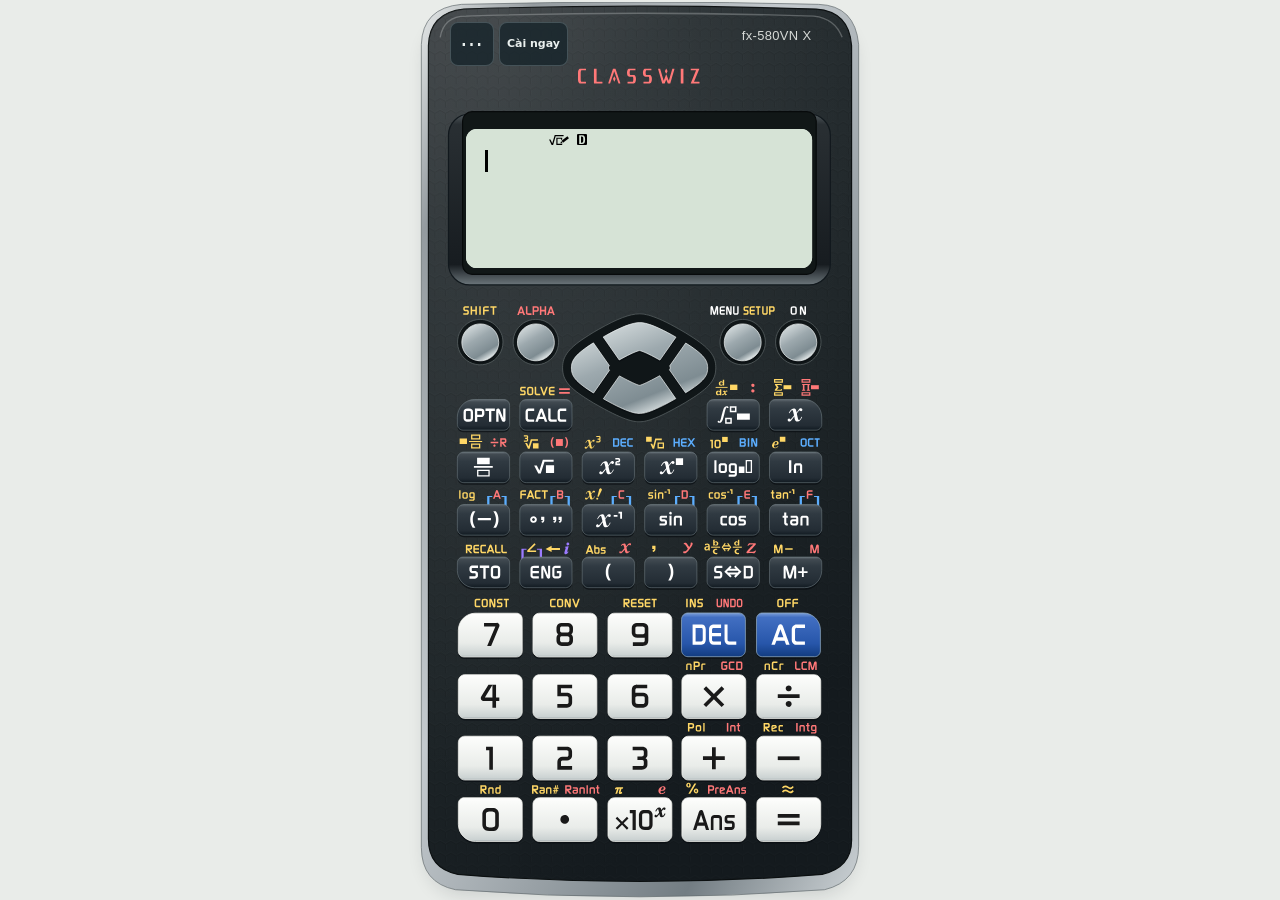
<file: index.html>
<!DOCTYPE html>
<html lang="vi">
<head>
  <meta charset="UTF-8" />
  <meta name="viewport" content="width=device-width, initial-scale=1.0, viewport-fit=cover" />
  <title>Giả lập fx-580VN X — Bản thử nghiệm</title>
  <meta name="bitex-export-origins" content="" />
  <meta name="theme-color" content="#e9ece9" />
  <meta name="apple-mobile-web-app-capable" content="yes" />
  <meta name="apple-mobile-web-app-title" content="580VN X" />
  <link rel="manifest" href="manifest.webmanifest" />
  <link rel="apple-touch-icon" href="assets/icon-180.png" />
  <link rel="icon" type="image/png" href="assets/icon-192.png" />
  <meta name="robots" content="noindex,nofollow" />
  <link rel="stylesheet" href="style.css" />
  <link rel="stylesheet" href="device.css" />
  <link rel="stylesheet" href="feedback.css" />
</head>
<body>
  <main class="app-shell">
    <div class="device-stage" id="device-stage">
  <div class="calculator" role="region" aria-label="Máy tính fx-580VN X" tabindex="-1">
    <img class="device-face" src="assets/device-face.svg" alt="" draggable="false" />
    <header class="app-toolbar">
      <button type="button" id="install-shortcut" aria-haspopup="dialog">Cài ngay</button>
      <button type="button" id="app-menu-button" aria-label="Mở tiện ích ứng dụng" aria-haspopup="dialog">⋯</button>
    </header>


    <div class="screen-wrap" id="screen-wrap">
      <!-- Dải chỉ báo: ĐÃ XÁC NHẬN 2026-08-17 trên bản giả lập chính hãng —
           máy thật chỉ hiện biểu tượng Math I/O và MỘT chữ trong ô cho đơn vị
           góc (D/R/G), cả hai nằm sát nhau ở góc trên bên TRÁI, và KHÔNG hiện
           tên mode ở đâu cả (kiểm ở Calculate, Verify, Ratio, Equation).
           Góc phải là chỗ của chỉ báo cuộn ▲▼ — CHƯA LÀM. Đã đối chiếu
           2026-08-20: hai mũi tên đó là bộ mặt của LỊCH SỬ PHÉP TÍNH (▲ còn
           mục cũ ở trên, ▼ còn mục mới ở dưới), không phải chỉ báo trang trí,
           nên phải làm cùng lịch sử. Đặc tả đầy đủ trong HANDOFF. -->
      <div class="screen-badges">
        <span class="badge-left">
          <!-- Thứ tự trái→phải ĐÃ XÁC NHẬN 2026-08-20: M đứng TRƯỚC biểu tượng
               Math I/O và ô đơn vị góc. M là chữ trần, không có ô viền. -->
          <!-- Chỉ báo phím theo CASIO 2026-10-20; tách khỏi vùng phép toán. -->
          <span class="modifier-badge" id="shift-badge"></span>
          <span class="modifier-badge" id="alpha-badge"></span>
          <span class="memory-badge" id="memory-badge"></span>
          <span class="store-badge" id="store-badge" role="img" aria-label="STO" hidden>
            <svg viewBox="0 0 12 9" aria-hidden="true"><path d="M5 1h6v7H5M1 4.5h7M5 2l3 2.5L5 7" fill="none" stroke="currentColor" stroke-width="1"/></svg>
          </span>
          <span class="io-badge" id="io-badge">√▸</span>
          <span class="angle-unit-badge" id="angle-unit-badge"></span>
          <!-- Chữ FIX/SCI của mục Number Format, đứng SAU ô đơn vị góc —
               ĐÃ XÁC NHẬN 2026-08-21. Norm không hiện gì. -->
          <span class="number-format-badge" id="number-format-badge"></span>
          <!-- Chỉ báo (E) của Engineer Symbol — ĐÃ XÁC NHẬN 2026-08-23. -->
          <span class="engineer-badge" id="engineer-badge"></span>
          <!-- Complex hiện i hoặc ∠ theo SETUP — ĐÃ XÁC NHẬN 2026-09-11. -->
          <span class="complex-badge" id="complex-badge"></span>
        </span>
        <span class="scroll-badge" id="scroll-badge"></span>
      </div>
      <div class="screen-area">
        <div class="screen" id="screen"></div>
        <!-- Nhãn góc phải của màn hình tính mode Statistics — ĐÃ XÁC NHẬN
             2026-08-25 ("Statistics" / "1-Variable"). -->
        <div class="mode-corner" id="mode-corner"></div>
      </div>
      <div class="overlay equation-stored-notice lcd-text" id="equation-store-notice" role="status" hidden></div>
      <div class="overlay" id="mode-overlay" hidden>
        <div class="overlay-title">Select Mode</div>
        <ul class="overlay-list" id="mode-list" aria-label="Calculation modes"></ul>
        <div class="mode-selection" id="mode-selection" aria-live="polite"></div>
      </div>
      <div class="overlay" id="optn-overlay" hidden>
        <div class="overlay-title">OPTN — toán tử quan hệ</div>
        <ul class="overlay-list" id="optn-list"></ul>
      </div>
      <div class="overlay" id="recall-overlay" hidden>
        <div class="overlay-title">RECALL — giá trị biến hiện tại</div>
        <ul class="overlay-list" id="recall-list"></ul>
      </div>
      <div class="overlay" id="setup-overlay" hidden>
        <div class="overlay-title">SETUP</div>
        <ul class="overlay-list" id="setup-list"></ul>
      </div>
    </div>

    <!-- Bàn phím dựng từ keypad.js, KHÔNG viết tay ở đây nữa. Lý do và bảng
         gán phím nằm trong file đó; trang test cũng đọc chính bảng ấy nên
         mọi sai lệch gán phím bị bắt ngay thay vì nằm im. -->
    <div class="keypad" id="keypad"></div>

  </div>


    </div>
    <section class="keylog-panel" id="keylog-panel" hidden aria-labelledby="keylog-heading">
      <header class="keylog-heading">
        <h2 id="keylog-heading">Nhật ký phím</h2>
        <span id="keylog-count"></span>
        <button type="button" id="keylog-close" aria-label="Đóng nhật ký phím">×</button>
      </header>
      <div class="keylog-preview" id="keylog-preview" role="region" aria-label="Chuỗi phím" tabindex="0">
        <p id="keylog-empty">Bấm phím trên máy tính để bắt đầu.</p>
        <ol id="keylog-keys" aria-label="Các phím đã bấm" role="list" hidden></ol>
      </div>
      <div class="keylog-actions">
        <button class="utility-button install-primary" id="keylog-copy" type="button" disabled>Sao chép</button>
        <button class="utility-button" id="keylog-image" type="button" disabled>Tải ảnh PNG</button>
        <button class="utility-button" id="keylog-download" type="button" disabled>Tải JSON</button>
        <button class="utility-button" id="keylog-clear" type="button" aria-label="Xóa nhật ký" disabled>Xóa</button>
      </div>
      <p id="keylog-status" role="status"></p>
    </section>
  </main>

  <dialog id="utility-dialog" aria-labelledby="app-menu-heading">
  <section class="app-dialog" id="app-menu" hidden aria-labelledby="app-menu-heading">
    <div class="dialog-heading"><h2 id="app-menu-heading">Tiện ích</h2><button type="button" data-close-dialog aria-label="Đóng tiện ích">×</button></div>
    <p class="menu-subtitle">fx-580VN X · Giả lập thử nghiệm</p>
    <nav class="utility-list" aria-label="Tiện ích ứng dụng">
      <button class="utility-button" id="guide-button" type="button"><span aria-hidden="true">?</span>Hướng dẫn</button>
      <button class="utility-button" id="zoom-button" type="button"><span aria-hidden="true">⌕</span>Phóng to màn hình LCD</button>
      <button class="utility-button" id="fullscreen-button" type="button"><span aria-hidden="true">⛶</span><span id="fullscreen-label">Toàn màn hình</span></button>
      <button class="utility-button" id="settings-button" type="button"><span aria-hidden="true">☷</span>Cài đặt</button>
      <button class="utility-button" id="install-button" type="button"><span aria-hidden="true">↓</span><span id="install-menu-label">Cài ứng dụng</span></button>
      <button class="utility-button" id="check-update-button" type="button"><span aria-hidden="true">↻</span>Kiểm tra cập nhật</button>
      <button class="utility-button" id="keylog-button" type="button" aria-controls="keylog-panel" aria-expanded="false"><span aria-hidden="true">≡</span>Nhật ký phím</button>
      <button class="utility-button" id="feedback-open" type="button"><span aria-hidden="true">✎</span>Gửi góp ý và ảnh</button>
    </nav>
    <p id="fullscreen-status" class="app-help" role="status" hidden></p>
    <p id="offline-status" class="menu-offline" role="status" aria-live="polite">Đang chuẩn bị dùng ngoại tuyến…</p>
    <p id="update-status" class="app-help" role="status"></p>
    <button class="utility-button install-primary" id="update-button" type="button" hidden>Cập nhật phiên bản mới</button>
    <small id="release-version">Bản mã nguồn</small>
  </section>
  <section class="app-dialog" id="settings-dialog" hidden aria-labelledby="settings-heading">
    <div class="dialog-heading"><div><p class="dialog-eyebrow">KHÔNG GIAN CỦA BẠN</p><h2 id="settings-heading">Tùy chỉnh máy</h2></div><button type="button" data-close-dialog aria-label="Đóng cài đặt">×</button></div>
    <div class="case-studio">
      <div class="case-preview"><img id="case-preview" src="assets/device-face.svg" alt="Xem trước màu vỏ máy" width="375" height="760" /></div>
      <div class="case-picker"><h3>Màu vỏ</h3><p>Cùng một chiếc máy.<br>Màu sắc bạn yêu thích.</p>
        <div class="case-colors" role="group" aria-label="Chọn màu vỏ">
          <button type="button" data-case-color="black" aria-pressed="true"><span class="color-swatch black"></span>Đen<span class="color-check" aria-hidden="true">✓</span></button>
          <button type="button" data-case-color="blue" aria-pressed="false"><span class="color-swatch blue"></span>Xanh<span class="color-check" aria-hidden="true">✓</span></button>
          <button type="button" data-case-color="pink" aria-pressed="false"><span class="color-swatch pink"></span>Hồng<span class="color-check" aria-hidden="true">✓</span></button>
        </div>
      </div>
    </div>
    <div class="interaction-options">
      <label class="setting-row" for="key-highlight"><span><strong>Làm nổi phím vừa bấm</strong><small>Giữ dấu vàng để dễ theo dõi khi trình chiếu.</small></span><input type="checkbox" role="switch" id="key-highlight" /></label>
      <label class="setting-row" for="lcd-touch"><span><strong>Chạm để sửa trên LCD</strong><small>Đặt con trỏ và chọn mục menu ngay trên màn hình máy tính.</small></span><input type="checkbox" role="switch" id="lcd-touch" /></label>
    </div>
    <details class="touch-help"><summary>Các thao tác trên LCD</summary><p><b>Chạm</b> để đặt con trỏ. <b>Kéo một ngón</b> để di chuyển con trỏ; trong menu, vuốt lên/xuống để chuyển trang. <b>Hai ngón</b> để cuộn biểu thức dài hoặc phóng to bằng trình duyệt.</p><p>Bàn phím máy tính luôn dùng được, kể cả khi tắt cảm ứng LCD.</p></details>
    <p id="settings-status" class="save-status" role="status">Cài đặt được giữ trên thiết bị này.</p>
  </section>
  <section class="app-dialog" id="guide-dialog" hidden aria-labelledby="guide-heading">
    <div class="dialog-heading"><div><p class="dialog-eyebrow">LÀM QUEN TRONG MỘT PHÚT</p><h2 id="guide-heading">Bắt đầu sử dụng</h2></div><button type="button" data-close-dialog aria-label="Đóng hướng dẫn">×</button></div>
    <div class="guide-lcd" aria-label="Ví dụ: 12 cộng 3 bằng 15"><span>12+3</span><strong>15</strong></div>
    <div class="quick-guide">
      <article><span class="guide-number">01</span><div><h3>Chọn chế độ</h3><p>Bấm <kbd>MENU</kbd>, rồi chọn số của chế độ cần dùng. Dùng các phím mũi tên để di chuyển.</p></div></article>
      <article><span class="guide-number">02</span><div><h3>Nhập, sửa và tính</h3><p>Bấm <kbd>=</kbd> để tính. <kbd>DEL</kbd> xóa một ký tự; <kbd>AC</kbd> xóa phép tính hoặc trở về màn nhập.</p></div></article>
      <article><span class="guide-number">03</span><div><h3>Chức năng phía trên phím</h3><p><kbd class="shift-chip">SHIFT</kbd> gọi chức năng màu vàng; <kbd class="alpha-chip">ALPHA</kbd> gọi chức năng màu đỏ.</p></div></article>
    </div>
    <div class="guide-actions"><button class="utility-button" id="keyboard-help-button" type="button">⌨ Phím tắt trên máy tính <span aria-hidden="true">→</span></button><button class="utility-button install-primary" id="guide-install-button" type="button">Cài để dùng khi mất mạng <span aria-hidden="true">→</span></button></div>
    <p class="app-help guide-note">Hằng số khoa học: CODATA 2022 (NIST). Một số giá trị cập nhật khác fx-580VN X; thứ tự phím và menu được giữ nguyên.</p>
    <p class="app-help guide-note">Đây là bản thử nghiệm. Nếu gặp lỗi, mở ⋯ → Gửi góp ý và ảnh, kèm chuỗi phím đã bấm.</p>
  </section>
  <section class="app-dialog" id="zoom-dialog" hidden aria-labelledby="zoom-heading">
    <div class="dialog-heading"><h2 id="zoom-heading">Màn hình LCD</h2><button type="button" data-close-dialog aria-label="Đóng màn hình phóng to">×</button></div>
    <div id="zoom-viewport"><div id="zoom-device" class="calculator"><div id="zoom-content"></div></div></div>
    <label class="zoom-control" for="lcd-zoom">Độ phóng đại <input type="range" id="lcd-zoom" min="1" max="2" step="0.25" value="1" /><output id="lcd-zoom-value" for="lcd-zoom">100%</output></label>
    <p class="app-help">Kéo thanh cuộn để xem khi phóng lớn. Đóng cửa sổ này để tiếp tục nhập bằng phím máy tính.</p>
  </section>
  <section class="app-dialog" id="install-dialog" hidden aria-labelledby="install-heading">
    <div class="dialog-heading"><div><p class="dialog-eyebrow">LUÔN SẴN TRONG THIẾT BỊ</p><h2 id="install-heading">Cài máy tính của bạn</h2></div><button type="button" data-close-dialog aria-label="Đóng hướng dẫn cài">×</button></div>
    <p class="install-intro">Mở từ một biểu tượng. Tính toán cả khi mất mạng.</p>
    <p id="install-complete" class="install-notice" hidden>Máy tính đã được cài hoặc đang mở từ biểu tượng ứng dụng. Có thể xem hướng dẫn cho thiết bị khác bên dưới.</p>
    <div class="install-platforms" role="group" aria-label="Chọn thiết bị để xem hướng dẫn"><button type="button" data-install-platform="ios" aria-pressed="false">iPhone / iPad</button><button type="button" data-install-platform="android" aria-pressed="false">Android</button><button type="button" data-install-platform="desktop" aria-pressed="false">Máy tính</button></div>
    <div id="install-instructions"><section id="install-ios" hidden><ol class="visual-steps"><li><div class="install-step-copy"><span class="step-index">01</span><h3>Mở bằng Safari</h3><p>Sao chép đường dẫn trang này và mở trong Safari. Không cài từ trình duyệt bên trong Zalo hay Facebook.</p></div><div class="step-art" aria-hidden="true"><div class="browser-symbol"><svg viewBox="0 0 48 48" aria-hidden="true"><circle cx="24" cy="24" r="21"/><path class="compass-north" d="m32 12-5 16-11 8 5-16z"/><path d="m16 36 11-8-6-8z"/></svg><b>Safari</b></div></div></li><li><div class="install-step-copy"><span class="step-index">02</span><h3>Chọn Chia sẻ</h3><p>Bấm biểu tượng Chia sẻ, rồi chọn <b>Thêm vào Màn hình chính</b>. Có thể cần mở nút ⋯ hoặc cuộn danh sách để thấy mục này.</p></div><div class="step-art" aria-hidden="true"><div class="share-demo"><svg viewBox="0 0 24 24" aria-hidden="true"><path d="M8 9H4v12h16V9h-4M12 16V2m-4 4 4-4 4 4"/></svg><span>Chia sẻ</span></div><div class="mini-menu-row"><b>⊞</b> Thêm vào Màn hình chính</div></div></li><li><div class="install-step-copy"><span class="step-index">03</span><h3>Thêm và mở ứng dụng</h3><p>Bật <b>Mở dưới dạng ứng dụng web</b> nếu có, rồi bấm <b>Thêm</b>. Trở về màn hình chính và mở biểu tượng 580VN X.</p></div><div class="step-art" aria-hidden="true"><div class="home-demo"><img src="assets/icon-180.png" width="44" height="44" alt="" /><span>580VN X</span></div></div></li></ol></section><section id="install-android" hidden><ol class="visual-steps"><li><div class="install-step-copy"><span class="step-index">01</span><h3>Mở bằng Chrome</h3><p>Mở đường dẫn máy tính trong Chrome. Sau đó bấm nút <b>⋮</b> cạnh thanh địa chỉ.</p></div><div class="step-art" aria-hidden="true"><div class="mini-browser"><span>580VN X</span><b>⋮</b></div><span class="art-caption">Menu của Chrome</span></div></li><li><div class="install-step-copy"><span class="step-index">02</span><h3>Chọn mục cài ứng dụng</h3><p>Chọn <b>Cài đặt và tạo lối tắt → Cài đặt</b>. Một số phiên bản ghi <b>Thêm vào màn hình chính</b>.</p></div><div class="step-art" aria-hidden="true"><div class="mini-menu-row">Cài đặt và tạo lối tắt</div><div class="mini-menu-row selected">↓ Cài đặt</div></div></li><li><div class="install-step-copy"><span class="step-index">03</span><h3>Xác nhận Cài đặt</h3><p>Làm theo cửa sổ xác nhận. Sau đó mở 580VN X từ màn hình chính hoặc danh sách ứng dụng.</p></div><div class="step-art" aria-hidden="true"><div class="home-demo"><img src="assets/icon-180.png" width="44" height="44" alt="" /><span>580VN X</span></div></div></li></ol></section><section id="install-desktop" hidden><ol class="visual-steps"><li><div class="install-step-copy"><span class="step-index">01</span><h3>Mở bằng Chrome hoặc Edge</h3><p>Dùng được trên Windows và macOS. Giữ kết nối mạng trong lần mở đầu tiên.</p></div><div class="step-art" aria-hidden="true"><div class="mini-browser desktop-browser"><span>580VN X</span><b>↓</b></div><span class="art-caption">Biểu tượng cài trên thanh địa chỉ</span></div></li><li><div class="install-step-copy"><span class="step-index">02</span><h3>Bấm Cài ngay</h3><p>Bấm nút bên dưới và xác nhận khi trình duyệt hỏi. Nếu chưa hiện cửa sổ, dùng mục cài ứng dụng trong menu trình duyệt.</p></div><div class="step-art" aria-hidden="true"><div class="mini-install">580VN X<strong>↓ Cài đặt</strong></div></div></li><li><div class="install-step-copy"><span class="step-index">03</span><h3>Mở như một ứng dụng</h3><p>Mở biểu tượng 580VN X. Máy tính chạy trong cửa sổ riêng; dùng bàn phím PC để nhập số và phép tính.</p></div><div class="step-art" aria-hidden="true"><div class="home-demo"><img src="assets/icon-180.png" width="44" height="44" alt="" /><span>580VN X</span></div></div></li></ol><details class="install-alternative"><summary>Dùng Safari trên máy Mac?</summary><p>Trong Safari, chọn <b>Tệp → Thêm vào Dock</b>, rồi xác nhận <b>Thêm</b> (macOS Sonoma trở lên).</p></details></section></div>
    <p class="illustration-note">Hình minh họa thao tác; vị trí và tên nút có thể khác theo phiên bản trình duyệt.</p>
    <button class="utility-button install-primary" id="install-now" type="button">Cài ngay</button><p id="install-prompt-status" class="app-help" role="status"></p>
    <div class="install-offline-check"><span class="offline-symbol" aria-hidden="true">✓</span><div><strong>Kiểm tra trước khi tắt mạng</strong><p>Mở từ biểu tượng vừa cài khi còn mạng. Chờ thông báo sẵn sàng bên dưới, rồi tắt mạng và thử <b>7 × 8 = 56</b>.</p><p id="install-offline-status" role="status" aria-live="polite">Đang kiểm tra dữ liệu ngoại tuyến…</p></div></div>
    <details class="install-link"><summary>Sao chép đường dẫn để mở đúng trình duyệt</summary><label for="install-url">Đường dẫn máy tính</label><input id="install-url" type="url" readonly /><button class="utility-button" id="install-copy-link" type="button">Sao chép đường dẫn</button><p id="install-copy-status" role="status"></p></details>
    <p class="app-help guide-note">Gửi góp ý và ảnh vẫn cần mạng. Nếu thiết bị đã xóa dữ liệu ứng dụng, hãy mở lại khi có mạng để tải đủ chương trình.</p>
  </section>
  <section class="app-dialog" id="keyboard-dialog" hidden aria-labelledby="keyboard-heading">
    <div class="dialog-heading"><h2 id="keyboard-heading">Bàn phím PC</h2><button type="button" data-close-dialog aria-label="Đóng hướng dẫn phím tắt">×</button></div>
    <p class="app-help">Dùng hàng số hoặc bàn phím số bên phải (bật Num Lock). Các phím tương ứng trên máy tính sẽ sáng khi bấm.</p>
    <dl class="keyboard-help">
      <dt>0–9 · . hoặc , · + − * / · ( )</dt><dd>Nhập số, dấu thập phân và phép tính</dd>
      <dt>Enter hoặc =</dt><dd>Tính kết quả / xác nhận</dd>
      <dt>Backspace</dt><dd>DEL — xóa một ký tự</dd>
      <dt>Esc hoặc Delete</dt><dd>AC — xóa / thoát menu máy tính</dd>
      <dt>← ↑ → ↓</dt><dd>Di chuyển con trỏ hoặc chọn mục menu</dd>
      <dt>F1 · F2</dt><dd>SHIFT · ALPHA (có thể cần giữ Fn trên laptop)</dd>
      <dt>M · O · C</dt><dd>MENU · OPTN · CALC</dd>
      <dt>S · K · T · L · N</dt><dd>sin · cos · tan · log cơ số · ln</dd>
      <dt>R · Q · ^ · F · E</dt><dd>√ · x² · lũy thừa · phân số · ×10ˣ</dd>
      <dt>X · A · D</dt><dd>Biến x · Ans · S⇔D</dd>
    </dl>
    <p class="app-help">Shift trên bàn phím PC dùng để gõ các dấu như +, * và ngoặc; bấm F1 để dùng SHIFT của máy tính. Khi mở góp ý hoặc cửa sổ tiện ích, phím tắt tính toán tạm ngừng.</p>
  </section>
  <section class="app-dialog feedback-dialog" id="feedback-dialog" hidden aria-labelledby="feedback-heading">
    <button class="dialog-close" type="button" data-close-dialog aria-label="Đóng góp ý">×</button>
      <section class="feedback-panel" aria-labelledby="feedback-heading">
        <h2 id="feedback-heading">Góp ý sau khi kiểm tra</h2>
        <p class="feedback-intro">Bạn gặp kết quả chưa đúng hoặc thao tác chưa thuận tiện? Hãy ghi lại để chúng tôi có thể kiểm tra và sửa chính xác.</p>
        <form id="feedback-form" name="bitex-feedback" method="POST" action="/feedback-success.html" enctype="multipart/form-data" data-netlify="true" netlify-honeypot="bot-field">
          <input type="hidden" name="form-name" value="bitex-feedback" />
          <input type="hidden" name="version" value="0.0.0-dev" />
          <input type="hidden" name="calculator-checkpoint" value="unverified" />
          <input id="feedback-display" type="hidden" name="calculator-display" value="" />
          <p hidden><label>Để trống ô này <input name="bot-field" tabindex="-1" autocomplete="off" /></label></p>
          <label class="feedback-field"><span class="feedback-label">Tiêu đề góp ý</span><input name="title" required maxlength="140" placeholder="Ví dụ: kết quả SOLVE chưa giống máy thật" /></label>
          <label class="feedback-field"><span class="feedback-label">Nội dung kiểm tra và góp ý</span><textarea name="description" required maxlength="5000" rows="4" placeholder="Bạn đã kiểm tra gì? Bản giả lập hiện ra sao và bạn mong đợi điều gì?"></textarea></label>
          <label class="feedback-field"><span class="feedback-label">Chuỗi phím và thiết lập <span class="feedback-optional">(nếu có)</span></span><textarea name="key-sequence" maxlength="2000" rows="2" placeholder="Ví dụ: Calculate, Degree → 1 ÷ 3 ="></textarea></label>
          <label class="feedback-field"><span class="feedback-label">Kết quả trên máy CASIO <span class="feedback-optional">(nếu đã đối chiếu)</span></span><input name="expected-result" maxlength="500" placeholder="Kết quả hoặc thông báo của máy thật" /></label>
          <span class="feedback-label">Ảnh minh họa <span class="feedback-optional">(không bắt buộc)</span></span>
          <div class="feedback-upload" id="feedback-upload">
            <input id="feedback-image" type="file" name="screenshot" accept="image/png,image/jpeg,image/webp" aria-label="Chọn ảnh minh họa" />
            <span>Chọn ảnh, kéo thả vào khung này hoặc dán ảnh khi đang viết góp ý. PNG, JPG, WEBP · tối đa 5 MB.</span>
            <figure class="feedback-preview" id="feedback-preview" hidden><img id="feedback-preview-image" alt="Ảnh đính kèm góp ý" /><figcaption id="feedback-filename"></figcaption><button class="feedback-remove" id="feedback-remove" type="button">Bỏ ảnh này</button></figure>
          </div>
          <button id="feedback-submit" class="feedback-submit" type="submit">Gửi góp ý</button>
          <p class="feedback-status" id="feedback-status" role="status" aria-live="polite"></p>
          <p class="feedback-privacy">Góp ý và ảnh được gửi tới nhóm phụ trách dự án. Chỉ đính kèm phần kiểm tra máy tính; tránh thông tin cá nhân trong ảnh.</p>
        </form>
      </section>
  </section>
  </dialog>
  <script src="engine.js"></script>
  <script src="complex.js"></script>
  <script src="matrix.js"></script>
  <script src="vector.js"></script>
  <script src="verify.js"></script>
  <script src="coefficient-editor.js"></script>
  <script src="ratio.js"></script>
  <script src="equation.js"></script>
  <script src="inequality.js"></script>
  <script src="statistics.js"></script>
  <script src="distribution.js"></script>
  <script src="base-n.js"></script>
  <script src="table.js"></script>
  <script src="keypad.js"></script>
  <script src="touch.js"></script>
  <script src="ui.js"></script>
  <script src="bridge.js"></script>
  <script src="keyboard.js"></script>
  <script src="feedback.js"></script>
  <script src="app.js"></script>
</body>
</html>
</file>
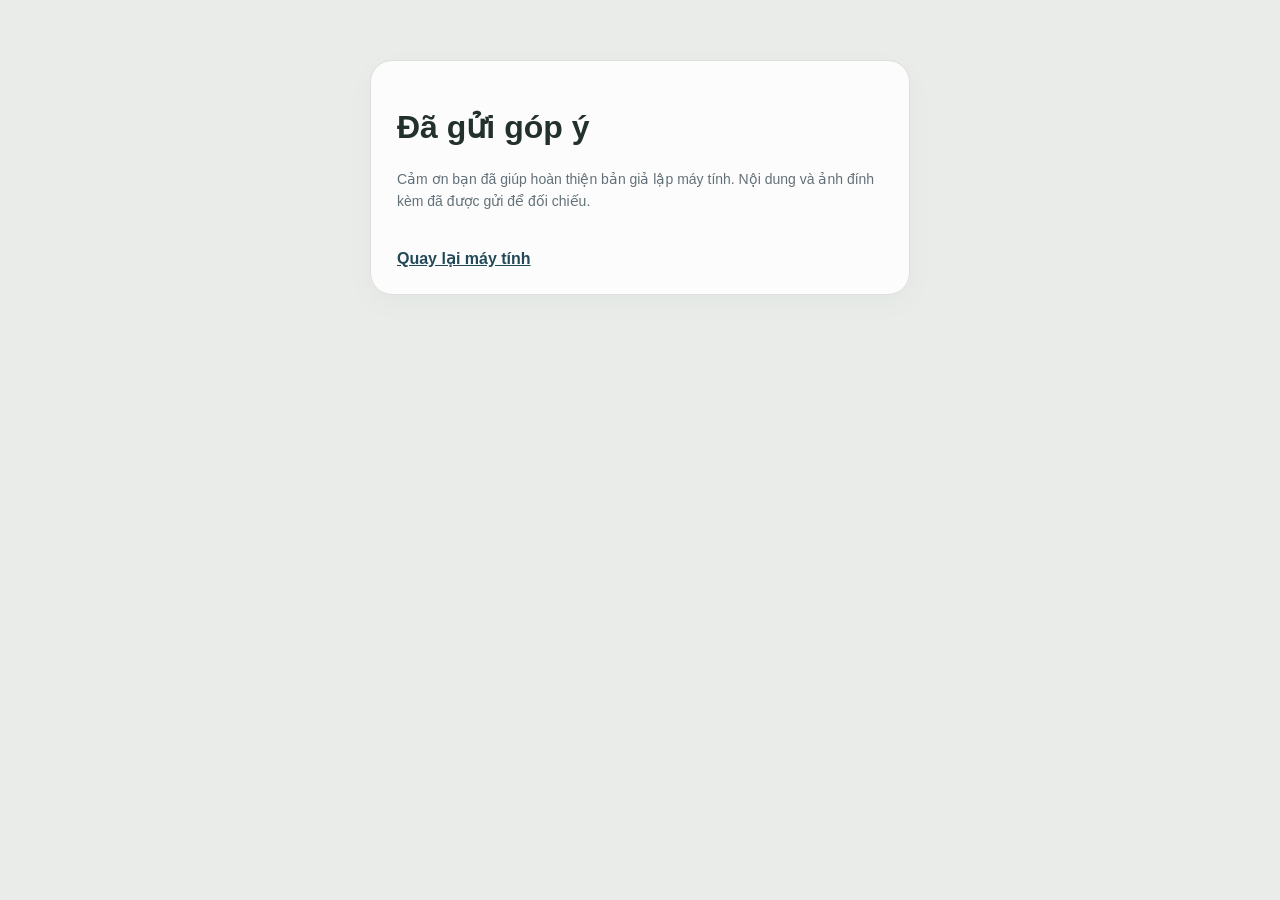
<file: feedback-success.html>
<!DOCTYPE html>
<html lang="vi"><head><meta charset="utf-8"><meta name="viewport" content="width=device-width,initial-scale=1"><meta name="robots" content="noindex,nofollow"><title>Đã gửi góp ý — Giả lập máy tính</title><link rel="stylesheet" href="style.css"><link rel="stylesheet" href="device.css"><link rel="stylesheet" href="feedback.css"></head><body><main class="feedback-panel feedback-success"><h1>Đã gửi góp ý</h1><p class="feedback-intro">Cảm ơn bạn đã giúp hoàn thiện bản giả lập máy tính. Nội dung và ảnh đính kèm đã được gửi để đối chiếu.</p><a href="/">Quay lại máy tính</a></main></body></html>
</file>
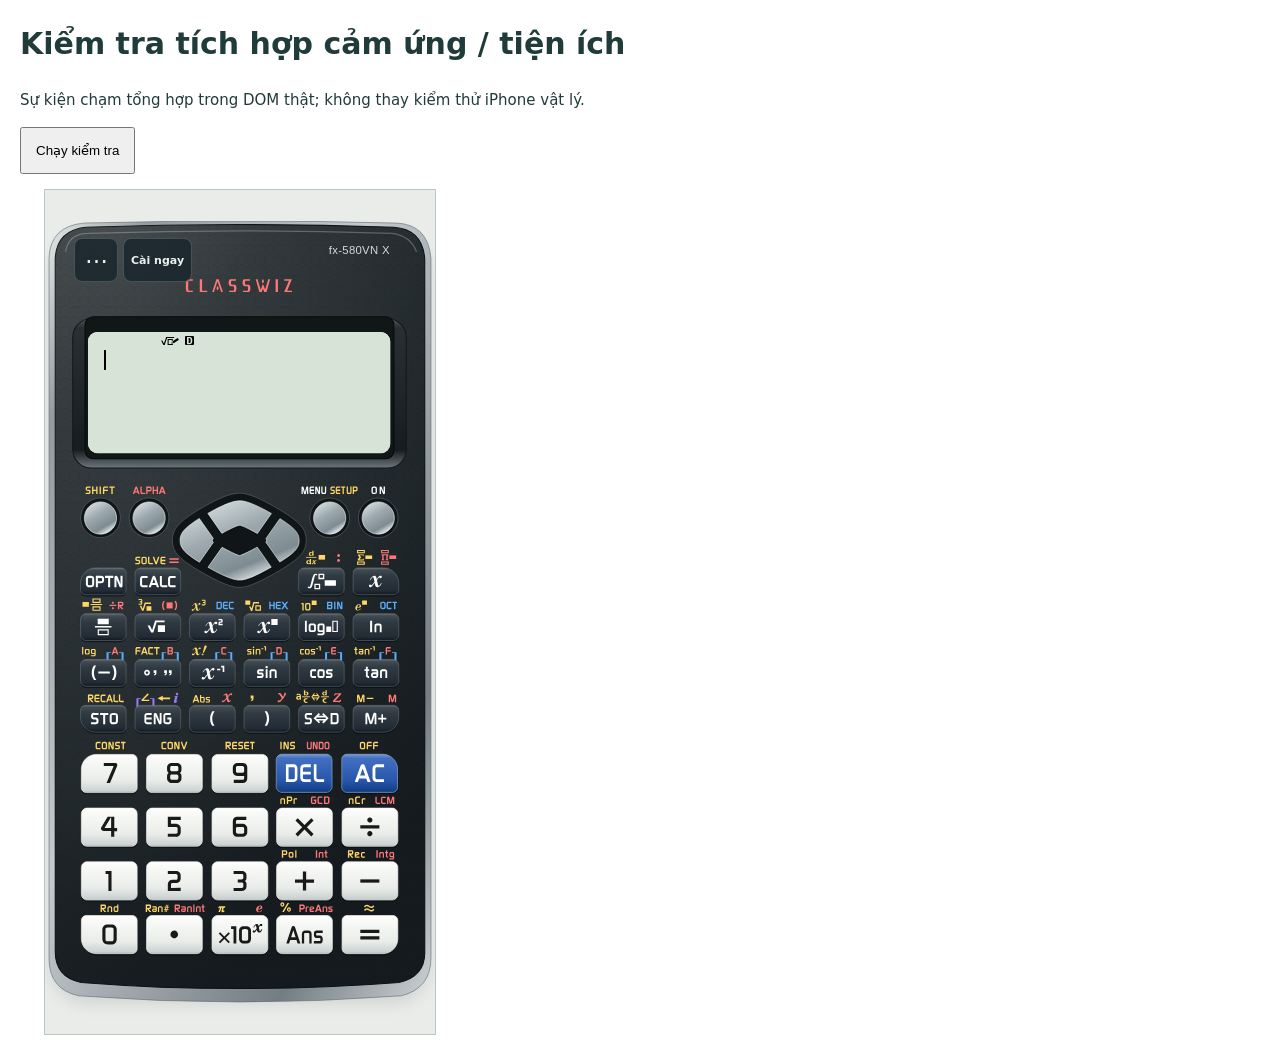
<file: touch.browser.test.html>
<!doctype html><html lang="vi"><meta charset="utf-8"><title>Kiểm tra cảm ứng và tiện ích</title><style>body{font:15px/1.6 system-ui;margin:20px;color:#203c3a}button{padding:14px}iframe{width:390px;height:844px;border:1px solid #bac9bd}#results{white-space:pre-wrap;max-height:70vh;overflow:auto}main{display:flex;gap:24px;flex-wrap:wrap}</style><h1>Kiểm tra tích hợp cảm ứng / tiện ích</h1><p>Sự kiện chạm tổng hợp trong DOM thật; không thay kiểm thử iPhone vật lý.</p><button id="run">Chạy kiểm tra</button><p id="summary" role="status"></p><main><pre id="results" role="status"></pre><iframe title="Máy tính kiểm thử" src="index.html"></iframe></main><script>
const run=document.querySelector('#run'),out=document.querySelector('#results'),frame=document.querySelector('iframe');
const params=new URLSearchParams(location.search),target=new URL(params.get('app')||'index.html',location.href);
if(target.origin!==location.origin)throw new Error('Chỉ kiểm ứng dụng cùng origin');
frame.src=target.href;
for(const axis of ['width','height']){const n=Number(params.get(axis));if(n>=280&&n<=1600)frame.style[axis]=n+'px';}

run.onclick=async()=>{run.disabled=true;out.textContent='';let failures=0,passed=0;const w=frame.contentWindow,d=w.document;
const tick=()=>new Promise(r=>setTimeout(r,0));
function check(label,ok,actual){if(ok)passed++;else failures++;out.textContent+=(ok?'PASS ':'FAIL ')+label+(ok?'':' — '+actual)+'\n';}
const key=k=>d.querySelector('.key['+(/^\d$/.test(k)?'data-digit="'+k:'data-action="'+k)+'"]');
const point=el=>{const r=el.getBoundingClientRect();return {clientX:r.x+r.width/2,clientY:r.y+r.height/2};};
function pointer(el,type,extra={}){el.dispatchEvent(new w.PointerEvent(type,{bubbles:true,cancelable:true,pointerType:'touch',pointerId:1,isPrimary:true,...point(el),...extra}));}
function tap(el){pointer(el,'pointerdown');pointer(el,'pointerup');el.dispatchEvent(new w.MouseEvent('click',{bubbles:true,cancelable:true,detail:1,...point(el)}));}
const text=()=>d.querySelector('#screen').textContent.replace(/[\s|]/g,'');
try {
 await d.fonts.ready;
 for(let n=0;n<50;n++) {for(const k of ['clear','7','multiply','8','equals'])tap(key(k));check('Vòng '+(n+1)+': 7×8=56',d.querySelector('.math-result')?.textContent.trim()==='56',text());}
 for(let n=0;n<6;n++) {for(const k of ['clear','6','power','6','equals'])tap(key(k));check('Chạm: 6^6=46656, lần '+(n+1),d.querySelector('.math-result')?.textContent.trim()==='46656',text());}
 key('clear').click();for(const k of ['6','^','6','Enter'])d.dispatchEvent(new w.KeyboardEvent('keydown',{key:k,code:k,bubbles:true,cancelable:true}));check('Bàn phím PC: 6^6=46656',d.querySelector('.math-result')?.textContent.trim()==='46656',text());
 // [ĐÃ XÁC NHẬN 2026-11-04] Chuỗi phím từ bộ chuyên môn, kết quả CASIO
 // đã lưu trong docs/qa/2026-11-04-full-suite; ở đây chạy bằng PointerEvent.
 const labels={n:'S⇔D',b:'ENG',k:'cos',K:'×10ˣ',o:'DEL',Q:'ALPHA',J:'STO',z:'(-)',x:'°′″',M:'Ans',T:'OPTN',r:'CALC','!':'◀',q:'SHIFT',w:'MENU',s:'√',y:'∫dx','[':'x',a:'□/□',d:'x²',p:'−',E:'▲',R:'▼','$':'▶',C:'AC'};
 const press=seq=>{for(const ch of seq){const k=[...d.querySelectorAll('.key')].find(k=>k.getAttribute('aria-label')===(labels[ch]||ch));if(!k)throw Error('Thiếu phím '+ch);tap(k);}};
 for(const [id,seq,expected] of [
  ['F027','C2a3$+qa1$1R2=','136'],['F028','C2a3$+qa1$1R2=','136'],
  ['F122','Cq[[R10E5=','ArgumentERROR'],
  ['F130','Cyq([dp3[Rp15E15=','2259'],['F131','Cyq([dp3[Rp18E12=','2799'],
  ['F132','Cyq([dp2[Rp15E15=','67583'],['F133','Cyq([dp[Rp15E15=','67513'],
  ['F134','Cyq(q([dp4[+3$p([+3)R0E5=','1096'],['F135','Cyq(3a[$$$1E10=','6.907755279'],
  ['F137','Cy1aq([p1$+q([p2$$$0E5=','2.522261219'],
  ['F126','Cqyq([dp3[+2$$1=','TimeOut'],['F119','C'+'+p'.repeat(70)+'=','StackERROR']
 ]){press(seq);const actual=d.querySelector('.math-result')?.textContent.replace(/\s/g,'')||text();check('Chạm '+id,expected.includes('ERROR')||expected==='TimeOut'?actual.includes(expected):actual===expected,actual);}
 // CASIO07/11: modifier switching must not invoke the wrong expression key.
 for(const [label,seq,expected]of [
  ['ALPHA SHIFT','Qqz2','log(2'],['ALPHA toggle','QQz5','-5'],
  ['ALPHA digit','Q7',''],['SHIFT digit','q1',''],['STO SHIFT','5Jqz','5log('],
  ['ALPHA power','6Q^6=','66'],['SHIFT ALPHA','qQz5','A5'],
  ['ALPHA left','12Q!3','132'],['SHIFT left','12q!3','132'],
  ['UNDO input','12Qo','1'],['UNDO delete','12oQo','12'],['ALPHA equals','1+2Q=','3']
 ]){
  press('w1C'+seq);
  const actual=(seq.endsWith('=')?d.querySelector('.math-result')?.textContent:text())?.replace(/[\s−]/g,c=>c==='−'?'-':'');
  check('Modifier '+label,actual===expected,text());
 }
 press('w1Cq');check('SHIFT badge',d.querySelector('#shift-badge').textContent==='S',text());
 press('qQ');check('ALPHA badge',d.querySelector('#alpha-badge').textContent==='A'&&d.querySelector('#shift-badge').textContent==='',text());
 press('Q');check('ALPHA toggle badge',d.querySelector('#alpha-badge').textContent==='',text());
 press('qww');check('BUG-012 MENU giữ SETUP',!d.querySelector('#setup-overlay').hidden&&d.querySelector('#mode-overlay').hidden,text());
 press('Cw');check('BUG-012 AC rồi MENU',!d.querySelector('#mode-overlay').hidden,text());
 press('1CqT');check('SHIFT OPTN bỏ qua',d.querySelector('#optn-overlay').hidden,text());
 press('w1C');
 // Vertical navigation within centered fractions (CASIO07/11).
 for(const [label,seq,expected]of [
  ['source','a1+s2R3','1+23'],['return root','a1+s2R3E9','1+923'],
  ['flat up','a12345R6E9','1239456'],['flat down','a1R12345E!R9','1129345'],
  ['even','a12R6E9','1926'],['five-two','a12345R67E9','12394567'],
  ['root first','as12$+3R4E9','129+34'],['start','a12345R6!E9','1293456']
 ]){press('w1C'+seq);check('BUG-005 '+label,text()===expected,text());}
 press('w1Cs2');check('BUG-019 caret inside root',!!d.querySelector('.radical-body .cursor'),text());
 press('w1CQ÷!2$6q)3=');check('BUG-023 LCM edit',d.querySelector('.math-result')?.textContent.trim()==='12',text());
 for(const direction of ['!','$']){
  press('w1CqwRR11w8[=R50=='+direction);
  check('BUG-011 Goto '+direction,text().startsWith('f(x)=x'),text());
 }
 press('w1C');
 // BUG-013: Goto points at invalid unary minus, including nested slots.
 for(const [label,seq,expected]of [
  ['source','3z5=','SyntaxERROR'],['Goto','3z5=!9','39-5'],
  ['repair multiply','3z5=!×=','-15'],['repair right','12z3=$×=','-36'],
  ['repair root','s9z5=!+=','2'],['repair fraction','a3z5R2=$×=','-152'],
  ['Math ERROR control','1÷0=!9','1÷09']
 ]){
  press('w1C'+seq);
  const actual=(d.querySelector('.math-result')?.textContent||text()).replace(/[\s−]/g,c=>c==='−'?'-':'');
  check('BUG-013 '+label,expected==='SyntaxERROR'?actual.includes(expected):actual===expected,actual);
 }
 press('w1C');
 // [TOÁN HỌC 2026-11-09] CASIO observations are kept separately.
 const cubicExpanded='[^3$p2[+2',cubicFactored='[([dp2)+2';
 for(const [id,formula,seed]of [
  ['computed',cubicExpanded,'1.039016174p1.3649Kz10'],
  ['lower',cubicExpanded,'1.039016173862'],['upper',cubicExpanded,'1.039016173865'],
  ['factored',cubicFactored,'1.03901617386351'],['factored zero',cubicFactored,'0']
 ]){
  press('w1C'+formula+'qr'+seed+'==');
  check('SOLVE cubic '+id+' kết thúc với nghiệm thật',text().includes('x=-1.769292354')&&!text().includes('Continue'),text());
 }
 press('CM+1.76929235423863=');
 check('SOLVE cubic lưu Ans đến 15 chữ số',d.querySelector('.math-result')?.textContent.trim()==='0',text());
 press('C[+1.76929235423863=');
 check('SOLVE cubic lưu x đến 15 chữ số',d.querySelector('.math-result')?.textContent.trim()==='0',text());
 press('w1C[^3$p2[+3.9qr0==');
 check('SOLVE cubic giữ Continue khi đang tiến về nghiệm',text().includes('Continue'),text());
 press('=');
 check('SOLVE cubic Continue tìm được nghiệm −1.989939372',text().includes('x=-1.989939372')&&!text().includes('Continue'),text());
 press('w1C');
 // BUG-064: mathematical no-root policy, not CASIO numeric compatibility.
 const source064='(2[p1)dQr4[([p1)';
 for(const [formula,seed]of [[source064,'0'],['(3[p1)dQr3[(3[p2)','0'],['(4[p1)dQr4[(4[p2)','0'],['(4[p1)dQr4[(4[p2)','10000000']]){
  press('w1C9=C'+formula+'qr'+seed+'==');check('BUG-064 no false root '+formula+seed,text().includes('CannotSolve'),text());
  press('CM=');check('BUG-064 preserve Ans '+formula+seed,d.querySelector('.math-result')?.textContent.trim()==='9',text());
  press('C[=');check('BUG-064 preserve x '+formula+seed,d.querySelector('.math-result')?.textContent.trim()===seed,text());
 }
 for(const [term,seed,expected,ans]of [['[','0','1','1'],['1','7','7','7'],['2[','0','0.5','12']]){
  press('w1C9=C'+source064+'+'+term+'qr'+seed+'==');check('BUG-064 real/identity control '+term,text().includes('x='+expected),text());
  press('CM=');check('BUG-064 Ans after confirmation '+term,d.querySelector('.math-result')?.textContent.replace(/\s/g,'')===ans,text());
 }
 press('w1C'+source064+'qr0==!+[qr0==');check('BUG-064 Goto repair',text().includes('x=1'),text());
 press('w1C');
 // [ĐÃ XÁC NHẬN 2026-11-07] Remaining source display/settings tickets.
 for(const mode of ['3','4']){
  press('w1Cqw1'+mode+'(1+s2$)÷s2');
  check('BUG-007/008 LineI input '+mode,text()==='(1+√(2)÷√(2'&&!d.querySelector('.radical'),text());
  press('=');await tick();
  const er=d.querySelector('.math-expression').getBoundingClientRect(),rr=d.querySelector('.math-result').getBoundingClientRect(),font=parseFloat(w.getComputedStyle(d.querySelector('.math-expression')).fontSize);
  check('BUG-007/008 source result next line '+mode,d.querySelector('.math-result').textContent.trim()==='2'&&Math.abs((rr.top-er.top)/font-1)<.08,text());
  press('C(1+s2))÷s2=');check('BUG-007/008 complete parentheses '+mode,d.querySelector('.math-result').textContent.trim()==='1.707106781',text());
 }
 press('w1Cqw11(a1+2R3$)');await tick();
 const fractionRect=d.querySelector('.frac').getBoundingClientRect(),parenRects=[...d.querySelectorAll('.math-parenthesis')].map(e=>e.getBoundingClientRect());
 check('BUG-010 parentheses enclose numerator and denominator',parenRects.length===2&&parenRects.every(r=>r.top<=fractionRect.top+.5&&r.bottom>=fractionRect.bottom-.5)&&d.querySelectorAll('.cursor').length===1,JSON.stringify({fractionRect,parenRects}));
 press('C2x0x30x');check('BUG-016 three input degree marks',text()==='2°0°30°',text());
 press('=');check('BUG-016 DMS result',d.querySelector('.math-result').textContent.replace(/\s/g,'')==='2°0′30″',text());
 press('C2[+8r1');await tick();
 const calcField=d.querySelector('.calc-input-field'),calcLabel=calcField.firstElementChild.getBoundingClientRect(),calcValue=calcField.querySelector('.calc-value').getBoundingClientRect(),calcFont=parseFloat(w.getComputedStyle(calcField).fontSize);
 check('BUG-017 value adjacent to variable label',calcValue.left-calcLabel.right>=-.5&&calcValue.left-calcLabel.right<calcFont*.25&&Math.abs(calcValue.bottom-calcLabel.bottom)<calcFont*.25&&calcField.textContent.replace(/[\s|]/g,'')==='x=1',JSON.stringify({calcLabel,calcValue}));
 press('==');check('BUG-017 CALC result10',d.querySelector('.math-result').textContent.trim()==='10',text());
 press('w1Cs2$+1');await tick();
 const input018=d.querySelector('.math-input'),body018=d.querySelector('.radical-body');
 const glyphRect=node=>{const r=d.createRange();r.selectNodeContents(node);return r.getBoundingClientRect();};
 const rootDigit=glyphRect([...body018.childNodes].find(n=>n.nodeType===3&&n.textContent==='2')),outsideDigit=glyphRect([...input018.childNodes].find(n=>n.nodeType===3&&n.textContent==='1'));
 check('BUG-018 root digit and following number share baseline',Math.abs(rootDigit.bottom-outsideDigit.bottom)<.5,JSON.stringify({rootDigit,outsideDigit}));
 press('Cz3p');await tick();
 const negGlyph=glyphRect(d.querySelector('.unary-negative').firstChild),minusGlyph=glyphRect([...d.querySelector('.math-input').childNodes].find(n=>n.nodeType===3&&n.textContent==='-'));
 check('BUG-020 unary negative is visibly shorter',negGlyph.width>0&&negGlyph.width<minusGlyph.width*.8,JSON.stringify({negGlyph,minusGlyph}));
 press('2=');check('BUG-020 negative and subtraction give -5',d.querySelector('.math-result').textContent.trim()==='-5',text());
 for(const [mode,expected]of [['1','i'],['2','']]){press('w1CqwR4'+mode+'w922');check('BUG-026 complex indicator '+mode,d.querySelector('#complex-badge').textContent===expected,d.querySelector('#complex-badge').textContent);}
 press('w1Cw');check('BUG-001 first page order unchanged',[...d.querySelectorAll('#mode-list button')].map(e=>e.getAttribute('aria-label')).join('|')==='1: Calculate|2: Complex|3: Base-N|4: Matrix|5: Vector|6: Statistics|7: Distribution|8: Table',d.querySelector('#mode-list').textContent);
 press('1C');
 // BUG-006: exact common denominator, signs, storage and S-D.
 for(const [label,seq,expected]of [
  ['source','qw11a1+s2$Rs2=','2+22'],['decimal','a1+s2$Rs2=n','1.707106781'],
  ['restore','a1+s2$Rs2=nn','2+22'],['stored square','a1+s2$Rs2=JzCQzd=','3+222'],
  ['positive coefficient','1÷2+s2$÷3=','3+226'],['negative coefficient','1÷2ps2$÷3=','3−226'],
  ['negative result','z(a1+s2$Rs2$$)=','−2+22'],['simplified root','a2+s8$Rs2=','2+2']
 ]){press('w1C'+seq);check('BUG-006 '+label,d.querySelector('.math-result')?.textContent.replace(/\s/g,'')===expected,text());}
 press('w1C');
 // Exact expression entry: live CASIO source cases, 07/11.
 for(const [label,seq,expected]of [
  ['009 pi','qKa2=','12π'],['014 surds','(s2$+2)×s3=','6+23'],
  ['015 improper','2a3$+qa1$1$2=','136'],['015 mixed','2a3$+qa1$1$2=qn','216'],
  ['015 roundtrip','2a3$+qa1$1$2=qnqn','136'],
  ['022 third','0.Qs3=','13'],['022 sixth','0.1Qs6=','16']
 ]){press('w1C'+seq);check('Nhập '+label,d.querySelector('.math-result')?.textContent.replace(/\s/g,'')===expected,text());}
 press('w1CqKa');check('BUG-009 pi numerator',d.querySelector('.frac .frac-num')?.textContent.includes('π')&&!d.querySelector('.mixed'),text());
 press('w1CqJ');
 check('BUG-021 ten variables',[...d.querySelectorAll('#recall-list li')].map(el=>el.textContent.split('=')[0]).join(',')==='A,B,C,D,E,F,M,x,y,z',text());
 const rr=d.querySelector('#recall-list').getBoundingClientRect(),sr=d.querySelector('#screen').getBoundingClientRect();
 check('BUG-021 recall fits LCD',rr.bottom<=sr.bottom+1&&rr.top>=sr.top-1,JSON.stringify({rr:rr.toJSON(),sr:sr.toJSON()}));
 press('w1C');
 // BUG-024: giá trị nhỏ phải còn nguyên qua phím STO/ALPHA và chuyển mode.
 for(const [label,seq,expected]of [
  ['nguồn dấu trừ','w2s23$p23bJzCQz=','√23−23i'],
  ['nguồn dấu cộng','w2s23$+23bJzCQz=','√23+23i'],
  ['số nhỏ lưu A','w20.0000000000001bJzCQz=','1×10⁻¹³i'],
  ['nhân lại biến nhỏ','w20.0000000000001bJzCQz×10000000000000=','i'],
  ['rời Complex giữ phần thực nhỏ','w20.0000000000001+2bJzw1Qz=','1×10⁻¹³'],
  ['bình phương biến B','w21+2bJxCQxd=','−3+4i']
 ]){press('w1C'+seq);check('BUG-024 '+label,d.querySelector('.math-result')?.textContent.replace(/\s/g,'')===expected,text());}
 press('w1C');
 // BUG-025: nguồn CASIO và nghiệm toán học ở điểm đầu khác.
 for(const [label,rhs,seed,target]of [['nguồn',4,'2qK',2*Math.PI],['x0=5',4,'5',2*Math.PI],['Continue',2,'2',Math.PI]]){
  press('w1Cqw22ys1pk2[)$$0$[$Qr'+rhs+'s2qr'+seed+'==');
  if(text().includes('Continue'))press('=');
  check('BUG-025 SOLVE '+label,text().includes('x=')&&!text().includes('Continue')&&!text().includes('Out'),text());
  press('C[=');const x=Number(d.querySelector('.math-result')?.textContent.trim());
  check('BUG-025 x lưu '+label,Math.abs(x-target)<5e-7,text());
 }
 for(const power of [13,30]){
  press('w1Cy0.'+'0'.repeat(power-1)+'1$0$1=');
  check('BUG-025 tích phân nhỏ '+power,d.querySelector('.math-result')?.textContent.replace(/\s/g,'')===(power===13?'1×10⁻¹³':'1×10⁻³⁰'),text());
 }
 press('w1Cqw21');
 // BUG-027: nghiệm, đổi dạng và dùng lại nghiệm được lưu.
 press('w1Cw9241=0=z7=0=12==');
 for(const expected of ['x₁=2','x₂=3','x₃=−3','x₄=−2']){
  check('BUG-027 nguồn '+expected,text().endsWith(expected),text());press('=');
 }
 press('w1Cw9241=0=z7=0=12===');
 check('BUG-027 nghiệm thứ hai có căn',!!d.querySelector('.radical'),text());
 press('n');check('BUG-027 thập phân',text().endsWith('x₂=1.732050808'),text());
 press('nJzw1CQzd=');check('BUG-027 lưu rồi bình phương',d.querySelector('.math-result')?.textContent.trim()==='3',text());
 press('w1C');
 // CASIO07/11: menu chung ở editor/calc giữ đúng trang khi bấm ◀.
 for(const [context,entry,pages]of [
  ['matrix-editor','w4122','R'],['matrix-calc','w4122C','RR'],
  ['statistics-editor','w61','R'],['statistics-calc','w61C','RR'],
  ['regression-editor','w62','RR'],['regression-calc','w62C','RR'],
  ['vector-editor','w512','R'],['vector-calc','w512C','RR'],
  ['calculate','w1',''],['verify','wx','R']
 ])for(const child of ['1','2','3']){
  press('w1C'+entry+'7');const draft=text();press('T'+pages+child+'!');
  const common=d.querySelector('#optn-list').textContent.replace(/\s/g,'');
  check('OPTN ◀ '+context+' mục'+child,common==='1:HyperbolicFunc2:AngleUnit3:EngineerSymbol'&&text()===draft,common+' / '+text());
  press('C');
 }
 press('w1C');

 // CASIO07/11: nghiệm hẹp vẫn tồn tại; thông báo ở hàng cuối, đủ dấu Việt.
 press('w1Cwz221=z0.0000000001=0==');
 check('BPT không làm mất khoảng nghiệm hẹp',!!d.querySelector('.inequality-result')&&!text().includes('NoSolution'),text());
 for(const [language,all,none]of [['1','AllRealNumbers','NoSolution'],['2','Tấtcảsốthực','Vônghiệm']]){
  press('qwE1'+language+'wz211=0=1==');await d.fonts.ready;
  const message=d.querySelector('.screen-terminal-message'),style=w.getComputedStyle(message);
  check('BUG-039 thông báo mọi số thực '+language,text()===all,text());
  check('BUG-039 dùng lưới font LCD '+language,style.fontFamily.includes('Simulator LCD Text')&&style.fontWeight==='400',style.fontFamily);
  check('BUG-039 tỷ lệ cỡ chữ '+language,Math.abs(parseFloat(style.fontSize)/(d.querySelector('#screen').clientWidth-parseFloat(w.getComputedStyle(d.querySelector('#screen')).paddingLeft)-parseFloat(w.getComputedStyle(d.querySelector('#screen')).paddingRight))-1/12)<.001,style.fontSize);
  press('wz221=0=1==');check('BUG-039 thông báo vô nghiệm '+language,text()===none,text());
 }
 press('qwE11w1C');
 // CASIO07/11: MENU chỉ bị chặn ở chọn/định cỡ, vẫn mở trong editor.
 for(const [label,seq]of [['matrix','w4'],['matrix rows','w41'],['matrix cols','w412'],['matrix edit','w4122CT2'],['vector','w5'],['vector dimension','w51'],['vector edit','w512CT2']]){
  press('w1C'+seq);const before=text();press('w');check('BUG-040 khóa '+label,d.querySelector('#mode-overlay').hidden&&text()===before,text());press('Cw1C');
 }
 for(const seq of ['w4122','w512']){press(seq+'7w');check('BUG-040 cho MENU ở editor '+seq,!d.querySelector('#mode-overlay').hidden,text());press('1C');}
 // BUG-041: ba hàng trong LCD; draft nằm ngay ô đang nhập, cuộn giữ giá trị.
 for(const language of ['1','2']){
  press('w1CqwE1'+language+'w7236');
  const rows=()=>[...d.querySelectorAll('.distribution-field')];
  const fits=()=>{const lcd=d.querySelector('#screen').getBoundingClientRect();return rows().every(el=>{const r=el.getBoundingClientRect();return r.top>=lcd.top&&r.bottom<=lcd.bottom&&r.right<=lcd.right;});};
  check('BUG-041 draft36 đúng ô '+language,rows().length===3&&rows()[0].querySelector('.distribution-field-value').textContent.replace(/[\s|]/g,'')==='36'&&fits(),text());
  press('=40=1=38.5=');
  check('BUG-041 cuộn tới μ '+language,rows().length===3&&rows()[2].textContent.replace(/\s/g,'')==='μ:38.5'&&fits(),text());
  press('EEE');
  check('BUG-041 trở lại cận dưới '+language,rows()[0].textContent.replace(/\s/g,'').endsWith(':36')&&rows()[1].textContent.replace(/\s/g,'').endsWith(':40')&&fits(),text());
 }
 press('w1CqwE11');
 // BUG-044 CODATA2022: menu, kết quả, Ans/STO và phép tính liên quan.
 for(const [label,seq,expected]of [
  ['h','q711=','6.62607015×10⁻³⁴'],['G','q717=','6.6743×10⁻¹¹'],['NA','q743=','6.02214076×10²³'],
  ['F=NAe','q742÷q743÷q723=','1'],['R=NAk','q746÷q743÷q744=','1'],
  ['Ans','q743=CM÷q743=','1'],['STO','q711=J[C[÷q711=','1']
 ]){press('w1C'+seq);check('BUG-044 '+label,d.querySelector('.math-result')?.textContent.replace(/\s/g,'')===expected,text());}
 press('w1C');
 // TABLE032/033/036: pointer events exercise the same UI path as the keys.
 for(const [label,seq,expected]of [
   ['TABLE + tại .3','qwRR11w81÷(x−0.3)=0=0.2=0.1==E+E$','ERROR'],
   ['TABLE = tại .3','qwRR11w81÷(x−0.3)=0=0.2=0.1==E=E$','ERROR'],
   ['TABLE − tại .3','qwRR11w81÷(x−0.3)=0=0.4=0.1==E−E$','ERROR'],
   ['TABLE sinh tại .3','qwRR11w81÷(x−0.3)=0=0.3=0.1==RRR$','ERROR'],
   ['TABLE điểm gần .3','qwRR11w81÷(x−0.3)=0.300000001=0.300000001=0.1==$','1000000000']
 ]){press('w1C'+seq.replaceAll('x','['));check(label,d.querySelector('.data-value')?.textContent===expected,text());}
 press('w1CqwRR11w8qyk2[$[==');check('BUG-033 thiếu ngoặc báo Syntax ERROR',text().includes('SyntaxERROR'),text());
 press('w1CqwRR12w8y[+2$0$[=[=C');check('BUG-036 AC về f',text().startsWith('f(x)='),text());
 press('=');check('BUG-036 vẫn giữ g=x',text()==='g(x)=x',text());
 press('==C');check('BUG-036 AC từ bảng về f',text().startsWith('f(x)='),text());
 press('w1C');

 // [TOÁN HỌC 2026-11-07] BUG-042/043; chuẩn erfc/Inverse độc lập.
 for(const [label,seq,expected] of [
  ['BUG-042 Normal CD','w7236=40=s4.8=38.5==','0.6263021029'],
  ['BUG-043 Inverse','w730.1=s4.8=38.5==','35.69226104'],
  ['Normal CD đuôi phải','w729=10=1=0==','1.128512207×10⁻¹⁹'],
  ['Normal CD đuôi trái','w72z10=z9=1=0==','1.128512207×10⁻¹⁹'],
  ['Inverse xác suất1e-99','w731Kz99=1=0==','-21.17703601'],
  ['Inverse giữ Ans','w1M=','-21.17703601']
 ]){press(seq);check(label,(d.querySelector('.math-result')?.textContent.replace(/\s/g,'') ?? text().replace(/^(?:P|xInv)=/,''))===expected,text());}
 press('w1C');
 // [ĐÃ XÁC NHẬN 2026-11-07] BUG-045–048: Verify, STO, 199 ký tự.
 press('w1C7J[wx');
 check('BUG-045 Verify màn trống',d.querySelector('#mode-corner').textContent==='Verify',text());
 press('6J');check('BUG-046 STO chờ trong Verify',!d.querySelector('#store-badge').hidden,text());
 press('[');check('BUG-046 giữ nhập 6',text()==='6'&&d.querySelector('#store-badge').hidden,text());
 press('w1[=');check('BUG-046 x vẫn bằng 7',d.querySelector('.math-result')?.textContent.trim()==='7',text());
 press('CJ');check('BUG-047 STO trên dòng trống',!d.querySelector('#store-badge').hidden,text());
 press('C'+'p'.repeat(205));check('BUG-048 chỉ nhận 199 dấu trừ',text()==='-'.repeat(199),text().length);
 press('o'.repeat(198));check('BUG-048 xóa 198 còn 1 dấu',text()==='-',text());
 press('1=');check('BUG-048 nhập tiếp sau xóa',d.querySelector('.math-result')?.textContent.trim()==='-1',text());
 press('C5J7[');check('STO phím số không ghi nhầm x',text()==='5x'&&d.querySelector('#store-badge').hidden,text());
 press('C5J+[');check('STO toán tử không ghi nhầm x',text()==='5x',text());
 press('CJC');
 // [TOÁN HỌC 2026-11-07] Họ BUG-049–052: nguyên hàm cho 1/24000.
 press('Cyq([dp0.05[$p[d+0.05[$z15$15=');
 check('Tích phân vùng hẹp khác 0',d.querySelector('.math-result')?.textContent.replace(/\s/g,'')==='4.166666667×10⁻⁵',text());
 press('Cyq([dp0.05[$p[d+0.05[$15$z15=');
 check('Tích phân đảo cận vùng hẹp',d.querySelector('.math-result')?.textContent.replace(/\s/g,'')==='-4.166666667×10⁻⁵',text());
 // [ĐÃ XÁC NHẬN 2026-11-06] BUG-065/066: một dòng giữa nhập và kết quả
 // ở LineI; MathI vẫn đặt kết quả dưới LCD. Đo DOM thật để bắt lỗi CSS.
 for(const mode of ['1','2','3','4']) {
  press('qw1'+mode+'C1+2=');await tick();
  const expression=d.querySelector('.math-expression'),result=d.querySelector('.math-result');
  const font=Number.parseFloat(w.getComputedStyle(expression).fontSize);
  const lineGap=(result.getBoundingClientRect().top-expression.getBoundingClientRect().top)/font;
  check('Bố cục Input/Output '+mode,result.textContent.trim()==='3'&&(Number(mode)>2?Math.abs(lineGap-1)<.08:lineGap>2),lineGap);
 }
 for(const mode of ['3','4']) {
  press('qw1'+mode+'C(1+s2))÷s2)=');
  check('BUG-065/066 đáp số chế độ '+mode,d.querySelector('.math-result')?.textContent.trim()==='1.707106781',text());
  press('Cqa');check('BUG-068 dòng trống chế độ '+mode,text()==='',text());
  press('5qa+1=');check('BUG-068 nhập tiếp chế độ '+mode,d.querySelector('.math-result')?.textContent.trim()==='6',text());
  press('Ca');check('BUG-067 dấu phân số và con trỏ '+mode,text()==='┘'&&!!d.querySelector('.line-fraction-separator'),text());
  press('C1a2a3=');check('BUG-067 hỗn số một dòng '+mode,d.querySelector('.math-result')?.textContent.trim()===(mode==='3'?'5┘3':'1.666666667'),text());
  press('C2a3+1a6=');check('BUG-067 cộng phân số '+mode,d.querySelector('.math-result')?.textContent.trim()===(mode==='3'?'5┘6':'0.8333333333'),text());

 }
 press('qw11C');
 // [ĐÃ XÁC NHẬN 2026-11-06] BUG-069/070: bấm đủ STO + biến,
 // giữ màn nghiệm đang chọn, rồi đọc lại từ Calculate; không chỉ thử engine.
 press('w9241=0=z7=0=12===J');
 check('BUG-069 STO chờ chọn biến',!d.querySelector('#store-badge').hidden,text());
 press('z');
 check('BUG-069 lưu xong giữ nghiệm căn',d.querySelector('#store-badge').hidden&&!!d.querySelector('.radical'),text());
 press('w1Qz=');
 check('BUG-069 đọc A giữ đúng √3',d.querySelector('.math-result')?.textContent.trim()==='3'&&!!d.querySelector('.math-result .radical'),text());
 press('C9=w9121=2=1=1=3=z2==JzRJx');
 check('BUG-070 lưu y xong giữ màn y',text().replace(/[−–]/g,'-').includes('y=-3'),text());
 press('w1M=');check('BUG-070 STO không đổi Ans',d.querySelector('.math-result')?.textContent.trim()==='9',text());
 press('CQz=');check('BUG-070 đọc A=7',d.querySelector('.math-result')?.textContent.trim()==='7',text());
 press('CQx=');check('BUG-070 đọc B=-3',d.querySelector('.math-result')?.textContent.trim()==='-3',text());
 // [ĐÃ XÁC NHẬN 2026-11-06] BUG-072/073: hệ số đầy đủ và cuộn tập nghiệm.
 press('wz431');await tick();
 const draft=d.querySelector('.screen-line-draft'),screen=d.querySelector('#screen');
 const draftRect=draft.getBoundingClientRect(),lcdRect=screen.getBoundingClientRect();
 check('BUG-072 dòng nhập hệ số không bị cắt',draftRect.height>=parseFloat(w.getComputedStyle(draft).fontSize)*.9&&draftRect.bottom<=lcdRect.bottom&&draftRect.top>=d.querySelector('.coefficient-top').getBoundingClientRect().bottom-.5,JSON.stringify(draftRect));
 press('=0=z7=0=12==');await tick();
 const solutionText=text();press('$');await tick();
 let scroll=d.querySelector('.inequality-scroll-viewport');
 check('BUG-073 phím phải cuộn tập nghiệm',!!scroll&&Number(scroll.dataset.offset)>0,text());
 frame.style.display='none';await tick();frame.style.display='';
 // Chờ layout hiển thị thật trước khi gửi phím; setTimeout(0) có thể chạy trước ResizeObserver.
 await new Promise(resolve=>w.requestAnimationFrame(()=>w.requestAnimationFrame(resolve)));
 check('BUG-073 giữ vị trí sau ẩn/hiện khung máy',Number(d.querySelector('.inequality-scroll-viewport')?.dataset.offset)>0,text());
 for(let i=0;i<25;i++)press('$');await tick();scroll=d.querySelector('.inequality-scroll-viewport');
 check('BUG-073 tới cuối và giữ nguyên tập nghiệm',!!scroll&&scroll.querySelector('.inequality-scroll-content').getBoundingClientRect().right<=scroll.getBoundingClientRect().right+1&&Number(scroll.dataset.offset)<=Math.max(0,scroll.querySelector('.inequality-scroll-content').offsetWidth-scroll.clientWidth)+1&&text()===solutionText,JSON.stringify({text:text(),solutionText,offset:scroll?.dataset.offset,content:scroll?.querySelector('.inequality-scroll-content').getBoundingClientRect().toJSON(),viewport:scroll?.getBoundingClientRect().toJSON(),style:scroll?.querySelector('.inequality-scroll-content').getAttribute('style')}));
 for(let i=0;i<25;i++)press('!');await tick();
 check('BUG-073 quay lại đầu',Number(d.querySelector('.inequality-scroll-viewport')?.dataset.offset)===0,text());
 press('w1Cy$$1$2');
 check('BUG-074 hai ▶ tới cận trên; ▶ tiếp ra sau dx',text()==='∫1dx2',text());
 for(const degree of ['2','3','4']) {
  press('w92'+degree+'1');await tick();
  const draft=d.querySelector('.screen-line-draft'),r=draft.getBoundingClientRect();
  check('Hệ số Equation bậc '+degree+' nhìn đủ',r.height>=parseFloat(w.getComputedStyle(draft).fontSize)*.9&&r.bottom<=screen.getBoundingClientRect().bottom,r.height);
 }
 press('w1C[^5$p2016[^4$+2016[^3$p2016[d+2016[r2015==');
 check('BUG-075 CALC đáp số toán học2015',d.querySelector('.math-result')?.textContent.trim()==='2015',text());
 press('JzCQz+1=');check('BUG-075 STO và dùng tiếp A+1',d.querySelector('.math-result')?.textContent.trim()==='2016',text());
 // BUG055–057: nghiệm bội chính xác, giữ X/Ans để tính tiếp.
 for(const seed of ['0','1']) {
  press('w1C3.4Qra0.7R3[p1$(14[p2)qr'+seed+'==');
  check('BUG053/054 nghiệm5 từ '+seed,text().includes('x=5')&&!text().includes('Continue'),text());
  press('CMp5=');check('BUG053/054 giữ Ans=5 từ '+seed,d.querySelector('.math-result')?.textContent.trim()==='0',text());
 }
 for(const seed of ['0','2']) {
  press('w1Cs6p[$ps3[+1$+[^3$+[p5[dp2Qr0qr'+seed+'==');
  check('BUG058/059 nghiệm5 từ '+seed,text().includes('x=5')&&!text().includes('Continue'),text());
  press('CMp5=');check('BUG058/059 Ans−5=0 từ '+seed,d.querySelector('.math-result')?.textContent.trim()==='0',text());
 }
 for(const seed of ['z2','0','1']) {
  press('w1C[^3$+3[d+3[+1Qr0qr'+seed+'==');
  check('BUG055–057 nghiệm −1 từ '+seed,text().includes('x=-1')&&!text().includes('Continue'),text());
  press('CM+1=');check('Nghiệm bội Ans+1=0 từ '+seed,d.querySelector('.math-result')?.textContent.trim()==='0',text());
 }
 press('C(3[p1)^3$Qr0qr0==C[×3p1=');
 check('Nghiệm bội 1/3 giữ đủ X',d.querySelector('.math-result')?.textContent.trim()==='0',text());
 // Tiêu chí toán học06/11: không lưu nghiệm giả của họ log/căn.
 press('w1C9=Cqz[dp6[+19)Qr2qz[p3)qr4==');
 check('BUG-062 không nhận nghiệm giả',text().includes('CannotSolve'),text());
 press('CM=');check('BUG-062 giữ Ans sau thất bại',d.querySelector('.math-result')?.textContent.trim()==='9',text());
 press('C[=');check('BUG-062 giữ x đầu',d.querySelector('.math-result')?.textContent.trim()==='4',text());
 press('Cqz[dp6[+19)Qr2qz[p2)qr4==');
 check('BUG-062 vẫn tìm nghiệm thật 7.5',text().includes('7.5')&&!text().includes('CannotSolve'),text());
 press('C([d+4[+6)s[d+4[+5$Qr[^3$+6[d+13[+10qr10000005.3==');
 check('BUG-060 từ điểm trung gian không nhận nghiệm giả',text().includes('CannotSolve'),text());
 press('C[=');check('BUG-060 giữ x đầu sau thất bại',d.querySelector('.math-result')?.textContent.trim()==='10000005.3',text());
 press('Cs[d+2[+9$Qr[+3qr0==');
 check('BUG-061 chuỗi x+3 vẫn tìm nghiệm 0',text().includes('x=0')&&!text().includes('CannotSolve'),text());
 press('w1CT3');await tick();
 const eng=d.querySelector('#optn-list'),items=[...eng.children],er=eng.getBoundingClientRect();
 check('BUG-071 đủ 11 ký hiệu đúng thứ tự',items.map(x=>x.textContent).join(',')==='1:m,2:μ,3:n,4:p,5:f,6:k,7:M,8:G,9:T,A:P,B:E',eng.textContent);
 check('BUG-071 bốn hàng trong LCD',items.length===11&&items[0].getBoundingClientRect().top===items[2].getBoundingClientRect().top&&items[10].getBoundingClientRect().bottom<=screen.getBoundingClientRect().bottom,er.height);
 check('BUG-085 ký hiệu µ và phím tắt có chú giải hệ số',
  items[1]?.title==='μ = ×10⁻⁶'&&items[10]?.title==='E = ×10¹⁸',eng.textContent);
 press('!');check('BUG-071 ◀ trở lại OPTN',!d.querySelector('#optn-overlay').hidden&&d.querySelector('#optn-list').textContent.includes('3:'),text());
 press('C');
 // Phiếu BITEX 11/11: phím và bố cục LCD trên bản đã vá.
 press('w2C1+s3$b=');
 check('BUG-076 kết quả phức dùng căn tự nhiên',
  d.querySelector('.math-result .radical-body')?.textContent==='3'&&text().endsWith('1+√3i'),text());
 for(const [mode,number] of [['Calculate','1'],['Complex','2']]){
  press('w'+number+'C(z8)^a1R3$$=');
  const result=d.querySelector('.math-result')?.textContent.replace(/−/g,'-').trim();
  check('BUG-077 (−8)^(1/3) bằng phím ở '+mode,result==='-2',text());
 }
 press('w1C'+'1+'.repeat(22)+'s12345');
 const caretVisible=()=>{
  const line=d.querySelector('.math-input'),caret=line.querySelector('.cursor').getBoundingClientRect(),view=line.getBoundingClientRect();
  return caret.left>=view.left-1&&caret.right<=view.right+1;
 };
 check('BUG-079 cuộn tới con trỏ bên trong căn',
  d.querySelector('.math-input').scrollLeft>0&&caretVisible(),text());
 press('!'.repeat(60));
 check('BUG-079 cuộn lại khi về đầu dòng',d.querySelector('.math-input').scrollLeft===0&&caretVisible(),text());
 press('C(5d+5^2$)=');
 const powers=[...d.querySelectorAll('.math-expression .sup')];
 check('BUG-080 x² và x^2 cùng độ cao trong ngoặc',powers.length===2&&
  Math.abs(powers[0].getBoundingClientRect().top-powers[1].getBoundingClientRect().top)<1,text());
 // Chuỗi ảnh BITEX 16/11: phân số và số mũ cùng nằm trực tiếp trên dòng.
 const radicalEquation='s2[+1$ps3p2[$+4+2s3+4[p4[^2$$Qra1$4$(4[^2';
 press('w1C'+radicalEquation);
 const longInput=d.querySelector('.math-input');
 const rhsPower=[...longInput.querySelectorAll('.sup')].at(-1);
 const baseOfPower=[...longInput.childNodes].reverse().find(node=>node.nodeType===3&&node.textContent==='x');
 const exponentDigit=[...rhsPower.childNodes].find(node=>node.nodeType===3&&node.textContent==='2');
 const textTop=node=>{const range=d.createRange();range.selectNodeContents(node);return range.getBoundingClientRect().top;};
 check('BUG-079 chuỗi ảnh cuộn theo con trỏ và có mũi tên trái',
  longInput.scrollLeft>0&&caretVisible()&&d.querySelector('.expression-overflow')?.dataset.left==='true',text());
 check('BUG-080 số mũ vế phải nằm cao hơn x khi có phân số',
  !!baseOfPower&&!!exponentDigit&&textTop(baseOfPower)-textTop(exponentDigit)>
   parseFloat(w.getComputedStyle(longInput).fontSize)*.12,text());
 press('$p4[+3)(2[p1)^2qr0==');
 const solveFields=[...d.querySelectorAll('.solve-field .calc-value')].map(el=>el.textContent);
 check('BUG-081 ảnh gốc SOLVE từ 0 cho đúng nghiệm và sai số dư',
  solveFields[0]==='-0.399886329'&&solveFields[1]==='0',text());
 check('BUG-079 SOLVE có mũi tên phải khi biểu thức vượt bề rộng',
  d.querySelector('.expression-overflow')?.dataset.right==='true',text());
 for(const [id,seq] of [['082','w9121=2=3=4=5=6=='],['091','w9241=8=14=z9=z6==']]){
  press(seq);const before=text();
  press('Jz');
  check('BUG-'+id+' lưu được A và có thông báo',d.querySelector('#equation-store-notice:not([hidden])')?.textContent==='Stored to A',text());
  press('J');check('BUG-'+id+' thông báo trở lại đúng nghiệm',
   d.querySelector('#equation-store-notice').hidden&&text()===before,text());press('C');
 }
 press('w9241=8=14=z9=z6==JzqJ');
 check('BUG-091 STO lưu nghiệm, RECALL chỉ đọc A',
  d.querySelector('#recall-list').textContent.includes('A=0.7912')&&
  d.querySelector('#equation-store-notice').hidden,d.querySelector('#recall-list').textContent);
 press('w1CqwRR11w8[+3=R13==');
 for(let i=0;i<11;i++)tap(key('cursor-down'));
 const row10=[...d.querySelectorAll('.table-values .stat-index')].find(el=>el.textContent==='10');
 const ink=el=>{const r=d.createRange();r.selectNodeContents(el);return r.getBoundingClientRect();};
 check('BUG-083 vạch cột không đè lên dòng 10',!!row10&&ink(row10).right<row10.getBoundingClientRect().right,text());
 press('w8qyk2[)$[==$');
 const table=d.querySelector('.table-values'),selected=table?.querySelector('.stat-selected');
 const tableFooter=d.querySelector('#screen .data-value');
 const tableLcdRect=d.querySelector('#screen').getBoundingClientRect();
 check('BUG-084 phép tính gốc hiện đủ −1×10⁻³ trong ô f(x)',
  selected?.textContent==='−1×10⁻³'&&ink(selected).right<selected.getBoundingClientRect().right,text());
 check('BUG-084 dùng chiều rộng LCD và tăng cỡ chữ trong bảng',
  !!table&&table.getBoundingClientRect().width>=tableLcdRect.width*.85&&
  parseFloat(w.getComputedStyle(table).fontSize)>=tableLcdRect.width*.049,text());
 check('BUG-084 đủ bốn dòng và giá trị đầy đủ nằm trong LCD',
  table?.querySelectorAll('.stat-row:not(.stat-head)').length===4&&
  tableFooter?.textContent==='-1.218222249×10⁻³'&&tableFooter.getBoundingClientRect().bottom<=tableLcdRect.bottom,text());
 press('w1CqwRR12w8z[Kz98$=[K98$==');
 const dualTable=d.querySelector('.table-values');
 const scientificCells=[...dualTable.querySelectorAll('.stat-cell')].filter(cell=>cell.textContent.includes('×10'));
 check('BUG-084 đủ số mũ hai chữ số ở bảng f(x), g(x)',
  [...dualTable.querySelectorAll('.stat-head .stat-cell')].map(el=>el.textContent).join(',')==='x,f(x),g(x)'&&
  scientificCells.some(cell=>cell.textContent.endsWith('⁻⁹⁸'))&&
  scientificCells.some(cell=>cell.textContent.endsWith('⁹⁸'))&&
  scientificCells.every(cell=>ink(cell).left>=cell.getBoundingClientRect().left&&
   ink(cell).right<=cell.getBoundingClientRect().right),text());
 for(const [id,seq,expected] of [
  ['086','w7236=40=s4.8$=38.5==','0.6263021029'],
  ['087','w730.1=2.1908=38.5==','35.69237667'],
  ['087 căn 4.8','w730.1=s4.8$=38.5==','35.69226104'],
  ['089','w7R325=3==','0.9160820615']
 ]){
  press(seq);
  check('BUG-'+id+' đáp số bằng chuỗi phím trong phiếu',text().endsWith(expected),text());
 }
 for(const [menu,name,expected] of [['741','Binomial PD','0.193359375'],['7R11','Binomial CD','0.3872070312']]){
  press('w'+menu+'4=5=6=7==12=0.5==$R');
  const pCell=d.querySelector('.distribution-list-table .stat-selected');
  const pTitle=d.querySelector('.distribution-list-title');
  check('BUG-088 '+name+' chọn P và thấy đầy đủ giá trị',
   pTitle?.textContent===name&&pCell?.textContent.startsWith(expected.slice(0,6))&&
   d.querySelector('#screen .data-value')?.textContent===expected,text());
  check('BUG-088 '+name+' chữ trong cột P cách nhãn loại',
   !!pCell&&ink(pCell).right<=pCell.getBoundingClientRect().right&&
   pCell.getBoundingClientRect().right<pTitle.getBoundingClientRect().left,text());
  press('!');
  check('BUG-088 '+name+' quay về cột x cùng dòng',d.querySelector('#screen .data-value')?.textContent==='5',text());
 }
 press('w1Cqw21');tap(key('sin'));press('10^10$)=');
 check('BUG-090 sin(10^10 độ) báo Math ERROR',text().startsWith('MathERROR'),text());
 press('w1Cqyq([^2$p3[+2$$1=');
 check('BUG-092 cách nhập x mũ 2 cho Time Out tại 1',text().startsWith('TimeOut'),text());
 const regressionKeys='w622.5=2.7=3=$EEE1.7=1.8=2=CTR44!';
 for(const sign of ['z','p']){
  press(regressionKeys+sign+'3=');
  const statResult=d.querySelector('.math-result')?.textContent.replace(/−/g,'-').trim();
  check('BUG-093 hồi quy đúng chuỗi phím với dấu '+sign,statResult==='-5.252173913',text());
 }
 press('w1C');
 key('clear').click();pointer(key('1'),'pointerdown');pointer(key('2'),'pointermove');pointer(key('2'),'pointerup');key('2').dispatchEvent(new w.MouseEvent('click',{bubbles:true,cancelable:true,detail:1,...point(key('2'))}));check('Trượt 1 sang 2 không nhập nhầm',!/[12]/.test(text()),text());tap(key('3'));check('Sau trượt vẫn nhập đúng 3',text().includes('3'),text());
 key('clear').click();pointer(key('1'),'pointerdown');pointer(key('1'),'pointercancel');pointer(key('1'),'pointerup');tap(key('2'));check('Hủy thao tác rồi chạm 2',text()==='2',text());
 for(let i=0;i<12;i++){
  d.querySelector('#app-menu-button').click();const modal=d.querySelector('dialog[open]');d.querySelector('#settings-button').click();check('Cùng một modal khi vào cài đặt '+i,d.querySelector('dialog[open]')===modal,'modal khác');
  d.querySelector('[data-case-color="'+['pink','blue','black'][i%3]+'"]').click();d.querySelector('#settings-dialog [data-close-dialog]').click();await tick();
  for(const k of ['clear','6','power','6','equals'])tap(key(k));check('Sau đổi màu '+i+': 6^6=46656',d.querySelector('.math-result')?.textContent.trim()==='46656',text());
  const misses=[...d.querySelectorAll('.key')].filter(k=>{const p=point(k);return d.elementFromPoint(p.clientX,p.clientY)?.closest('.key')!==k});check('Vùng nhận phím sau đổi màu '+i,misses.length===0,misses.length);
 }
 d.querySelector('#app-menu-button').click();d.querySelector('#guide-button').click();d.querySelector('#keyboard-help-button').click();d.querySelector('#keyboard-dialog [data-close-dialog]').click();await tick();check('Đóng chuỗi hướng dẫn bỏ hết modal',!d.querySelector('dialog[open]'),'còn modal');
 d.querySelector('#app-menu-button').click();d.querySelector('#install-button').click();for(const platform of ['ios','android','desktop']){d.querySelector('[data-install-platform="'+platform+'"]').click();check('Hướng dẫn '+platform+' đủ 3 bước',d.querySelectorAll('#install-'+platform+' .visual-steps > li').length===3,'thiếu');}d.querySelector('#install-dialog [data-close-dialog]').click();await tick();
 const buttons=[...d.querySelectorAll('.key')];check('Đủ 50 vùng phím',buttons.length===50,buttons.length);
 const clipped=buttons.filter(k=>{const r=k.getBoundingClientRect();return r.left<-.5||r.top<-.5||r.right>w.innerWidth+.5||r.bottom>w.innerHeight+.5;});
 check('Không phím nào bị cắt ở biên viewport',clipped.length===0,clipped.length);
 check('Không tràn ngang',d.documentElement.scrollWidth<=d.documentElement.clientWidth,d.documentElement.scrollWidth);
 // Capture the actual Blob and filename before letting Chrome write a file
 // into the tester's downloads folder.
 const createUrl=w.URL.createObjectURL,revokeUrl=w.URL.revokeObjectURL,anchorClick=w.HTMLAnchorElement.prototype.click;
 let keylogBlob, keylogFilename;
 try {
  w.URL.createObjectURL=blob=>{keylogBlob=blob;return createUrl.call(w.URL,blob);};
  w.HTMLAnchorElement.prototype.click=function(){keylogFilename=this.download;};
  press('C1');
  d.dispatchEvent(new w.KeyboardEvent('keydown',{key:'2',code:'Digit2',bubbles:true,cancelable:true}));
  press('=');
  d.querySelector('#app-menu-button').click();
  d.querySelector('#feedback-open').click();
  const field=d.querySelector('#feedback-dialog textarea');
  field.dispatchEvent(new w.KeyboardEvent('keydown',{key:'7',code:'Digit7',bubbles:true,cancelable:true}));
  d.querySelector('#feedback-dialog [data-close-dialog]').click();await tick();
  d.querySelector('#app-menu-button').click();
  d.querySelector('#keylog-button').click();
  const keylogPanel=d.querySelector('#keylog-panel');
  const shownKeys=()=>[...keylogPanel.querySelectorAll('#keylog-keys li')].map(item=>item.textContent);
  await new Promise(resolve=>w.requestAnimationFrame(()=>w.requestAnimationFrame(resolve)));
  const calculator=d.querySelector('#device-stage .calculator');
  const deviceBounds=calculator.getBoundingClientRect(), keylogBounds=keylogPanel.getBoundingClientRect();
  check('Máy tính và nhật ký mở đồng thời, trong màn hình và không che nhau',
   !d.querySelector('dialog[open]')&&keylogBounds.width>0&&deviceBounds.width>0&&
   keylogBounds.right<=w.innerWidth+.5&&keylogBounds.bottom<=w.innerHeight+.5&&
   (keylogBounds.left>=deviceBounds.right-.5||keylogBounds.top>=deviceBounds.bottom-.5),
   JSON.stringify({deviceBounds,keylogBounds}));
  check('Mở nhật ký trả bàn phím về máy tính',
   d.activeElement===calculator&&d.querySelector('#keylog-button').getAttribute('aria-expanded')==='true',d.activeElement?.id);
  check('Nhật ký hiển thị nhãn phím theo thứ tự',
   !keylogPanel.hidden&&shownKeys().slice(-4).join(',')==='AC,1,2,=',shownKeys().slice(-4));
  d.querySelector('#keylog-download').click();
  const report=JSON.parse(await keylogBlob.text());
  check('Nhật ký tải dưới dạng tệp JSON có mã phiên bản',
   /^580vnx-keylog-.*\.json$/.test(keylogFilename)&&report.schema===1&&!!report.version,keylogFilename);
  check('Nhật ký ghi thao tác bàn phím và cảm ứng, bỏ qua ô góp ý',
   report.keys.slice(-4).map(event=>event.key).join(',')==='clear,1,2,equals',JSON.stringify(report.keys.slice(-4)));
  check('Nhật ký giới hạn 500 bước và đánh số liên tục',
   report.keys.length===500&&report.omitted===report.keys[0].step-1,report.keys.length);
  const contextPrototype=w.CanvasRenderingContext2D.prototype, fillText=contextPrototype.fillText;
  const labelsDrawn=[];
  keylogBlob=null;
  try {
   contextPrototype.fillText=function(text,...args){labelsDrawn.push(text);return fillText.call(this,text,...args);};
   await new Promise(resolve=>{
    const timer=setTimeout(resolve,2000);
    w.HTMLAnchorElement.prototype.click=function(){keylogFilename=this.download;clearTimeout(timer);resolve();};
    d.querySelector('#keylog-image').click();
   });
  } finally {
   contextPrototype.fillText=fillText;
   w.HTMLAnchorElement.prototype.click=function(){keylogFilename=this.download;};
  }
  const png=keylogBlob?.type==='image/png'&&await w.createImageBitmap(keylogBlob);
  check('Nhật ký tải ảnh PNG hợp lệ, nhiều dòng, tên tệp có thời điểm',
   png&&png.height>png.width&&/^580vnx-keylog-.*\.png$/.test(keylogFilename),keylogFilename);
  if(png)png.close();
  check('Ảnh gồm đủ 500 nhãn phím, đúng thứ tự kể cả phần cần cuộn',
   JSON.stringify(labelsDrawn.slice(2))===JSON.stringify(report.keys.map(event=>event.label)),labelsDrawn.length-2);
  const clipboard=w.navigator.clipboard, writeText=clipboard.writeText;
  let copiedText;
  try {
   clipboard.writeText=async text=>{copiedText=text;};
   d.querySelector('#keylog-copy').click();await tick();
   check('Bản sao dùng ký hiệu phím có thể dán dưới dạng văn bản',
    copiedText.endsWith('[AC] [1] [2] [=]'),copiedText.slice(-25));
  } finally { clipboard.writeText=writeText; }
  const preview=d.querySelector('#keylog-preview');
  check('Mở nhật ký dài tự cuộn đến các phím mới nhất',
   preview.scrollHeight>preview.clientHeight&&preview.scrollHeight-preview.clientHeight-preview.scrollTop<2,preview.scrollTop);
  preview.scrollTop=0;
  press('C');
  check('Nhật ký luôn cập nhật khi bấm phím và giữ vị trí khi đang xem phím cũ',
   shownKeys().at(-1)==='AC'&&shownKeys().length===500&&preview.scrollTop<40,preview.scrollTop);
  const calculationBeforeClear=d.querySelector('.math-result')?.textContent;
  d.querySelector('#keylog-clear').click();
  check('Xóa nhật ký giữ nguyên kết quả tính và vô hiệu hóa xuất',
   !shownKeys().length&&d.querySelector('#keylog-copy').disabled&&d.querySelector('#keylog-image').disabled&&d.querySelector('#keylog-download').disabled&&
   d.querySelector('.math-result')?.textContent===calculationBeforeClear,shownKeys());
  press('C7');
  for(const [key,code] of [['+','Equal'],['8','Digit8'],['Enter','Enter']])
   d.activeElement.dispatchEvent(new w.KeyboardEvent('keydown',{key,code,bubbles:true,cancelable:true}));
  check('Tính bằng cảm ứng và bàn phím khi nhật ký đang mở',
   d.querySelector('.math-result')?.textContent.trim()==='15'&&shownKeys().join(',')==='AC,7,+,8,=',shownKeys());
  d.querySelector('#keylog-clear').click();
  d.querySelector('#keylog-close').click();await tick();
  check('Đóng khung nhật ký vẫn giữ phép tính đang hiển thị',
   keylogPanel.hidden&&d.querySelector('.math-result')?.textContent.trim()==='15'&&
   d.querySelector('#keylog-button').getAttribute('aria-expanded')==='false',text());
  press('q(');
  d.querySelector('#app-menu-button').click();
  d.querySelector('#keylog-button').click();
  d.querySelector('#keylog-download').click();
  const newReport=JSON.parse(await keylogBlob.text());
  check('Sau khi xóa nhật ký bắt đầu lại từ bước 1 và giữ phím bổ trợ',
   newReport.omitted===0&&newReport.keys[0]?.step===1&&newReport.keys[0]?.key==='shift'&&
   newReport.keys[1]?.modifier==='shift',JSON.stringify(newReport.keys));
 } finally {
  w.URL.createObjectURL=createUrl;w.URL.revokeObjectURL=revokeUrl;w.HTMLAnchorElement.prototype.click=anchorClick;
  d.querySelector('dialog[open]')?.close();await tick();
 }
} catch(e){failures++;out.textContent+='ERROR '+e.stack+'\n';}
out.textContent+='\nTỔNG: '+passed+' PASS / '+failures+' FAIL';document.querySelector('#summary').textContent='TỔNG: '+passed+' PASS / '+failures+' FAIL';run.disabled=false;};
</script></html>
</file>
<file: style.css>
/* ===== Design tokens — nhận diện BITEX (tự do so với vỏ xám Casio) =====
   Hướng "thiết bị đo lường chính xác": vỏ than chì trung tính (đỡ ngả xanh
   công nghệ chung chung) + điểm nhấn ánh lăng kính (holo-chip) lấy cảm hứng
   từ chính tem chống giả hình hologram dán trên máy BITEX thật (xem
   docs/giao-dien-may-tinh.png, ngay dưới logo CASIO) — không phải trang trí
   tùy tiện, mà gắn với một chi tiết thật của sản phẩm. */
:root {
  --case-bg-1: #30343b;
  --case-bg-2: #17191f;
  --case-edge: rgba(255, 255, 255, 0.09);

  --accent: #e0273f;
  --accent-2: #ff7a52;

  --holo-1: #6fe3ff;
  --holo-2: #b98bff;
  --holo-3: #ffd76f;
  --holo-4: #ff7ab8;

  --screen-bg: #dbe9d7;
  --screen-fg: #13261a;
  --screen-glow: rgba(151, 211, 159, 0.3);
  --lcd-text-font: Arial, "Helvetica Neue", "Segoe UI", sans-serif;
  --lcd-font: "Menlo", "SFMono-Regular", "Cascadia Mono", "Consolas", "Liberation Mono", monospace;

  --key-bg: #262c3a;
  --key-bg-hi: #2f3648;
  --key-fg: #eef1f7;
  --key-op-bg: #33475a;
  --key-op-bg-active: #3f5a72;
  --key-func-bg: #3a2f4d;
  --key-func-bg-active: #4a3d61;
  --key-mem-bg: #2c4438;
  --key-mem-bg-active: #385a49;
  --key-mode-bg: #5a4522;
  --key-mode-bg-active: #6e5629;
  --key-nav-bg: #232a3a;
  --key-nav-bg-active: #303a52;
  --key-wide-bg: #4a2c34;
  --key-wide-bg-active: #5c3742;
  --key-equals-bg: linear-gradient(155deg, var(--accent), var(--accent-2));
  --key-equals-bg-active: linear-gradient(155deg, #c81f36, #e56a45);

  --shift-label-color: #ffc266;
  --alpha-label-color: #ff5a6e;
  --locked-opacity: 0.4;

  --radius-case: 22px;
  --radius-key: 9px;
}

* {
  box-sizing: border-box;
}

body {
  margin: 0;
  min-height: 100vh;
  display: flex;
  align-items: center;
  justify-content: center;
  padding: 24px 12px;
  background:
    radial-gradient(circle at 50% 8%, rgba(255, 255, 255, 0.9), transparent 42%),
    linear-gradient(145deg, #dfe3e9, #bcc3cd);
  font-family: -apple-system, "Segoe UI", Roboto, Arial, sans-serif;
}

/* ===== Vỏ máy ===== */
/* Hai lớp: khung ngoài (bóng đổ sâu) + viền trong bắt sáng mỏng (inset
   highlight) mô phỏng cạnh vỏ nhựa đúc thật, có độ dày thấy được. */
.calculator {
  position: relative;
  width: min(410px, calc(100vw - 24px));
  padding: 19px 20px 24px;
  border-radius: var(--radius-case);
  background:
    linear-gradient(165deg, rgba(255, 255, 255, 0.08), transparent 40%),
    linear-gradient(175deg, var(--case-bg-1), var(--case-bg-2));
  box-shadow:
    0 30px 70px rgba(12, 17, 26, 0.38),
    0 0 0 1px rgba(0, 0, 0, 0.5),
    0 1.5px 0 rgba(255, 255, 255, 0.09) inset,
    0 -20px 40px rgba(0, 0, 0, 0.25) inset;
}

.calculator::before {
  position: absolute;
  inset: 7px;
  border: 1px solid rgba(255, 255, 255, 0.035);
  border-radius: calc(var(--radius-case) - 6px);
  content: "";
  pointer-events: none;
}

.brand-strip {
  display: flex;
  align-items: baseline;
  gap: 8px;
  padding: 1px 5px 13px;
}

/* Chip ánh lăng kính — gợi lại tem chống giả hologram thật của BITEX, thu
   nhỏ lại làm điểm nhấn thương hiệu duy nhất, không lan ra bàn phím.
   background-size lớn hơn viewport + animation dịch chuyển vị trí nền tạo
   cảm giác ánh sáng quét qua khi "nghiêng" — animation duy nhất trong toàn
   bộ giao diện, tôn trọng prefers-reduced-motion bên dưới. */
.holo-chip {
  width: 22px;
  height: 14px;
  border-radius: 4px;
  flex: none;
  background: linear-gradient(
    115deg,
    var(--holo-1), var(--holo-2), var(--holo-3), var(--holo-4), var(--holo-1)
  );
  background-size: 300% 100%;
  box-shadow: 0 0 6px rgba(180, 200, 255, 0.35);
  animation: holo-sweep 5s ease-in-out infinite;
}

@keyframes holo-sweep {
  0%, 100% { background-position: 0% 50%; }
  50% { background-position: 100% 50%; }
}

@media (prefers-reduced-motion: reduce) {
  .holo-chip {
    animation: none;
    background-position: 30% 50%;
  }
}

.brand-mark {
  font-size: 18px;
  font-weight: 800;
  letter-spacing: 0.06em;
  color: var(--accent);
}

.brand-sub {
  font-size: 10px;
  letter-spacing: 0.03em;
  color: rgba(255, 255, 255, 0.52);
  text-transform: uppercase;
}

/* ===== Màn hình ===== */
.screen-wrap {
  position: relative;
  --lcd-contrast: 1;
  margin-bottom: 19px;
  border: 1px solid #10141a;
  border-radius: 13px;
  padding: 5px;
  background: linear-gradient(165deg, #4b515b, #1d2128 65%);
  box-shadow:
    0 1px 0 rgba(255, 255, 255, 0.13) inset,
    0 5px 10px rgba(0, 0, 0, 0.35) inset,
    0 2px 0 rgba(255, 255, 255, 0.04);
}

.screen,
.screen-badges,
.mode-corner,
.overlay {
  filter: contrast(var(--lcd-contrast));
}

.contrast-list li {
  display: flex;
  justify-content: space-between;
  padding-top: 10px;
  text-align: center;
}

.screen {
  position: relative;
  /* ĐÃ XÁC NHẬN CASIO 2026-10-25: LCD 209 × 86 px trên ảnh Chrome.
     Giữ tỉ lệ vùng phép tính khi phóng lớn; thêm 2.5 px ở tỉ lệ gốc
     cho khoảng thở dưới chỉ báo theo góp ý người dùng 2026-10-25.
     Lề và khoảng thêm cùng co theo bề rộng, không ép các dòng phép tính. */
  aspect-ratio: 209 / 88.5;
  height: auto;
  container-type: inline-size;
  padding: 5.74% 5.44% 3.8%;
  border-radius: 8px;
  background:
    repeating-linear-gradient(
      to bottom,
      rgba(0, 0, 0, 0.03) 0px,
      rgba(0, 0, 0, 0.03) 1px,
      transparent 1px,
      transparent 3px
    ),
    radial-gradient(120% 160% at 15% 0%, var(--screen-glow), transparent 60%),
    var(--screen-bg);
  color: var(--screen-fg);
  font-size: 34px;
  font-family: var(--lcd-font);
  font-weight: 600;
  display: flex;
  flex-direction: column;
  align-items: flex-start;
  /* ĐÃ XÁC NHẬN 2026-08-17: máy thật NEO biểu thức lên dòng trên cùng và kết
     quả xuống dòng dưới cùng, chừa khoảng trống ở giữa — không canh giữa theo
     chiều dọc. Thấy rõ ở 1+2= (biểu thức dòng 1, "3" dòng 4) và ở mọi màn
     hình nghiệm của Equation/Ratio ("x₁=" trên, giá trị dưới).
     space-between cho đúng hành vi đó, và khi chỉ có MỘT dòng (đang nhập) thì
     dòng đó vẫn nằm trên cùng, cũng đúng máy thật. */
  justify-content: space-between;
  letter-spacing: 0.02em;
  overflow: hidden;
  white-space: nowrap;
  font-variant-numeric: tabular-nums;
  -webkit-font-smoothing: none;
  box-shadow:
    0 1px 5px rgba(0, 0, 0, 0.3) inset,
    0 0 0 1px rgba(23, 54, 33, 0.18) inset;
}

/* Hàng chỉ báo trên cùng màn hình. ĐÃ XÁC NHẬN 2026-08-17: máy thật gom biểu
   tượng Math I/O và ô đơn vị góc sát nhau ở góc TRÁI, chừa góc phải cho chỉ
   báo cuộn ▲▼◀. Không có tên mode. */
.badge-left {
  display: flex;
  align-items: center;
  gap: 5px;
}

/* Chỉ báo bộ nhớ độc lập: chữ M TRẦN (khác ô đơn vị góc, cái đó có viền). */
.memory-badge {
  line-height: 1.1;
}

/* CASIO 2026-10-20: S/A có khung, STO là biểu tượng mũi tên lưu. */
.modifier-badge {
  border: 1px solid currentColor;
  padding: 0 1px;
  line-height: 1;
}
.modifier-badge:empty { display: none; }
.store-badge svg { display: block; width: 12px; height: 9px; }

/* ===== Mode Statistics ===== */

/* Khung bọc màn hình để nhãn góc đặt tuyệt đối được. */
.screen-area {
  position: relative;
}

/* Nhãn "Statistics / 1-Variable" ở góc phải màn hình tính. */
.mode-corner {
  position: absolute;
  right: 14px;
  bottom: 10px;
  text-align: right;
  white-space: pre-line;
  font-size: 13px;
  line-height: 1.2;
  opacity: 0.75;
  pointer-events: none;
}

/* Bảng dữ liệu: cột số thứ tự hẹp, cột giá trị canh phải, có vạch dọc hai
   bên đúng như máy vẽ.
   Cỡ chữ phải nhỏ hơn dòng kết quả: màn hình cao 160px mà bảng cần SÁU dòng
   (tiêu đề + 4 dòng dữ liệu + dòng giá trị đầy đủ ở đáy). */
.stat-table {
  display: table;
  border-collapse: collapse;
  font-variant-numeric: tabular-nums;
  font-size: 19px;
}

.stat-row {
  display: table-row;
}

.stat-index,
.stat-cell {
  display: table-cell;
  padding: 0 6px;
  line-height: 1.3;
}

.stat-index {
  text-align: right;
  opacity: 0.7;
}

.stat-cell {
  min-width: 6.5ch;
  text-align: right;
  border-left: 1px solid currentColor;
  border-right: 1px solid currentColor;
}

.stat-head .stat-cell {
  text-align: center;
  border: 0;
}

/* Ô đang chọn tô ngược, dùng đúng cặp biến của ô hệ số Ratio/Equation.
   KHÔNG dùng currentColor cho nền: nó lấy màu chữ CỦA CHÍNH ô đó, mà dòng
   ngay dưới lại đặt màu chữ thành màu nền — thành ra nền và chữ trùng nhau,
   ô nhìn như trống. Đã dính đúng lỗi này ngày 2026-08-25. */
.stat-selected {
  background: var(--screen-fg);
  color: var(--screen-bg);
}

/* Mode Table — màn nhập hàm: nhãn "f(x)=" liền trước biểu thức đang gõ. */
.table-fn-prompt {
  margin-right: 2px;
}

/* Mode Table — hộp thoại Table Range. Tiêu đề rồi ba dòng Start/End/Step;
   dòng đang chọn tô ngược trên NGUYÊN dòng (khác ô bảng chỉ tô một ô). Font nhỏ
   hơn dòng nhập chính để cả bốn dòng vừa khít bốn dòng LCD. */
.table-range {
  font-size: 26px;
  line-height: 1.28;
}

.table-range-title {
  margin-bottom: 1px;
}

.table-range-row {
  display: flex;
  gap: 4px;
}

.table-range-active {
  background: var(--screen-fg);
  color: var(--screen-bg);
}

.table-range-value {
  font-variant-numeric: tabular-nums;
}

/* Danh sách 1-Variable Calc: nhãn trái, giá trị theo sau. Sáu dòng một
   trang nên cỡ chữ cũng phải nhỏ như bảng dữ liệu. */
.stat-list {
  display: table;
  font-variant-numeric: tabular-nums;
  font-size: 19px;
}

.stat-list-row {
  display: table-row;
}

.stat-list-label,
.stat-list-value {
  display: table-cell;
  padding: 0 4px;
  line-height: 1.2;
}

.stat-list-label {
  text-align: left;
  min-width: 5ch;
}

/* Chỉ báo Engineer Symbol: chữ E trần, cùng kiểu với FIX/SCI. */
.engineer-badge {
  line-height: 1.1;
}

/* Chỉ báo i/∠ của mode Complex, cùng nhóm trạng thái với E/FIX/SCI. */
.complex-badge {
  line-height: 1.1;
  font-style: italic;
}

/* Matrix M1 — menu hai cột, hộp chọn kích thước và lưới 1x1..4x4. */
.matrix-menu,
.matrix-dimension,
.matrix-editor {
  width: 100%;
  font-size: 19px;
  line-height: 1.08;
}

.matrix-menu-title,
.matrix-dimension-title,
.matrix-editor-title {
  margin-bottom: 4px;
}

.matrix-menu-options {
  display: grid;
  grid-template-columns: 1fr 1fr;
  column-gap: 14px;
}

.matrix-dimension-prompt {
  max-width: 220px;
  margin-top: 8px;
}

.matrix-dimension-select {
  margin-top: 10px;
}

.matrix-editor {
  display: flex;
  flex-direction: column;
  align-items: flex-start;
}

.matrix-grid {
  position: relative;
  display: grid;
  gap: 1px 8px;
  min-width: 110px;
  max-width: 275px;
  margin-left: 20px;
  padding: 1px 8px;
  text-align: right;
}

.vector-grid {
  min-width: 62px;
}

.matrix-grid::before,
.matrix-grid::after {
  position: absolute;
  top: 0;
  bottom: 0;
  width: 6px;
  content: '';
  border-top: 2px solid currentColor;
  border-bottom: 2px solid currentColor;
}

.matrix-grid::before {
  left: 0;
  border-left: 2px solid currentColor;
}

.matrix-grid::after {
  right: 0;
  border-right: 2px solid currentColor;
}

.matrix-cell {
  min-width: 36px;
  padding: 0 2px;
}

.matrix-cell-selected {
  color: var(--lcd-bg, #d9ead6);
  background: #183927;
}

.matrix-selected-value {
  align-self: flex-end;
}

/* Chỉ báo Number Format: chữ FIX/SCI trần, không viền (giống chữ M). */
.number-format-badge {
  line-height: 1.1;
}

/* Đơn vị góc là MỘT chữ trong ô viền, không phải chữ "DEG". */
.angle-unit-badge {
  border: 1px solid currentColor;
  border-radius: 2px;
  padding: 0 2px;
  line-height: 1.1;
}

.screen-badges {
  position: absolute;
  top: 3.3cqw;
  line-height: 1.2;
  left: 2.72cqw;
  right: 2.72cqw;
  display: flex;
  justify-content: space-between;
  font-size: 2.72cqw;
  font-family: var(--lcd-font);
  font-weight: 700;
  color: var(--screen-fg);
  opacity: 0.6;
  z-index: 1;
  pointer-events: none;
}

.overlay {
  position: absolute;
  inset: 5px;
  border-radius: 8px;
  background:
    repeating-linear-gradient(
      to bottom,
      rgba(0, 0, 0, 0.018) 0,
      rgba(0, 0, 0, 0.018) 1px,
      transparent 1px,
      transparent 3px
    ),
    var(--screen-bg);
  color: var(--screen-fg);
  padding: 5.74% 5.44% 3.8%;
  overflow: hidden;
  white-space: normal;
  font-family: var(--lcd-font);
  font-weight: 600;
  -webkit-font-smoothing: none;
}

.overlay-title {
  min-height: 16px;
  margin-bottom: 7px;
  font-size: 13px;
  font-weight: 700;
  line-height: 1.15;
  letter-spacing: 0.01em;
}

.overlay-list {
  list-style: none;
  margin: 0;
  padding: 0;
  font-size: 14px;
  line-height: 1.32;
  font-variant-numeric: tabular-nums;
}

#mode-overlay.overlay-paged {
  padding-bottom: 22px;
}

#mode-overlay .overlay-list {
  font-size: 16px;
  line-height: 1.38;
}

.overlay-paged::after {
  position: absolute;
  right: 14px;
  bottom: 5px;
  content: attr(data-page-label);
  font-size: 10px;
  font-weight: 700;
  letter-spacing: 0.04em;
  opacity: 0.65;
}

/* Row-major order preserves printed shortcut order across LCD columns. */
.overlay-list[data-layout="two-column"],
.overlay-list[data-layout="matrix"],
.overlay-list[data-layout="three-column"] {
  display: grid;
  grid-template-columns: repeat(2, minmax(0, 1fr));
  column-gap: 8px;
}
.overlay-list[data-layout="three-column"] { grid-template-columns: repeat(3, minmax(0, 1fr)); }
.overlay-list[data-layout="matrix"] > li:nth-child(-n+2) { grid-column: 1 / -1; }

.overlay-list li[data-disabled="true"] {
  opacity: 0.5;
}

.overlay-list li[data-disabled="false"] {
  cursor: pointer;
  font-weight: bold;
}

/* ===== Bộ soạn thảo hệ số (Tầng 7: Ratio, sau này Equation/Matrix/...) ===== */
/* Chữ nhỏ hơn dòng kết quả để nhiều ô cùng lọt trong màn hình cao cố định;
   nhiều ô hơn nữa (Equation 4 ẩn, Matrix...) thì cuộn trong khung này chứ
   không đẩy màn hình cao lên. */
.coef-grid {
  display: grid;
  justify-content: start;
  gap: 1px 10px;
  margin: 1px 0;
  font-size: 18px;
  overflow-y: auto;
  align-self: stretch;
  /* Không cho flex bóp chiều cao xuống dưới kích thước tự nhiên — nếu bóp,
     khung sinh thanh cuộn ngay cả khi nội dung vừa đủ chỗ. */
  flex: 0 0 auto;
}

.coef-cell {
  display: flex;
  align-items: baseline;
  gap: 8px;
  padding: 1px 4px;
  border-radius: 3px;
}

.coef-cell-selected {
  background: var(--screen-fg);
  color: var(--screen-bg);
}

/* Mẫu inline: cả tỷ lệ / đa thức nằm trên MỘT dòng, ô đang chọn tô ngược —
   đúng cách máy thật vẽ màn hình Bộ soạn thảo hệ số (xác nhận 2026-08-17). */
.coef-template {
  font-size: 22px;
  margin-top: 2px;
}

/* Màn hình lỗi: tên lỗi cỡ chữ thường của dòng biểu thức, hai dòng hướng dẫn
   nhỏ hơn ở đáy — đúng khuôn máy thật (xác nhận 2026-08-17). */
.error-title {
  font-size: 26px;
}

.error-hints {
  font-size: 15px;
  line-height: 1.35;
  opacity: 0.75;
}

/* Hệ phương trình: n dòng gom trong một dấu ngoặc nhọn bên trái, đúng cách
   máy thật vẽ (xác nhận 2026-08-17). Vẽ bằng viền + bo góc thay vì ký tự "{"
   để dấu ngoặc cao đúng bằng khối, không phụ thuộc font. */
.coef-block-braced {
  padding-left: 10px;
  border-left: 2px solid currentColor;
  border-top-left-radius: 8px;
  border-bottom-left-radius: 8px;
}

/* Ô hệ số trong mẫu inline: gạch chân như ô trống trên máy thật, và luôn rộng
   tối thiểu một chữ để ô bằng 0 vẫn thấy được chỗ nhập. */
.coef-slot {
  display: inline-block;
  min-width: 1.1em;
  text-align: center;
  border-bottom: 1px solid currentColor;
}

.coef-slot-selected {
  background: var(--screen-fg);
  color: var(--screen-bg);
  border-bottom-color: transparent;
}

/* Bản đang gõ dở nằm bên TRÁI dòng dưới cùng, khác giá trị đã đăng ký (bên
   phải) — phân biệt hai trạng thái đúng như máy thật. */
.screen-line-draft {
  text-align: left;
  font-size: 32px;
}

.coef-label {
  min-width: 1.4em;
  opacity: 0.75;
}

.coef-value {
  font-weight: bold;
}

.screen .cursor {
  animation: blink 1s step-start infinite;
}

/* ===== Hiển thị tự nhiên (Tầng 5) ===== */
/* Phân số vẽ tử nằm trên mẫu, ngăn nhau bằng vạch ngang — thay cho kiểu
   "1/2" một dòng. Dùng inline-flex nên phân số lồng nhau tự thu nhỏ dần. */
.frac {
  display: inline-flex;
  flex-direction: column;
  vertical-align: middle;
  text-align: center;
  font-size: 0.72em;
  line-height: 1.2;
  margin: 0 2px;
}

.frac-num {
  border-bottom: 1.5px solid currentColor;
  padding: 0 4px;
}

.frac-den {
  padding: 0 4px;
}

/* Dấu căn: nét căn (SVG, xem createRadicalSign trong ui.js) đứng trước, phần
   thân có vạch ngang bên trên nên vạch tự dài đúng bằng biểu thức nằm trong
   căn (thay cho kiểu "√(9+7)").
   line-height: 1 là chỗ then chốt — để mặc định thì hộp dòng của font 28px
   thừa ra một khoảng trên đỉnh chữ số, mà vạch ngang lại bám mép trên hộp
   đó nên trông như treo lơ lửng cách xa con số. */
.radical {
  display: inline-flex;
  align-items: stretch;
  vertical-align: middle;
  line-height: 1;
  margin: 0 .0625em;
}

.radical-sign {
  position: relative;
  flex: none;
  align-self: stretch;
  width: .625em;
  margin: 0 -.125em .1875em 0;
}
.radical-sign svg { position:absolute; bottom:0; left:0; width:100%; height:1em; overflow:visible; }
.radical-sign::before { content:""; position:absolute; top:0; bottom:1em; left:.5em; width:.0625em; background:currentColor; }
.radical-body { position:relative; padding:.1875em .125em 0; }
.radical-body::before { content:""; position:absolute; top:0; left:0; right:0; height:.0625em; background:currentColor; }

/* Số 3 nhỏ ở góc trên bên trái của căn bậc ba */
.radical-index {
  align-self: flex-start;
  font-size: 0.5em;
  line-height: 1;
  margin-right: -0.15em;
}

/* Ô mũ: chữ nhỏ nâng lên cao. Cỡ chữ tính theo em nên mũ lồng mũ tự nhỏ
   dần, giống phân số lồng nhau. */
.sup {
  display: inline-block;
  vertical-align: super;
  font-size: 0.7em;
  line-height: 1;
}

/* Cơ số của log cơ số bất kỳ: chỉ số DƯỚI nhỏ ngay sau chữ "log". */
.log-base {
  display: inline-block;
  vertical-align: sub;
  font-size: 0.7em;
  line-height: 1;
}

/* Σ (SHIFT+x) và Π (ALPHA+x) — đã xác nhận lần lượt 2026-08-14/2026-09-15:
   cận trên/dưới xếp chồng CĂN GIỮA ngay trên/dưới ký hiệu, "(" ")" (chữ
   tĩnh, thêm trực tiếp trong ui.js) bao quanh thân biểu thức. */
.calc-op {
  display: inline-flex;
  align-items: center;
  vertical-align: middle;
  margin: 0 2px;
}

.calc-op-stack {
  display: inline-flex;
  flex-direction: column;
  align-items: center;
  text-align: center;
  line-height: 1.1;
}

.calc-op-upper,
.calc-op-lower {
  font-size: 0.55em;
}

.calc-op-symbol {
  font-size: 1.15em;
  line-height: 1;
}

.calc-op-body {
  margin-left: 1px;
}

/* ∫ (trần) — ĐÃ XÁC NHẬN với máy thật (ảnh chụp 2026-08-14): cận trên/dưới
   bám GÓC TRÊN-PHẢI/DƯỚI-PHẢI của ký hiệu ∫ (kiểu số mũ/số dưới của chính
   ký hiệu) — KHÁC Σ ở trên (không căn giữa phía trên/dưới). "dx" tĩnh đóng
   cuối, thân KHÔNG có ngoặc quanh (khác Σ). align-items:stretch trên
   .integral-op + justify-content:space-between trên .integral-bounds là
   cách dựng cận trên dính đỉnh, cận dưới dính đáy theo chiều cao dòng. */
.integral-op {
  display: inline-flex;
  align-items: stretch;
  vertical-align: middle;
  margin: 0 2px;
}

.integral-symbol {
  align-self: center;
  font-size: 1.3em;
  line-height: 1;
}

.integral-bounds {
  display: inline-flex;
  flex-direction: column;
  justify-content: space-between;
  font-size: 0.55em;
  line-height: 1;
  margin-left: -0.1em;
}

.integral-body,
.integral-suffix {
  align-self: center;
  margin-left: 2px;
}

/* d/dx — phân số toán tử, thân hàm và vạch thế x=a theo mẫu MathI của
   fx-580VN X. Giữ các phần inline để mẫu vẫn cuộn ngang cùng biểu thức. */
.derivative-op {
  display: inline-flex;
  align-items: center;
  vertical-align: middle;
  margin: 0 2px;
}

.derivative-fraction {
  display: inline-flex;
  flex-direction: column;
  align-items: stretch;
  line-height: 1;
  font-size: 0.72em;
  margin-right: 2px;
}

.derivative-numerator {
  text-align: center;
  border-bottom: 1px solid currentColor;
  padding: 0 2px 1px;
}

.derivative-denominator {
  padding: 1px 2px 0;
}

.derivative-body {
  align-self: center;
}

.derivative-at {
  display: inline-flex;
  align-items: flex-end;
  align-self: stretch;
  margin-left: 1px;
}

.derivative-at-bar {
  align-self: stretch;
  display: inline-flex;
  align-items: center;
  font-size: 1.25em;
}

.derivative-point {
  font-size: 0.58em;
  line-height: 1;
  margin: 0 0 1px 1px;
}

/* Ô trống báo chỗ còn phải nhập (tử hoặc mẫu chưa gõ gì) */
.slot-empty {
  display: inline-block;
  width: 0.55em;
  height: 0.8em;
  border: 1px solid currentColor;
  vertical-align: -.06em;
  opacity: 1;
}

/* Dòng đang gõ cuộn ngang được để con trỏ không bị khuất khi biểu thức dài */
.screen-input {
  width: 100%;
  overflow-x: auto;
  white-space: nowrap;
  scrollbar-width: none;
}

.screen-input::-webkit-scrollbar {
  display: none;
}

.screen-line {
  width: 100%;
  overflow: hidden;
  white-space: nowrap;
}

.screen-line-expr {
  text-align: left;
  font-size: 19px;
  opacity: 0.7;
}

/* Reserve all 17 LCD columns, including the scroll arrow. Menlo's glyph
   width is slightly above .6em; tracking must not consume another column. */
.screen-line-result {
  text-align: right;
  font-size: min(32px, calc(100cqw / 10.3));
  letter-spacing: 0;
  margin-top: 2px;
}

/* CALC: tên biến ở trái, vùng giá trị hiện tại được tô ngược trước khi nhập. */
.calc-field {
  display: flex;
  align-items: center;
  gap: 0.25em;
  font-size: min(32px, calc(100cqw / 10.2));
}

.calc-value {
  flex: 1;
  min-width: 0;
  text-align: right;
  line-height: 1.25;
}

.calc-selected {
  background: var(--screen-fg);
  color: var(--screen-bg);
  padding: 0 0.15em;
}

/* L−R giữ đủ nhãn, mantissa và số mũ khi SOLVE chưa hội tụ. */
.solve-field {
  font-size: min(26px, calc(100cqw / 13.2));
}

/* Base-N: chỉ báo cơ số [Dec] ở dòng đầu, căn TRÁI, cỡ chữ như dòng biểu thức. */
.basen-header {
  text-align: left;
  font-size: 19px;
}

/* Kết quả Base-N: nhị phân 32 bit dài nên PHẢI cho xuống dòng (máy vẽ 2 dòng).
   Ghi đè cửa sổ cuộn ngang của .screen-line-result: dùng cỡ chữ nhỏ hơn để
   đủ chỗ, và cho ngắt dòng theo dấu cách giữa các nhóm 4-bit. */
.basen-result {
  font-size: min(26px, calc(100cqw / 15));
  white-space: normal;
  word-break: break-word;
}

@keyframes blink {
  50% {
    opacity: 0;
  }
}

/* ===== Bàn phím ===== */
/* Mỗi .krow là một hàng lưới riêng, số cột khớp đúng nhóm phím trong ảnh
   docs/giao-dien-may-tinh.png, xếp chồng theo chiều dọc — thay cho lưới 4
   cột phẳng cũ. ui.js gắn sự kiện qua class .key + data-action nên đổi bố
   cục/thứ tự DOM ở đây không ảnh hưởng hành vi đã test. */
.keypad {
  display: flex;
  flex-direction: column;
  gap: 9px;
}

.krow {
  display: grid;
  gap: 8px;
}

.krow-top {
  grid-template-columns: repeat(5, 1fr);
  grid-template-rows: auto auto;
}

.krow-6 {
  grid-template-columns: repeat(6, 1fr);
}

.krow-5 {
  grid-template-columns: repeat(5, 1fr);
}

.krow-4 {
  grid-template-columns: repeat(4, 1fr);
}

/* Phím định hướng: lưới con 3x3, tâm để trống (trang trí), chiếm 2 hàng
   của khối trên cùng đúng vị trí trong ảnh. grid-column:3 + justify-self +
   max-width đặt tường minh để nó luôn là khối tròn nằm giữa hàng, không
   phụ thuộc độ rộng thật của SHIFT/ALPHA/MENU/ON hai bên. */
.dpad {
  grid-row: 1 / span 2;
  grid-column: 3;
  justify-self: center;
  align-self: stretch;
  width: 100%;
  max-width: 128px;
  display: grid;
  grid-template-columns: repeat(3, 1fr);
  grid-template-rows: repeat(3, 1fr);
  gap: 3px;
  border: 1px solid rgba(255, 255, 255, 0.06);
  background: rgba(6, 9, 14, 0.52);
  border-radius: 50%;
  padding: 3px;
}

.dpad-up {
  grid-column: 2;
  grid-row: 1;
  border-radius: 8px 8px 3px 3px;
}

.dpad-left {
  grid-column: 1;
  grid-row: 2;
  border-radius: 8px 3px 3px 8px;
}

.dpad-right {
  grid-column: 3;
  grid-row: 2;
  border-radius: 3px 8px 8px 3px;
}

.dpad-down {
  grid-column: 2;
  grid-row: 3;
  border-radius: 3px 3px 8px 8px;
}

.dpad-center {
  grid-column: 2;
  grid-row: 2;
  border-radius: 3px;
  background: var(--case-bg-2);
}

.key {
  position: relative;
  height: 47px;
  border: 1px solid rgba(255, 255, 255, 0.035);
  border-radius: var(--radius-key);
  background: var(--key-bg);
  color: var(--key-fg);
  font-size: 17px;
  font-weight: 600;
  cursor: pointer;
  box-shadow:
    0 1px 0 rgba(255, 255, 255, 0.09) inset,
    0 4px 0 rgba(5, 7, 11, 0.62),
    0 6px 8px rgba(0, 0, 0, 0.24);
  transition: transform 0.07s ease, box-shadow 0.07s ease, filter 0.12s ease;
}

/* Lớp ánh sáng phủ lên trên màu nền riêng của từng loại phím (key-func,
   key-op...) — ::before tách riêng nên không phải sửa lại từng biến thể
   màu. Sáng nhẹ ở góc trên-trái, mờ dần, mô phỏng mặt phím nhựa đúc hơi
   vồng thay vì phẳng lì. */
.key::before {
  content: "";
  position: absolute;
  inset: 0;
  border-radius: inherit;
  background: radial-gradient(120% 140% at 28% 18%, rgba(255, 255, 255, 0.14), transparent 60%);
  pointer-events: none;
}

.dpad .key {
  height: auto;
  box-shadow: none;
  background: var(--key-nav-bg);
  font-size: 13px;
}

.dpad .key:active {
  background: var(--key-nav-bg-active);
}

.key:active {
  background: var(--key-bg-hi);
  transform: translateY(3px);
  box-shadow: 0 1px 2px rgba(0, 0, 0, 0.4) inset;
}

.key:hover:not(.key-locked) {
  filter: brightness(1.08);
}

.key:focus-visible {
  outline: 2px solid rgba(255, 194, 102, 0.95);
  outline-offset: 2px;
}

/* Nhãn SHIFT — chức năng phụ ĐÃ cài đặt, giống màu vàng cam trên máy thật.
   Cỡ chữ tăng so với bản đầu (9px→11px) + đậm hơn, theo góp ý "chữ khó
   nhìn khi bấm tổ hợp SHIFT/ALPHA". */
.key-shift-label {
  position: absolute;
  top: 3px;
  right: 5px;
  font-size: 11px;
  font-weight: 700;
  color: var(--shift-label-color);
}

/* Nhãn ALPHA — vị trí biến A-F, màu đỏ giống đúng máy thật. Đặt góc
   dưới-trái để không đè lên nhãn SHIFT (góc trên-phải). */
.key-alpha-label {
  position: absolute;
  bottom: 3px;
  left: 5px;
  font-size: 11px;
  font-weight: 700;
  color: var(--alpha-label-color);
}

.key-func {
  background: var(--key-func-bg);
  font-size: 14px;
}

.key-func:active {
  background: var(--key-func-bg-active);
}

.key-mem {
  background: var(--key-mem-bg);
  font-size: 14px;
}

.key-mem:active {
  background: var(--key-mem-bg-active);
}

.key-nav {
  background: var(--key-nav-bg);
}

.key-mode {
  background: var(--key-mode-bg);
  font-size: 13px;
}

.key-mode:active {
  background: var(--key-mode-bg-active);
}

.key-mode.active {
  outline: 2px solid var(--shift-label-color);
  outline-offset: 1px;
}

.key-op {
  background: var(--key-op-bg);
}

.key-op:active {
  background: var(--key-op-bg-active);
}

.key-wide {
  background: var(--key-wide-bg);
  font-size: 14px;
}

.key-wide:active {
  background: var(--key-wide-bg-active);
}

.key-equals {
  background: var(--key-equals-bg);
  color: #fff5f0;
  font-size: 20px;
  font-weight: 700;
}

.key-equals:active {
  background: var(--key-equals-bg-active);
}

/* Phím có trên máy thật nhưng engine chưa làm tới (OPTN, CALC, ON, ENG,
   S⇔D, ×10ˣ, Ans, d/dx, Σ▫/∏▫...) — vẽ đủ đúng vị trí/nhãn để giữ đúng
   hình dạng máy thật, nhưng làm mờ hẳn và không phản hồi khi bấm. */
.key-locked {
  opacity: var(--locked-opacity);
  cursor: not-allowed;
  font-size: 12px;
}

.key-locked:active {
  background: var(--key-bg);
  transform: none;
}

.key-icon {
  font-size: 10px;
}

@media (max-width: 430px) {
  body {
    align-items: flex-start;
    padding: 8px;
  }

  .calculator {
    width: calc(100vw - 16px);
    padding: 15px 13px 18px;
    border-radius: 18px;
  }

  .screen-wrap {
    margin-bottom: 15px;
  }

  .keypad,
  .krow {
    gap: 6px;
  }

  .key {
    height: 44px;
    font-size: 15px;
  }

  .key-func,
  .key-mem,
  .key-wide,
  .key-mode {
    font-size: 12px;
  }

  .key-shift-label,
  .key-alpha-label {
    font-size: 9px;
  }
}


/* CASIO 2026-10-13 / đo pixel 2026-10-25: cùng phép tính giữ cỡ chữ
   trước/sau =, kể cả tử/mẫu và ô CALC/SOLVE. Co theo bề rộng LCD. */
.screen-wrap { container-type: inline-size; }
.screen { --lcd-math-size: calc(100cqw / 11.36); }
/* CASIO giữ cỡ chữ ở phân số lồng; kết quả dùng hai hàng dưới bên phải. */
.screen:has(.math-expression .frac .frac) > .math-result {
  position: absolute;
  left: 5.44%;
  right: 5.44%;
  bottom: 4.26cqw;
  width: auto;
}
.math-input,
.math-expression,
.math-result,
.math-field {
  font-size: var(--lcd-math-size);
  line-height: 1.1;
  letter-spacing: 0;
  opacity: 1;
  flex-shrink: 0;
}
/* Thông báo Continue/Tiếp tục có một dòng riêng, cùng cỡ chữ chính.
   Giữ font văn bản có đủ dấu Việt và khoảng dòng cho dấu thanh. */
.solve-title.lcd-text {
  font-size: var(--lcd-math-size);
  line-height: 1.3;
  opacity: 1;
  flex-shrink: 0;
}
/* L−R có thể kèm dấu âm và số mũ dài. Chỉ dòng không đủ chỗ mới
   giảm cỡ theo số cột cần hiển thị; số ngắn giữ cỡ chữ chính. */
.math-field {
  font-size: min(var(--lcd-math-size),
    calc(100cqw / (var(--lcd-field-columns, 17) * .62)));
}
.math-field .calc-value { line-height: 1.1; }
.math-input .frac,
.math-expression .frac,
.math-result .frac,
.math-field .frac {
  font-size: 1em;
  line-height: 1;
}
.math-input .frac .frac,
.math-expression .frac .frac,
.math-result .frac .frac,
.math-field .frac .frac { font-size: 1em; line-height: .9; }

/* Leave room for radical strokes and fraction descenders at the line edge. */
.math-expression, .math-result { padding-bottom: 3px; }
/* Giữ mép mực phân số ở cùng hàng cuối với kết quả một dòng.
   Inline-flex phân số có phần hộp dòng dư ở trên/dưới nét mực.
   Bù phần dư để hai phân số chiếm đúng bốn hàng, không đẩy mẫu ra mép LCD. */
.math-result:has(> .frac) { padding-bottom: .25em; margin-top: -.5em; }
.math-input:has(> .frac), .math-expression:has(> .frac) { padding-top: .07em; }

/* Menu chuyên biệt: giữ đủ bốn hàng, co đều theo bề rộng LCD. */
#optn-overlay .overlay-list,
#optn-overlay .overlay-title,
.matrix-menu, .matrix-dimension,
.lcd-menu-line {
  font-size: calc(100cqw / 17.52);
  line-height: 1.25;
  opacity: 1;
  letter-spacing: 0;
  text-align: left;
}
#optn-overlay .overlay-list > li { white-space: nowrap; }
.matrix-dimension-prompt { max-width: none; }
.screen:has(> .lcd-menu-line) { justify-content: flex-start; }
.lcd-menu-select { margin-top: 18px; }

/* Dense LCD editors: header + four data rows + a complete value line. */
.stat-table {
  width: min(100%, calc((2 + var(--data-columns, 2) * 7) * 1ch));
  table-layout: fixed;
  font-size: calc(100cqw / 19.94);
  letter-spacing: 0;
  flex-shrink: 0;
}
.stat-index, .stat-cell { line-height: 1.1; padding: 0 3px; }
.stat-index { width: 2ch; }
.stat-cell { min-width: 0; overflow: hidden; white-space: nowrap; }
.table-values {
  width: 100%;
  font-size: calc(100cqw / 17.5);
}
.table-values .stat-index,
.table-values .stat-cell {
  padding-inline: .3ch;
  line-height: 1.03;
}
.table-values .stat-index { width: 2.8ch; }
.calculator .screen:has(> .table-values) { padding-block: 5.3% 1.2%; }
.table-values + .data-value,
.distribution-list-table + .data-value {
  margin-top: 0;
  padding-bottom: 0;
  line-height: 1;
}
.equation-stored-notice {
  text-align: center;
  font-size: calc(100cqw / 14);
  z-index: 2;
  pointer-events: none;
}
.radical-copy-symbol {
  position: absolute;
  clip-path: inset(50%);
}
.data-value {
  flex-shrink: 0;
  font-size: calc(100cqw / 12.27);
  padding-bottom: 2px;
}
/* Chừa vị trí rõ ràng cho nhãn PD/CD và dùng hết phần còn lại cho x và P. */
.calculator .screen:has(> .distribution-list-table) {
  display: grid;
  grid-template-columns: minmax(0, 2fr) minmax(0, 1fr);
  grid-template-rows: auto minmax(0, 1fr);
  column-gap: 1.5cqw;
  align-items: start;
  padding-block: 5.3% 1.2%;
}
.distribution-list-table {
  width: 100%;
  font-size: calc(100cqw / 18.5);
}
.distribution-list-table .stat-index,
.distribution-list-table .stat-cell {
  padding-inline: .3ch;
  line-height: 1.03;
}
.distribution-list-table .stat-index { width: 2.8ch; }
.distribution-list-table + .data-value {
  grid-column: 1 / -1;
  grid-row: 2;
  align-self: end;
}
.distribution-list-title {
  grid-column: 2;
  grid-row: 1;
  max-width: 8ch;
  font-size: calc(100cqw / 18.5);
  line-height: 1.2;
  white-space: normal;
}
.stat-list, .screen > .stat-list-row {
  font-size: calc(100cqw / 17.73);
  letter-spacing: 0;
  line-height: 1.15;
}
.stat-list-label, .stat-list-value { line-height: 1.15; padding: 0 3px; }
.matrix-editor { font-size: calc(100cqw / 19.94); line-height: 1.1; flex-shrink: 0; }
.matrix-grid { min-width: 0; max-width: calc(100% - 20px); }
.matrix-cell { min-width: 0; overflow: hidden; }
.table-range { width: 100%; font-size: calc(100cqw / 14.5); letter-spacing: 0; }
.table-range-value { min-width: 0; overflow: hidden; }

/* Coefficient templates keep the selected cell in view without scrollbars. */
.coefficient-top { width: 100%; min-width: 0; flex-shrink: 0; }
.coefficient-heading {
  white-space: pre-line;
  font-size: calc(100cqw / 15.2);
  line-height: 1.15;
  letter-spacing: 0;
  opacity: 1;
}
.coef-block { width: 100%; }
.coef-block-braced .coef-template { font-size: calc(100cqw / 16.79); line-height: 1.1; letter-spacing: 0; }
.screen:has(.coef-block-braced) > .screen-line-result,
.screen:has(.coef-block-braced) > .screen-line-draft {
  flex-shrink: 0;
  font-size: calc(100cqw / 12.27);
}
.error-title { font-size: calc(100cqw / 12.27); letter-spacing: 0; }
.error-hints { font-size: calc(100cqw / 15.2); letter-spacing: 0; opacity: 1; }

.data-draft { text-align: left; overflow-x: auto; }
.coef-template { padding-right: 4px; }
.screen:has(.data-value .frac) .matrix-editor { font-size: 14px; }
.screen:has(> .screen-line-draft .frac) .coef-block-braced .coef-template { font-size: 17px; }
.screen:has(> .screen-line-draft .frac .frac) .coef-block-braced .coef-template { font-size: 14px; }

/* Human-readable LCD labels need complete, smooth Vietnamese diacritics.
   Formula nodes, numeric cells and math menu icons keep the existing font. */
.lcd-text, .overlay-title, .overlay-list,
.lcd-menu-line, .matrix-menu, .matrix-dimension,
.mode-corner, .distribution-list-title,
.table-range-title, .table-range-label, .error-title, .error-hints {
  font-family: var(--lcd-text-font);
  font-weight: 600;
  letter-spacing: 0;
  -webkit-font-smoothing: antialiased;
}
.lcd-text, .lcd-menu-line, .matrix-dimension, .error-title {
  line-height: 1.3;
}
.coefficient-heading { line-height: 1.3; }

/* CONST có tối đa sáu hàng; giữ đủ hàng M/x trong LCD cố định. */
#optn-overlay .overlay-list[data-layout="scientific-grid"] {
  display: grid;
  grid-template-columns: repeat(3, minmax(0, 1fr));
  column-gap: 8px;
  font-size: min(19px, calc((100vw - 88px) / 15.5));
  line-height: 1.12;
}
.scientific-symbol { font-family: "Times New Roman", serif; }
.scientific-symbol sub { font-size: .65em; line-height: 0; vertical-align: -.25em; }

#optn-overlay[data-kind="constants"] { padding: 9px 12px 10px; }
#optn-overlay[data-kind="constants"]::after {
  content: attr(data-scroll); position: absolute; top: 2px; right: 7px; font-size: 10px;
}
.screen-wrap:has(#optn-overlay[data-kind="constants"]:not([hidden])) .screen-badges { visibility: hidden; }

/* CONV có hai cột, tối đa sáu hàng; tên đơn vị giữ đủ ký tự. */
#optn-overlay .overlay-list[data-layout="conversion-grid"] {
  display: grid; grid-template-columns: repeat(2, minmax(0, 1fr));
  column-gap: 8px; font-size: min(19px, calc((100vw - 88px) / 15.5)); line-height: 1.12;
}

/* ÷R: hai dòng thương/số dư giữ cùng cỡ chữ với kết quả số. */
.remainder-field { font-size: min(32px, calc(100cqw / 10.3)); line-height: 1.05; }
.remainder-field .calc-value { font-size: inherit; line-height: inherit; }

/* RESET: bốn dòng theo LCD CASIO, dùng font đủ dấu ở cả hai ngôn ngữ. */
#optn-overlay[data-kind="reset"] { padding: 9px 12px 10px; }
#optn-overlay[data-kind="reset"] .overlay-title,
#optn-overlay[data-kind="reset"] .overlay-list {
  font-size: min(22px, calc((100vw - 88px) / 14)); line-height: 1.3;
}
#optn-overlay[data-kind="reset"] .overlay-title { margin: 0; }
#optn-overlay[data-kind="reset"]:not([data-phase="menu"]) .overlay-title,
.reset-finish { text-align: center; }
#optn-overlay[data-kind="reset"] .reset-line { cursor: default; padding: 0; }
.screen-wrap:has(#optn-overlay[data-kind="reset"]:not([hidden])) .screen-badges { visibility: hidden; }

/* INS ghi đè: con trỏ gạch dưới, không đổi font/kích thước biểu thức. */
.screen[data-overwrite="true"] .cursor {
  display: inline-block; width: .62em; margin-right: -.62em;
  color: transparent; line-height: 1;
  border-bottom: 2px solid var(--lcd-ink, #17291b);
}

/* CASIO 2026-10-20: LineI đặt kết quả ngay dòng sau biểu thức.
   Chỉ áp dụng kết quả Calculate, không đổi MathI hay màn dữ liệu/menu. */
.screen:has(> .math-expression.line-output) { justify-content: flex-start; }

/* Khung chu kỳ mới để ô trống luôn rõ, như ‹□› trên LCD CASIO. */
.recurring-input .slot-empty { height: .65em; border-style: solid; opacity: 1; }

/* Phiếu BITEX 010/017..020, CASIO 2026-10-20: giữ nguyên cỡ toán học. */
.math-parentheses { display:inline-flex; align-items:baseline; vertical-align:baseline; }
.paren-body { display:inline-block; }
.math-parenthesis {
  display:inline-block; align-self:stretch; flex:none; width:.3em;
  overflow:hidden; text-indent:-9999px; border-radius:50%;
}
.paren-open { border-left:1.5px solid currentColor; margin-right:.04em; }
.paren-close { border-right:1.5px solid currentColor; margin-left:.04em; }
.radical { align-items:baseline; vertical-align:baseline; }
/* Con trỏ chèn là nét LCD riêng, không lấy chiều cao/baseline của ký tự |.
   Ảnh CASIO: nét 2 px / chữ số cao 12 px; thu theo ô mũ và phân số lồng. */
.screen .cursor:not(.slot-empty) {
  position: relative;
  display: inline-block;
  width: 0;
  height: .82em;
  vertical-align: -.08em;
  overflow: visible;
  color: transparent;
}
.screen .cursor:not(.slot-empty)::after {
  content: "";
  position: absolute;
  left: 0;
  top: 0;
  width: .11em;
  height: 100%;
  background: var(--screen-fg);
}
/* AC là nét chèn; ô chưa nhập trong mẫu phân số vẫn là khung rỗng. */
.screen .math-input > .slot-empty.cursor,
.screen .calc-value > .slot-empty.cursor {
  width: 0;
  height: .82em;
  vertical-align: -.08em;
  border: 0;
  border-left: .11em solid currentColor;
  opacity: 1;
}
.screen[data-overwrite="true"] .cursor:not(.slot-empty)::after {
  top: auto;
  bottom: -.08em;
  width: .62em;
  height: .07em;
}
.screen[data-overwrite="true"] .cursor { width: 0; margin-right: 0; border-bottom: 0; }
@media (prefers-reduced-motion: reduce) {
  .screen .cursor { animation: none; }
}
.unary-negative { display:inline-block; width:.65ch; transform:scaleX(.6); transform-origin:left center; }
.calc-input-field { gap:0; }
.calc-input-field .calc-value { text-align:left; }
.calc-input-field.calc-field-selected { background:var(--screen-fg); color:var(--screen-bg); }
.calc-input-field .calc-selected { padding:0; background:transparent; color:inherit; }

/* RECALL: năm hàng, hai cột A/B, C/D, E/F, M/x, y/z; không có tiêu đề. */
#recall-overlay .overlay-title { display:none; }
#recall-list {
  display:grid; grid-template-columns:repeat(2,minmax(0,1fr)); column-gap:1ch;
  font-family:var(--lcd-font); font-size:min(18px,calc(100cqw / 20.5)); line-height:1.15;
}
#recall-list > li { min-width:0; padding:0; white-space:nowrap; overflow:hidden; opacity:1; }

/* Các màn chữ trần dùng hàng cuối LCD. */
.screen-terminal-message { margin-top:auto; font-size:min(21px,calc(100cqw / 17.5)); }
.mode-corner[data-kind="verify"] { font-size:min(18px,calc(100cqw / 20.5)); opacity:1; }
.screen[data-empty-verify="true"] .slot-empty.cursor { width:0; height:1em; margin:0; border:0; border-left:2px solid currentColor; background:transparent; }
.distribution-form { font-size:min(21px,calc(100cqw / 17.5)); line-height:1.2; }
.distribution-field { display:flex; align-items:baseline; gap:0; min-width:0; line-height:1.2; }
.distribution-field-selected { background:var(--screen-fg); color:var(--screen-bg); }
.distribution-field-value { min-width:0; overflow:hidden; white-space:nowrap; }

/* CASIO: con trỏ khối khi dung lượng nhập còn tối đa mười byte. */
.screen[data-input-warning="true"] .cursor { position:relative; color:transparent; }
.screen[data-input-warning="true"] .cursor::after {
  content:""; position:absolute; left:0; top:0.05em; width:.65em; height:.9em;
  background:var(--screen-fg);
}

/* SETUP đo trực tiếp 2026-10-25: 4 hàng, bước hàng ~15.5/209 bề rộng.
   Menlo cho bước ký tự đều như LCD; tiếng Việt dành thêm chỗ cho dấu. */
#setup-overlay .overlay-list,
#setup-overlay .overlay-title {
  font-family: var(--lcd-font);
  font-size: calc(100cqw / 13.2);
  line-height: .98;
}
.screen-wrap[data-language="vi"] #setup-overlay {
  padding-top: 6.82%;
}
.screen-wrap[data-language="vi"] #setup-overlay .overlay-list,
.screen-wrap[data-language="vi"] #setup-overlay .overlay-title {
  font-size: calc(100cqw / 14.45);
  line-height: 1.07;
}

/* Bảng dữ liệu có header + bốn hàng + dòng nhập. Lề dọc riêng tránh cắt
   dòng nhập khi LCD thu nhỏ, trong khi tất cả cỡ chữ cùng co theo bề rộng. */
.screen:has(> .stat-table, > .matrix-editor, .coef-block-braced) {
  padding-top: 5.22%;
  padding-bottom: 2.3%;
}
</file>
<file: device.css>
@font-face {
  font-family:"Simulator LCD Numerals";
  src:url("assets/lcd-numerals.ttf") format("truetype");
  font-weight:400;
  font-display:swap;
  unicode-range:U+0020,U+0028,U+0029,U+002B,U+002D,U+002E,U+002F,U+0030,U+0031,U+0032,U+0033,U+0034,U+0035,U+0036,U+0037,U+0038,U+0039,U+003A,U+0041,U+0042,U+0043,U+0044,U+0045,U+0046,U+0048,U+0049,U+004B,U+004C,U+004D,U+004E,U+004F,U+0050,U+0052,U+0053,U+0054,U+0055,U+0056,U+0058,U+0061,U+0062,U+0063,U+0064,U+0065,U+0067,U+0068,U+0069,U+006B,U+006C,U+006D,U+006E,U+006F,U+0070,U+0071,U+0072,U+0073,U+0074,U+0075,U+0076,U+0078,U+0079,U+00D7,U+00E0,U+00E1,U+00E2,U+00EA,U+00EC,U+00F3,U+00F4,U+00F7,U+00FD,U+0110,U+01A1,U+1EA1,U+1EA3,U+1EA5,U+1EAD,U+1EBF,U+1EC7,U+1ECB,U+1ED1,U+1EE9,U+1EEF,U+1EF1,U+2212;
}
/* Mặt máy vector CASIO đã được người dùng cho phép dùng, bỏ wordmark CASIO.
   Toàn vỏ375×760; vùng phím375×635 dịch xuống90px; các hotspot giữ bảng hành động trong keypad.js. */
:root { --screen-bg:#d6e3d6; --screen-fg:#000000; --screen-glow:transparent; }
html, body { width:100%; height:100%; overflow:hidden; overscroll-behavior:none; background:#e9ece9; }
body { display:block; min-height:0; padding:0; background:#e9ece9; color:#23312c; font-family:-apple-system,BlinkMacSystemFont,"Segoe UI",Arial,sans-serif; }
.app-shell { position:fixed; inset:0; padding:env(safe-area-inset-top,0px) env(safe-area-inset-right,0px) env(safe-area-inset-bottom,0px) env(safe-area-inset-left,0px); display:flex; flex-direction:column; }
.app-toolbar { flex:none; height:40px; display:flex; align-items:center; justify-content:space-between; padding:0 10px; gap:10px; }
.app-title { font-size:13px; font-weight:650; letter-spacing:.01em; }
.app-title span { color:#65726a; font-size:11px; font-weight:400; margin-left:6px; }
#app-menu-button { border:0; color:#263c31; background:transparent; width:44px; height:40px; border-radius:10px; font-size:28px; line-height:1; cursor:pointer; }
#app-menu-button:hover { background:#d9e0da; }
.device-stage { flex:1; min-height:0; display:flex; align-items:center; justify-content:center; padding:4px 6px 8px; }
.calculator { position:relative; flex:none; width:min(100%,420px); aspect-ratio:375 / 760; padding:0; border:0; border-radius:9% / 4.5%; background:transparent; box-shadow:none; filter:none; overflow:visible; }
/* Shadow belongs behind the case, never on the SVG lettering layer. */
.calculator::before { content:""; display:block; position:absolute; inset:1% 1.5% 1.5%; border-radius:9% / 4.5%; background:#1d252b; box-shadow:0 10px 18px #1d252b25; pointer-events:none; }
.device-face { display:block; position:absolute; inset:0; width:100%; height:100%; pointer-events:none; user-select:none; filter:none; }
.calculator .screen-wrap { position:absolute; left:10.728%; top:14.210526%; width:78.227%; height:15.483921%; margin:0; padding:0; border:0; border-radius:3.14% / 7.83%; overflow:hidden; background:var(--screen-bg); box-shadow:none; }
.calculator .screen-area, .calculator .screen { width:100%; height:100%; }
.calculator .screen { aspect-ratio:auto; border-radius:0; background:var(--screen-bg); box-shadow:none; }
.calculator .overlay { inset:0; border-radius:0; background:var(--screen-bg); }
.calculator .screen-badges { top:1.8cqw; font-size:2.9cqw; opacity:.85; }
.calculator .keypad { position:absolute; left:0; right:0; top:11.84211%; height:83.55263%; display:block; padding:0; margin:0; pointer-events:none; }
.calculator .krow, .calculator .dpad { display:contents; }
.calculator .dpad-center { display:none; }
.calculator .key { position:absolute; width:11.82%; height:4.1%; min-height:0; margin:0; padding:0; border:0; border-radius:5px; background:transparent; box-shadow:none; color:transparent; transform:none; touch-action:manipulation; pointer-events:auto; -webkit-tap-highlight-color:transparent; user-select:none; }
.calculator .key::before, .calculator .key > * { display:none; }
.calculator .key:hover:not(.key-locked) { background:#ffffff18; filter:none; }
.calculator .key:active:not(.key-locked) { background:#ffffff40; box-shadow:0 0 0 1px #ffffff70 inset; transform:none; }
.calculator .key.active { background:#ffd76640; outline:1px solid #ffd766; outline-offset:1px; }
.calculator .key:focus-visible { outline:2px solid #ffda72; outline-offset:2px; }
.calculator .key-locked { opacity:1; cursor:default; }
.calculator .key[data-action="shift"], .calculator .key[data-action="alpha"], .calculator .key[data-action="menu"], .calculator .key[data-action="on"] { width:9.34%; height:5.52%; border-radius:50%; }
.calculator .key[data-action^="cursor-"] { clip-path:none; border-radius:35%; }
.calculator .key[data-action="shift"] { left:9.17333%; top:28.50394%; width:9.33333%; height:5.51181%; }
.calculator .key[data-action="alpha"] { left:21.76000%; top:28.50394%; width:9.33333%; height:5.51181%; }
.calculator .key[data-action="menu"] { left:68.53333%; top:28.50394%; width:9.33333%; height:5.51181%; }
.calculator .key[data-action="on"] { left:81.12000%; top:28.50394%; width:9.33333%; height:5.51181%; }
.calculator .key[data-action="cursor-up"] { left:41.33333%; top:28.50394%; width:17.06667%; height:5.03937%; }
.calculator .key[data-action="cursor-down"] { left:41.33333%; top:36.06299%; width:17.06667%; height:5.03937%; }
.calculator .key[data-action="cursor-left"] { left:33.33333%; top:31.49606%; width:10.13333%; height:6.77165%; }
.calculator .key[data-action="cursor-right"] { left:56.26667%; top:31.49606%; width:10.13333%; height:6.77165%; }
.calculator .key[data-action="optn"] { left:8.68000%; top:38.92441%; width:11.81600%; height:4.09606%; }
.calculator .key[data-action="calc"] { left:22.80533%; top:38.92441%; width:11.81600%; height:4.09606%; }
.calculator .key[data-action="integral"] { left:65.18133%; top:38.92441%; width:11.81600%; height:4.09606%; }
.calculator .key[data-action="input-x"] { left:79.30667%; top:38.92441%; width:11.81600%; height:4.09606%; }
.calculator .key[data-action="fraction"] { left:8.68000%; top:45.93701%; width:11.81600%; height:4.09606%; }
.calculator .key[data-action="sqrt"] { left:22.80533%; top:45.93701%; width:11.81600%; height:4.09606%; }
.calculator .key[data-action="square"] { left:36.93067%; top:45.93701%; width:11.81600%; height:4.09606%; }
.calculator .key[data-action="power"] { left:51.05600%; top:45.93701%; width:11.81600%; height:4.09606%; }
.calculator .key[data-action="logn"] { left:65.18133%; top:45.93701%; width:11.81600%; height:4.09606%; }
.calculator .key[data-action="ln"] { left:79.30667%; top:45.93701%; width:11.81600%; height:4.09606%; }
.calculator .key[data-action="negative"] { left:8.68000%; top:52.94803%; width:11.81600%; height:4.09606%; }
.calculator .key[data-action="dms"] { left:22.80533%; top:52.94803%; width:11.81600%; height:4.09606%; }
.calculator .key[data-action="reciprocal"] { left:36.93067%; top:52.94803%; width:11.81600%; height:4.09606%; }
.calculator .key[data-action="sin"] { left:51.05600%; top:52.94803%; width:11.81600%; height:4.09606%; }
.calculator .key[data-action="cos"] { left:65.18133%; top:52.94803%; width:11.81600%; height:4.09606%; }
.calculator .key[data-action="tan"] { left:79.30667%; top:52.94803%; width:11.81600%; height:4.09606%; }
.calculator .key[data-action="sto"] { left:8.68000%; top:59.96220%; width:11.81600%; height:4.09606%; }
.calculator .key[data-action="eng"] { left:22.80533%; top:59.96220%; width:11.81600%; height:4.09606%; }
.calculator .key[data-action="open-paren"] { left:36.93067%; top:59.96220%; width:11.81600%; height:4.09606%; }
.calculator .key[data-action="close-paren"] { left:51.05600%; top:59.96220%; width:11.81600%; height:4.09606%; }
.calculator .key[data-action="toggle-exact"] { left:65.18133%; top:59.96220%; width:11.81600%; height:4.09606%; }
.calculator .key[data-action="memory-add"] { left:79.30667%; top:59.96220%; width:11.81600%; height:4.09606%; }
.calculator .key[data-digit="7"] { left:8.68000%; top:67.48031%; width:14.34667%; height:5.87402%; }
.calculator .key[data-digit="8"] { left:25.61333%; top:67.48031%; width:14.34667%; height:5.87402%; }
.calculator .key[data-digit="9"] { left:42.54667%; top:67.48031%; width:14.34667%; height:5.87402%; }
.calculator .key[data-action="delete"] { left:59.48000%; top:67.48031%; width:14.34667%; height:5.87402%; }
.calculator .key[data-action="clear"] { left:76.41333%; top:67.48031%; width:14.34667%; height:5.87402%; }
.calculator .key[data-digit="4"] { left:8.68000%; top:75.70079%; width:14.34667%; height:5.87402%; }
.calculator .key[data-digit="5"] { left:25.61333%; top:75.70079%; width:14.34667%; height:5.87402%; }
.calculator .key[data-digit="6"] { left:42.54667%; top:75.70079%; width:14.34667%; height:5.87402%; }
.calculator .key[data-action="multiply"] { left:59.48000%; top:75.70079%; width:14.34667%; height:5.87402%; }
.calculator .key[data-action="divide"] { left:76.41333%; top:75.70079%; width:14.34667%; height:5.87402%; }
.calculator .key[data-digit="1"] { left:8.68000%; top:83.92126%; width:14.34667%; height:5.87402%; }
.calculator .key[data-digit="2"] { left:25.61333%; top:83.92126%; width:14.34667%; height:5.87402%; }
.calculator .key[data-digit="3"] { left:42.54667%; top:83.92126%; width:14.34667%; height:5.87402%; }
.calculator .key[data-action="add"] { left:59.48000%; top:83.92126%; width:14.34667%; height:5.87402%; }
.calculator .key[data-action="subtract"] { left:76.41333%; top:83.92126%; width:14.34667%; height:5.87402%; }
.calculator .key[data-digit="0"] { left:8.68000%; top:92.14173%; width:14.34667%; height:5.87402%; }
.calculator .key[data-action="dot"] { left:25.61333%; top:92.14173%; width:14.34667%; height:5.87402%; }
.calculator .key[data-action="times10"] { left:42.54667%; top:92.14173%; width:14.34667%; height:5.87402%; }
.calculator .key[data-action="ans"] { left:59.48000%; top:92.14173%; width:14.34667%; height:5.87402%; }
.calculator .key[data-action="equals"] { left:76.41333%; top:92.14173%; width:14.34667%; height:5.87402%; }
/* CASIO source grid: 47×23-pixel tiles on a48×24 pitch. */
#mode-overlay { padding:5.96837% 5.37385% 3.9108%; }
#mode-overlay::after { position:absolute; content:""; left:76%; top:4%; width:2.8cqw; height:2.8cqw; background:currentColor; clip-path:polygon(0 0,100% 0,50% 100%); }
#mode-overlay[data-scroll="▲"]::after { transform:rotate(180deg); }
#mode-overlay .overlay-list { display:grid; grid-template-columns:repeat(4,minmax(0,1fr)); gap:calc(89.2523cqw / 191); }
.mode-tile { display:block; width:100%; aspect-ratio:47 / 23; margin:0; padding:0; border:0; border-radius:0; background:transparent; color:var(--screen-fg); cursor:pointer; }
.mode-icon { display:block; width:100%; height:100%; fill:currentColor; }
.mode-tile:focus-visible { outline:1px dashed var(--screen-fg); outline-offset:1px; }
.mode-selection { margin-top:calc(89.2523cqw / 96); font:400 7.43769cqw/1 "Simulator LCD Text",var(--lcd-font); font-synthesis:none; -webkit-font-smoothing:antialiased; white-space:nowrap; }

.screen-wrap:has(#mode-overlay:not([hidden])) .screen-badges { visibility:hidden; }
.mode-icon-text { font-size:4.62cqw; line-height:1.05; }
@media(prefers-reduced-motion:reduce) { * { scroll-behavior:auto; } }

/* [ĐÃ XÁC NHẬN 2026-11-03] CASIO: ô 11×12 pixel; vùng vẽ 192×63.
   Container nội dung đã trừ lề LCD; font em16 theo192 cột, giữ tỷ lệ CASIO.
   Chỉ đổi hình chữ; cấu trúc phân số/căn/mũ và logic nhập giữ nguyên. */
.calculator .screen { --lcd-math-size:calc(100cqw / 12); }
.calculator .math-input, .calculator .math-expression, .calculator .math-result, .calculator .math-field {
  font-family:"Simulator LCD Numerals",var(--lcd-font);
  font-weight:400;
  font-synthesis:none;
}

/* Tách dải chỉ báo khỏi dòng nhập; vẫn giữ đủ hai phân số xếp tầng. */
.calculator .screen { padding:5.96837% 5.37385% 3.9108%; }

/* Six-row menus scale with the LCD, not the phone viewport width. */
.calculator #optn-overlay .overlay-list[data-layout="scientific-grid"],
.calculator #optn-overlay .overlay-list[data-layout="conversion-grid"] {
  font-size:min(19px,calc(100cqw / 20));
  line-height:1.18;
}
.calculator #optn-overlay[data-kind="constants"],
.calculator #optn-overlay[data-kind="conversion"] { padding:2.7cqw 3.7cqw; }

/* Bốn dòng SETUP: thêm khoảng cho dấu Việt và chân chữ. */
.calculator #setup-overlay .overlay-list,
.calculator #setup-overlay .overlay-title { line-height:1.1; }
.calculator .screen-wrap[data-language="vi"] #setup-overlay .overlay-list,
.calculator .screen-wrap[data-language="vi"] #setup-overlay .overlay-title { line-height:1.18; }

/* CASIO observed 2026-11-03: green window293.3467×117.6778,
   drawing grid192×63 at native(56,58). Glyph advance11, ink12,
   result ink starts at row49. Identity filters and smoothing:none caused
   jagged/thin text on macOS; the shell shadow must not rasterize the LCD. */
.calculator .screen { -webkit-font-smoothing:antialiased; letter-spacing:0; }
.calculator .screen, .calculator .screen-badges, .calculator .mode-corner,
.calculator .overlay { filter:var(--lcd-filter,none); }
.calculator .math-input, .calculator .math-expression, .calculator .math-result,
.calculator .math-field { line-height:1; padding-bottom:0; }
.calculator .math-result { margin-top:0; }
.calculator .math-input:has(> .frac),
.calculator .math-expression:has(> .frac),
.calculator .math-result:has(> .frac) { display:flex; align-items:center; padding:0; }
.calculator .math-result:has(> .frac) { justify-content:flex-end; margin-top:0; }
.calculator .frac { margin:0; }
.calculator .frac-num { min-height:.9375em; padding:.125em .09375em 0; border-bottom:.0625em solid currentColor; line-height:.75; }
.calculator .frac-den { min-height:1.125em; padding:.25em .09375em 0; line-height:.75; }
.calculator .screen .cursor:not(.slot-empty),
.calculator .screen .math-input > .slot-empty.cursor,
.calculator .screen .calc-value > .slot-empty.cursor { height:.875em; vertical-align:-.0625em; }
.calculator .screen .cursor:not(.slot-empty)::after { width:.125em; }
.calculator .screen .math-input > .slot-empty.cursor,
.calculator .screen .calc-value > .slot-empty.cursor { border-left-width:.125em; }

/* Fixed indicator slots, not a flex row whose contents shift the Math/D icons. */
.calculator .screen-badges { left:5.37385%; right:5.37385%; top:3.6%; height:7.74%; opacity:1; font-size:2.75cqw; line-height:1; }
.calculator .badge-left { position:absolute; inset:0; display:block; }
.calculator .badge-left > span { position:absolute; top:0; margin:0; }
.calculator #shift-badge { left:0; }
.calculator #alpha-badge { left:4.34%; }
.calculator #memory-badge { left:9.2%; }
.calculator #store-badge { left:14.6%; }
.calculator #io-badge { left:21%; top:.3cqw; width:6.6%; height:90%; }
.calculator #angle-unit-badge { left:29.87%; width:3.3%; height:100%; padding:0; border:0; border-radius:0; }
.calculator #angle-unit-badge[data-unit="R"] { left:33.51%; }
.calculator #angle-unit-badge[data-unit="G"] { left:37.16%; }
.calculator #number-format-badge { left:42.37%; }
.calculator #engineer-badge { left:57.3%; }
.calculator #complex-badge { left:62.17%; }
.calculator #scroll-badge { position:absolute; left:81.62%; right:auto; top:.3cqw; font-size:3.1cqw; }
.calculator #io-badge:not(:empty), .calculator #angle-unit-badge { color:transparent; background-position:center; background-size:100% 100%; background-repeat:no-repeat; }

.calculator #io-badge:not(:empty) { background-image:url("data:image/svg+xml,%3Csvg%20xmlns%3D%22http%3A%2F%2Fwww.w3.org%2F2000%2Fsvg%22%20viewBox%3D%220%200%2022.1807%2010.6021%22%3E%3Ctitle%3E05_math%3C%2Ftitle%3E%3Cg%20id%3D%22%E3%83%AC%E3%82%A4%E3%83%A4%E3%83%BC_2%22%20data-name%3D%22%E3%83%AC%E3%82%A4%E3%83%A4%E3%83%BC%202%22%3E%3Cg%20id%3D%22LCD%E3%83%91%E3%82%BF%E3%83%BC%E3%83%B3%22%3E%3Cpolygon%20points%3D%227.391%201.442%2016.216%201.442%2016.216%200%206.301%200%203.56%208.71%201.591%204.695%200%204.695%202.853%2010.602%204.52%2010.602%207.391%201.442%22%2F%3E%3Cpolygon%20points%3D%2214.661%209.28%209.43%209.28%209.43%204.107%2013.339%204.107%2013.339%205.094%2014.661%205.094%2014.661%202.786%208.108%202.786%208.108%2010.602%2014.661%2010.602%2014.661%209.28%22%2F%3E%3Cpolygon%20points%3D%2215.601%208.325%2022.181%203.54%2020.517%201.248%2013.944%206.028%2015.601%208.325%22%2F%3E%3Cpolygon%20points%3D%2213.425%206.403%2012.674%208.698%2015.08%208.694%2013.426%206.402%2013.425%206.403%22%2F%3E%3C%2Fg%3E%3C%2Fg%3E%3C%2Fsvg%3E"); }

.calculator #angle-unit-badge[data-unit="D"] { background-image:url("data:image/svg+xml,%3Csvg%20xmlns%3D%22http%3A%2F%2Fwww.w3.org%2F2000%2Fsvg%22%20viewBox%3D%220%200%2010.7705%2011.33791%22%3E%3Ctitle%3E06_D%3C%2Ftitle%3E%3Cg%20id%3D%22%E3%83%AC%E3%82%A4%E3%83%A4%E3%83%BC_2%22%20data-name%3D%22%E3%83%AC%E3%82%A4%E3%83%A4%E3%83%BC%202%22%3E%3Cg%20id%3D%22LCD%E3%83%91%E3%82%BF%E3%83%BC%E3%83%B3%22%3E%3Cpath%20d%3D%22M9.6357%2C0H1.1328A1.13361%2C1.13361%2C0%2C0%2C0%2C0%2C1.13281v9.0699a1.13348%2C1.13348%2C0%2C0%2C0%2C1.1328%2C1.1352H9.6357a1.1339%2C1.1339%2C0%2C0%2C0%2C1.1348-1.1352V1.13281A1.134%2C1.134%2C0%2C0%2C0%2C9.6357%2C0ZM5.4306%2C10.27H2.3926V1.17291H5.5508c2.6767%2C0%2C3.1582%2C1.7456%2C3.1582%2C4.4214C8.709%2C8.81741%2C7.9863%2C10.27%2C5.4306%2C10.27Z%22%2F%3E%3Cpath%20d%3D%22M5.1357%2C2.52351H4.3203v6.396h.8564c1.3379%2C0%2C1.6055-.8028%2C1.6055-3.27451C6.7822%2C3.58111%2C6.6084%2C2.52351%2C5.1357%2C2.52351Z%22%2F%3E%3C%2Fg%3E%3C%2Fg%3E%3C%2Fsvg%3E"); }

.calculator #angle-unit-badge[data-unit="R"] { background-image:url("data:image/svg+xml,%3Csvg%20xmlns%3D%22http%3A%2F%2Fwww.w3.org%2F2000%2Fsvg%22%20viewBox%3D%220%200%2010.7696%2011.33791%22%3E%3Ctitle%3E07_R%3C%2Ftitle%3E%3Cg%20id%3D%22%E3%83%AC%E3%82%A4%E3%83%A4%E3%83%BC_2%22%20data-name%3D%22%E3%83%AC%E3%82%A4%E3%83%A4%E3%83%BC%202%22%3E%3Cg%20id%3D%22LCD%E3%83%91%E3%82%BF%E3%83%BC%E3%83%B3%22%3E%3Cpath%20d%3D%22M9.6358%2C0H1.1329A1.1337%2C1.1337%2C0%2C0%2C0%2C0%2C1.13281v9.0699a1.13356%2C1.13356%2C0%2C0%2C0%2C1.1329%2C1.1352H9.6358a1.13312%2C1.13312%2C0%2C0%2C0%2C1.1338-1.1352V1.13281A1.13325%2C1.13325%2C0%2C0%2C0%2C9.6358%2C0ZM8.8956%2C10.27H6.8086a1.70621%2C1.70621%2C0%2C0%2C1-.2412-.95549l-.0537-1.7456A1.03424%2C1.03424%2C0%2C0%2C0%2C5.376%2C6.42241H4.3458V10.27H2.419V1.17291H5.9786c1.5791%2C0%2C2.5429.79%2C2.5429%2C2.3442a1.999%2C1.999%2C0%2C0%2C1-1.5927%2C2.2427v.0254c1.3115.1655%2C1.5117.8535%2C1.539%2C2.7773.0127.9556.0664%2C1.4527.4278%2C1.6309Z%22%2F%3E%3Cpath%20d%3D%22M5.2559%2C2.52351H4.3458V5.148h.8027c.9238%2C0%2C1.4453-.38189%2C1.4453-1.36329C6.5938%2C2.94391%2C6.126%2C2.52351%2C5.2559%2C2.52351Z%22%2F%3E%3C%2Fg%3E%3C%2Fg%3E%3C%2Fsvg%3E"); }

.calculator #angle-unit-badge[data-unit="G"] { background-image:url("data:image/svg+xml,%3Csvg%20xmlns%3D%22http%3A%2F%2Fwww.w3.org%2F2000%2Fsvg%22%20viewBox%3D%220%200%2010.7705%2011.33791%22%3E%3Ctitle%3E08_G%3C%2Ftitle%3E%3Cg%20id%3D%22%E3%83%AC%E3%82%A4%E3%83%A4%E3%83%BC_2%22%20data-name%3D%22%E3%83%AC%E3%82%A4%E3%83%A4%E3%83%BC%202%22%3E%3Cg%20id%3D%22LCD%E3%83%91%E3%82%BF%E3%83%BC%E3%83%B3%22%3E%3Cpath%20d%3D%22M9.6357%2C0H1.1328A1.13361%2C1.13361%2C0%2C0%2C0%2C0%2C1.13281v9.0699a1.13348%2C1.13348%2C0%2C0%2C0%2C1.1328%2C1.1352H9.6357a1.1339%2C1.1339%2C0%2C0%2C0%2C1.1348-1.1352V1.13281A1.134%2C1.134%2C0%2C0%2C0%2C9.6357%2C0ZM8.502%2C10.27H7.083V9.42921H7.0566a2.17568%2C2.17568%2C0%2C0%2C1-2.0068%2C1.0191c-2.3691%2C0-2.8379-1.6817-2.8379-4.8286%2C0-3.0581.75-4.625%2C3.2119-4.625%2C2.1143%2C0%2C2.9707%2C1.0317%2C2.9707%2C2.8794H6.5479c0-.6753-.3213-1.5289-1.0967-1.5289-.9375%2C0-1.3115.917-1.3115%2C3.1851%2C0%2C2.1914.2138%2C3.5674%2C1.3242%2C3.5674a1.359%2C1.359%2C0%2C0%2C0%2C1.1914-1.4522v-.9301H5.3838V5.36481H8.502Z%22%2F%3E%3C%2Fg%3E%3C%2Fg%3E%3C%2Fsvg%3E"); }

.calculator .screen:has(> .math-expression) > .math-result {
  position:absolute; left:5.37385%; right:5.37385%; bottom:9.75%; width:auto;
}

@font-face { font-family:"Simulator LCD Text"; src:url("assets/lcd-text.ttf") format("truetype"); font-weight:400; font-display:swap; unicode-range:U+0020,U+0028,U+0029,U+002B,U+002D,U+002E,U+002F,U+0030,U+0031,U+0032,U+0033,U+0034,U+0035,U+0036,U+0037,U+0038,U+0039,U+003A,U+0041,U+0042,U+0043,U+0044,U+0045,U+0046,U+0048,U+0049,U+004B,U+004C,U+004D,U+004E,U+004F,U+0050,U+0052,U+0053,U+0054,U+0055,U+0056,U+0058,U+0061,U+0062,U+0063,U+0064,U+0065,U+0067,U+0068,U+0069,U+006B,U+006C,U+006D,U+006E,U+006F,U+0070,U+0071,U+0072,U+0073,U+0074,U+0075,U+0076,U+0078,U+0079,U+00D7,U+00E0,U+00E1,U+00E2,U+00EA,U+00EC,U+00F3,U+00F4,U+00F7,U+00FD,U+0110,U+01A1,U+1EA1,U+1EA3,U+1EA5,U+1EAD,U+1EBF,U+1EC7,U+1ECB,U+1ED1,U+1EE9,U+1EEF,U+1EF1,U+2212; }
/* SETUP: measured16-pixel row pitch; do not use a bold desktop monospace. */
.calculator #setup-overlay { padding:5.96837% 5.37385% 3.9108%; }
.calculator .screen-wrap[data-language] #setup-overlay .overlay-list,
.calculator .screen-wrap[data-language] #setup-overlay .overlay-title {
  font-family:"Simulator LCD Text",var(--lcd-font); font-size:7.43769cqw;
  font-weight:400; font-synthesis:none; line-height:1; letter-spacing:0;
  -webkit-font-smoothing:antialiased;
}
.calculator .screen-wrap:has(#setup-overlay:not([hidden])) .screen-badges { visibility:hidden; }

.calculator .screen-wrap[data-language="vi"] #setup-overlay { padding-top:5.96837%; }

/* Verify: CASIO 07/11/2026 uses the LCD text row, not the small UI label. */
.calculator .mode-corner[data-kind="verify"] {
  right:5.37385%; bottom:9.75%;
  font:400 7.43769cqw/1 "Simulator LCD Text",var(--lcd-font);
  font-synthesis:none; letter-spacing:0; opacity:1;
}

/* A tight overflow clip cuts the top raster row at fractional font sizes.
   Two source pixels of paint bleed, cancelled by margins, preserve the
   measured ink position/row spacing and horizontal cursor scrolling.
   Keep this after the fraction rules: their outer line also needs bleed. */
.calculator .screen > .math-input,
.calculator .screen > .math-expression,
.calculator .screen > .math-result,
.calculator .screen > .math-field { padding-block:.125em; margin-block:-.125em; }

.calculator .key.keyboard-pressed:not(.key-locked) { background:#ffffff40; box-shadow:0 0 0 1px #ffffff70 inset; }

#install-shortcut { margin-left:auto; flex:none; padding:7px 10px; border:1px solid #c3cec5; border-radius:8px; background:#f8fbf7; color:#294334; font:600 12px system-ui,sans-serif; cursor:pointer; }
#install-shortcut:hover { background:#dfe9df; }


/* Utilities sit in the blank logo area, without consuming display height. */
.app-toolbar { position:absolute; z-index:2; left:7%; top:2.2%; height:auto; padding:0; gap:5px; justify-content:flex-start; }
#app-menu-button { order:-1; width:32px; height:28px; font-size:23px; line-height:1; color:#eaf0ee; background:#17252bcc; border:1px solid #b2c4c644; border-radius:8px; }
#app-menu-button:hover { background:#43585f; }
#install-shortcut { margin:0; padding:5px 7px; font-size:11px; background:#17252bcc; color:#eaf0ee; border-color:#b2c4c644; }
#install-shortcut:hover { background:#43585f; }
.device-stage { padding:2px; }
.calculator { width:100%; max-width:none; }
@media(max-height:500px) { #install-shortcut { display:none; } .app-toolbar { top:1%; } #app-menu-button { width:26px; height:22px; font-size:20px; } }

/* CASIO 03-11-2026: x² và x^2 cùng hình chữ; dùng số thường trong ô mũ.
   Tỷ lệ 3/4, nâng 1/4 em của dòng chính; không phụ thuộc font superscript dự phòng. */
.calculator .sup { font-size:.75em; vertical-align:.333333em; line-height:1; }
/* Phân số ngoài cùng chuyển dòng sang flex, nơi vertical-align không áp dụng. */
.calculator :is(.math-input, .math-expression, .math-result):has(> .frac) > .sup {
  position: relative;
  top: -.333333em;
}
.expression-overflow {
  position: absolute;
  height: 0;
  z-index: 1;
  pointer-events: none;
}
.expression-overflow::before,
.expression-overflow::after {
  position: absolute;
  top: 0;
  transform: translateY(-50%);
  width: 2.5cqw;
  height: 3.5cqw;
  background: currentColor;
}
.expression-overflow[data-left="true"]::before {
  content: "";
  left: -3.2cqw;
  clip-path: polygon(0 50%, 100% 0, 100% 100%);
}
.expression-overflow[data-right="true"]::after {
  content: "";
  right: -3.2cqw;
  clip-path: polygon(0 0, 100% 50%, 0 100%);
}
.calculator .logn { display:inline; white-space:nowrap; }
.calculator .log-base { font-size:.75em; vertical-align:-.25em; line-height:1; margin:0; }
.calculator .log-argument { vertical-align:baseline; }
.calculator .radical { margin:0 .0625em; }
.calculator .radical-body { position:relative; border-top:0; padding:.1875em .125em 0; }
.calculator .radical-body::before { content:""; position:absolute; top:0; left:0; right:0; height:.0625em; background:currentColor; }
.calculator .radical-sign { position:relative; width:.625em; margin:0 -.125em .1875em 0; overflow:visible; }
.calculator .radical-sign svg { position:absolute; bottom:0; left:0; width:100%; height:1em; overflow:visible; }
.calculator .radical-sign::before { content:""; position:absolute; top:0; bottom:1em; left:.5em; width:.0625em; background:currentColor; }
.calculator .math-parenthesis { border-width:.075em; }
.calculator[data-key-highlight="true"] .key.last-pressed:not(.key-locked) { background:#122741; box-shadow:0 0 0 2px #ffe76b inset,0 0 0 2px #122741; color:white; }
.calculator[data-key-highlight="true"] .key.last-pressed > .key-face { display:inline; font:600 4.1cqw/1 system-ui,sans-serif; color:white; }
.calculator[data-key-highlight="true"] .key[data-digit].last-pressed > .key-face { font-size:7cqw; }
.touch-point { display:inline-block; position:relative; width:0; height:0; padding:0; margin:0; pointer-events:none; }
.screen-wrap[data-touch="true"] { touch-action:pinch-zoom; }

.calculator .keypad { container-type:inline-size; }
.calculator[data-key-highlight="true"] .key.key-mode.last-pressed > .key-face { font-size:2.6cqw; }

/* [ĐÃ XÁC NHẬN 2026-11-06] LineI: kết quả nằm ngay dưới biểu thức,
   cách một dòng chữ, không dùng vị trí đáy dành cho MathI.
   Giữ paint bleed chống cắt nét; không đổi tính toán hoặc các màn mode. */
.calculator .screen:has(> .math-expression.line-output) > .math-result {
  position:static; width:100%;
}

/* Phân số LineI: góc LCD dưới-phải, cùng cỡ ở biểu thức và kết quả. */
.line-fraction-separator { width:.55em; height:1em; vertical-align:-.12em; flex-shrink:0; }

/* CASIO 06-11-2026, BUG-072: compact polynomial template above a full
   draft line. Fixed 22/32px styles clipped the editor on small LCDs. */
.calculator .coefficient-polynomial .coefficient-heading,
.calculator .coefficient-polynomial .coef-template {
  font-family:"Simulator LCD Text",var(--lcd-font); font-weight:400;
  font-synthesis:none; font-size:calc(100cqw / 16); line-height:1;
  padding-block:.125em; margin-block:-.025em; letter-spacing:0;
}
.calculator .screen:has(.coefficient-polynomial) > .screen-line-draft,
.calculator .screen:has(.coefficient-polynomial) > .screen-line-result {
  flex-shrink:0; font-family:"Simulator LCD Numerals",var(--lcd-font);
  font-size:var(--lcd-math-size); font-weight:400; line-height:1;
  padding-block:.125em; margin-block:0;
}
.inequality-result { position:relative; text-align:left; flex-shrink:0; }
.inequality-scroll-viewport { display:block; overflow:hidden; width:100%; }
.inequality-scroll-content { display:inline-block; white-space:nowrap; padding-block:.2em; }
.inequality-result::before, .inequality-result::after {
  position:absolute; z-index:1; bottom:.2em; width:.65em;
  background:var(--screen-bg); line-height:1; text-align:center;
}
.inequality-result[data-left="true"]::before { content:"◂"; left:0; }
.inequality-result[data-right="true"]::after { content:"▸"; right:0; }

/* CASIO 16-11-2026: 11 ký hiệu trong 4 hàng. Tăng độ rõ trên màn hình nhỏ. */
.calculator #optn-overlay[data-kind="engineering"] { padding:5.3% 5.37385% 0; }
.calculator #optn-overlay[data-kind="engineering"] .overlay-list {
  font-family:"Simulator LCD Text",var(--lcd-font); font-weight:400;
  font-size:8.15cqw; font-synthesis:none; line-height:.98;
  letter-spacing:0; column-gap:0;
}
.calculator #optn-overlay[data-kind="engineering"]::after {
  content:"◀"; position:absolute; top:1.5%; right:26%; font-size:3.05cqw;
}
.screen-wrap:has(#optn-overlay[data-kind="engineering"]:not([hidden])) .screen-badges { visibility:hidden; }

/* CASIO 07/11: thông báo tập nghiệm dùng cùng lưới chữ LCD, ở hàng cuối.
   Cỡ cũ dùng Arial nhỏ và đậm nên chỉ chiếm khoảng nửa chiều rộng chuẩn. */
.calculator .screen-terminal-message {
  font:400 var(--lcd-math-size)/1 "Simulator LCD Text",var(--lcd-font);
  font-synthesis:none; letter-spacing:0; flex-shrink:0;
}
/* Cổng xuất dữ liệu (bridge.js): phím trang chứa yêu cầu tô sáng để hướng dẫn sửa lỗi. */
@keyframes bitex-guide-pulse { 0%,100% { box-shadow:0 0 0 3px #ffb300 inset,0 0 0 3px rgba(255,179,0,.55); } 50% { box-shadow:0 0 0 3px #ffb300 inset,0 0 0 9px rgba(255,179,0,0); } }
.calculator .key.bitex-guide { background:rgba(255,179,0,.28); animation:bitex-guide-pulse 1.1s ease-in-out infinite; z-index:3; }
@media (prefers-reduced-motion: reduce) { .calculator .key.bitex-guide { animation:none; box-shadow:0 0 0 3px #ffb300 inset; } }
</file>
<file: feedback.css>
.feedback-panel { background: #ffffffd9; border: 1px solid #dedfda; padding: 26px; border-radius: 22px; box-shadow: 0 8px 30px #24384208; }
.feedback-panel h2 { margin: 0 0 8px; font-size: 22px; letter-spacing: -.03em; color: #243842; }
.feedback-intro, .beta-note { font-size: 14px; line-height: 1.6; color: #637078; }
.feedback-intro { margin: 0 0 22px; }
.feedback-field { display: block; margin: 0 0 16px; }
.feedback-label { display: block; font-size: 14px; font-weight: 650; margin-bottom: 7px; color: #334952; }
.feedback-optional { font-weight: 400; color: #7b858a; font-size: 12px; }
.feedback-field input, .feedback-field textarea { width: 100%; padding: 11px 12px; border: 1px solid #d0d8d7; border-radius: 9px; background: #fff; color: #263b45; font: inherit; font-size: 14px; line-height: 1.5; }
.feedback-field textarea { resize: vertical; min-height: 76px; }
.feedback-field input:focus, .feedback-field textarea:focus { outline: 2px solid #39819855; border-color: #398198; }
.feedback-field input::placeholder, .feedback-field textarea::placeholder { color: #929b9f; }
.feedback-upload { padding: 15px; border: 1px dashed #b8c7c7; border-radius: 12px; background: #f6f9f7; font-size: 13px; color: #65747a; line-height: 1.6; }
.feedback-upload[data-dragging="true"] { border-color: #287a91; background: #eaf4f4; }
.feedback-upload input { display: block; width: 100%; margin-bottom: 7px; font: inherit; font-size: 13px; color: #334952; }
.feedback-upload input::file-selector-button { border: 1px solid #c5d1d1; border-radius: 7px; padding: 8px 10px; margin-right: 8px; background: #fff; color: #334952; cursor: pointer; font: inherit; }
.feedback-preview { margin: 14px 0 0; }
.feedback-preview img { display: block; max-width: 100%; max-height: 210px; margin: auto; border: 1px solid #dae0df; border-radius: 8px; object-fit: contain; }
.feedback-preview figcaption { overflow-wrap: anywhere; padding-top: 8px; font-size: 12px; }
.feedback-remove { margin-top: 8px; border: 0; padding: 0; color: #ac3047; background: none; text-decoration: underline; cursor: pointer; font: inherit; }
.feedback-submit { border: 0; border-radius: 10px; width: 100%; padding: 13px 16px; margin-top: 18px; color: #fff; background: #234958; font: inherit; font-size: 15px; font-weight: 650; cursor: pointer; }
.feedback-submit:hover { background: #1b3c4b; }
.feedback-submit:disabled { cursor: wait; opacity: .65; }
.feedback-submit:focus-visible, .feedback-remove:focus-visible { outline: 2px solid #287a91; outline-offset: 3px; }
.feedback-status { margin: 12px 0 0; font-size: 14px; line-height: 1.5; color: #346757; }
.feedback-status[data-error="true"] { color: #ac3047; }
.feedback-status:empty { display: none; }
.feedback-privacy { margin: 12px 0 0; font-size: 12px; line-height: 1.5; color: #7b858a; }
.feedback-success { max-width:540px; margin:60px auto; }
.feedback-success a { display:inline-block; margin-top:14px; color:#234958; font-weight:650; }
[hidden] { display:none!important; }
.app-dialog { width:min(94vw,480px); max-height:calc(100vh - 24px); max-height:calc(100dvh - 24px - env(safe-area-inset-top,0px) - env(safe-area-inset-bottom,0px)); padding:24px; border:1px solid #cdd5ce; border-radius:18px; background:#fafcf9; color:#283c31; box-shadow:0 18px 70px #15271a45; overflow:auto; overscroll-behavior:contain; }
.app-dialog::backdrop { background:#17261dd0; }
.dialog-heading { display:flex; align-items:center; justify-content:space-between; gap:12px; margin-bottom:18px; }
.dialog-heading h2 { margin:0; font-size:21px; }
.dialog-heading button, .dialog-close { flex:none; width:40px; height:40px; font-size:28px; line-height:1; border:0; background:#e5ebe4; color:#324637; border-radius:50%; cursor:pointer; }
.dialog-close { float:right; margin:0 0 4px 8px; }
.utility-button { display:block; width:100%; text-align:left; margin:10px 0; padding:14px; font:inherit; border:1px solid #d3dbd2; border-radius:10px; background:#fff; color:#263f2f; cursor:pointer; }
.utility-button:hover { background:#edf3eb; }
.app-help, #install-instructions { font-size:14px; line-height:1.65; }
.app-dialog small { color:#657569; }
#offline-status { padding:12px; border-radius:10px; background:#e5eee1; font-size:14px; line-height:1.5; }
#offline-status[data-error="true"] { background:#fff0d9; }
.feedback-dialog { width:min(94vw,600px); }
.feedback-dialog .feedback-panel { border:0; box-shadow:none; padding:0; background:transparent; }
.feedback-field input, .feedback-field textarea { font-size:16px; }
@media(max-width:420px) { .app-dialog { padding:18px; } .app-title span { display:none; } }

.keyboard-help { margin:0; font-size:14px; line-height:1.5; }
.keyboard-help dt { font-weight:700; margin-top:14px; }
.keyboard-help dd { margin:3px 0 0; color:#526459; }

.install-platforms { display:flex; gap:6px; margin:18px 0; }
.install-platforms button { flex:1; padding:10px 4px; border:1px solid #ccd8cf; border-radius:8px; background:white; color:#2b4434; font:600 13px system-ui,sans-serif; cursor:pointer; }
.install-platforms button[aria-pressed="true"] { background:#294d38; color:white; border-color:#294d38; }
.install-steps { padding:0; margin:0; list-style:none; counter-reset:install-step; }
.install-steps li { position:relative; padding:0 0 18px 36px; counter-increment:install-step; font-size:14px; line-height:1.55; }
.install-steps li::before { content:counter(install-step); position:absolute; top:0; left:0; width:25px; height:25px; display:grid; place-items:center; border-radius:50%; background:#e2ece3; color:#295037; font-weight:700; }
.install-steps li span { display:block; color:#526358; margin-top:4px; }
.share-icon { width:20px; height:20px; vertical-align:-4px; fill:none; stroke:currentColor; stroke-width:1.8; stroke-linecap:round; stroke-linejoin:round; }
.install-offline-check { margin:12px 0; padding:14px; border-radius:12px; background:#edf3e9; font-size:14px; line-height:1.55; }
.install-offline-check p { margin:8px 0 0; }
#install-offline-status { font-weight:650; color:#285437; }
#install-offline-status[data-error="true"] { color:#7a4e12; }
.install-notice { font-size:14px; background:#e2ece3; border-radius:8px; padding:12px; }
.utility-button.install-primary { background:#294d38; color:white; text-align:center; font-weight:650; }
#install-prompt-status:empty { display:none; }
.install-link { font-size:13px; line-height:1.5; margin-top:20px; }
.install-link summary { cursor:pointer; font-weight:650; }
.install-link label { display:block; margin:12px 0 5px; }
#install-url { display:block; width:100%; padding:10px; font-size:16px; border:1px solid #cbd6cc; border-radius:7px; }
#install-dialog .dialog-heading { position:sticky; top:-24px; padding:10px 0; background:#fafcf9; z-index:1; }
@media(max-width:420px) { #install-dialog .dialog-heading { top:-18px; } }

/* Tiện ích ứng dụng: lớp giao diện riêng, không dùng font LCD. */
.app-dialog { background:#fff; color:#293441; border-color:#d2dce5; box-shadow:0 20px 72px #17233840; font:14px/1.5 -apple-system,BlinkMacSystemFont,"Segoe UI",Arial,sans-serif; }
.app-dialog::backdrop { background:#1a293b70; }
.dialog-heading h2 { font-size:22px; letter-spacing:-.025em; }
.dialog-heading button { background:#f3f6f9; color:#63778c; border:1px solid #d4dce5; }
.app-dialog .app-help, .app-dialog small { color:#647487; }
#app-menu { width:min(92vw,320px); padding:18px; }
#app-menu .dialog-heading { margin-bottom:0; }
.menu-subtitle { color:#718095; font-size:12px; margin:2px 0 15px; }
.utility-list { display:grid; gap:3px; }
.utility-list .utility-button { display:flex; align-items:center; gap:12px; border:0; border-radius:9px; margin:0; padding:10px 8px; font-weight:550; color:#293441; }
.utility-list .utility-button > span:first-child { display:grid; place-items:center; flex:none; width:28px; height:28px; border-radius:8px; background:#f1f6fb; color:#247db4; font-size:21px; line-height:1; }
.utility-list .utility-button:hover { background:#f1f6fb; }
.menu-offline { margin:16px 0 10px; padding-top:14px; border-top:1px solid #dce3eb; color:#36734e; font-size:12px; }
#offline-status[data-error="true"] { color:#886017; }
#update-status:empty, #settings-status:empty, #install-prompt-status:empty { display:none; }
#settings-dialog { width:min(94vw,640px); }
#settings-dialog .dialog-heading { margin:0 0 18px; }
#settings-dialog .dialog-heading .app-help { margin:3px 0 0; }
.settings-section { margin:0; padding:22px 0; border:0; border-top:1px solid #dce3eb; }
.settings-section legend { float:left; width:100%; padding:0; margin:0 0 12px; font-weight:650; }
.theme-options, .highlight-options { clear:both; display:grid; grid-template-columns:repeat(3,minmax(0,1fr)); gap:9px; }
.theme-options button, .highlight-options button { display:flex; align-items:center; justify-content:center; gap:9px; padding:12px 8px; border:1px solid #c8d4df; border-radius:11px; background:#fff; color:#293441; font:600 14px/1.4 inherit; cursor:pointer; }
.theme-options button[aria-pressed="true"], .highlight-options button[aria-pressed="true"] { border-color:#2284bc; box-shadow:0 0 0 1px #2284bc; background:#eef6fc; }
.color-swatch { width:18px; height:18px; border-radius:50%; box-shadow:0 0 0 1px #0002,0 0 0 3px #fff inset; }
.color-swatch.black { background:#283036; }.color-swatch.blue { background:#90aed9; }.color-swatch.pink { background:#e2a9bc; }
.highlight-options { grid-template-columns:repeat(2,minmax(0,1fr)); }
.highlight-options button { flex-direction:column; gap:7px; }
.highlight-options small { font-size:12px; font-weight:400; }
.key-demo { display:grid; place-items:center; width:45px; height:32px; margin:10px 0; border:1px solid #89969d; border-radius:7px; background:linear-gradient(#fff,#d6dde1); color:#151c20; box-shadow:0 2px 2px #172b3133; font:600 21px/1 system-ui; }
.key-demo.contrast { background:#122741; color:white; border:2px solid #ffe76b; box-shadow:0 0 0 2px #122741; }
.touch-setting { display:flex; align-items:center; justify-content:space-between; gap:20px; cursor:pointer; }
.touch-setting small { display:block; margin-top:5px; font-size:12px; }
.touch-setting input { appearance:none; flex:none; width:44px; height:26px; background:#c6cdd4; border-radius:16px; position:relative; cursor:pointer; }
.touch-setting input::after { content:""; position:absolute; top:3px; left:3px; width:20px; height:20px; border-radius:50%; background:#fff; box-shadow:0 1px 3px #17233840; }
.touch-setting input:checked { background:#2183ba; }.touch-setting input:checked::after { left:21px; }
.app-dialog button:focus-visible, .app-dialog input:focus-visible { outline:3px solid #69b6e4; outline-offset:3px; }
#zoom-dialog { width:min(96vw,1100px); }
#zoom-viewport { overflow:auto; max-height:65dvh; border-radius:12px; border:5px solid #18231f; background:var(--screen-bg); }
#zoom-device.calculator { position:relative; container-type:normal; aspect-ratio:auto; margin:0; padding:0; box-shadow:none; border:0; background:transparent; }
#zoom-content { transform-origin:top left; }
#zoom-content .screen-wrap { max-width:none; }
.zoom-control { display:flex; align-items:center; gap:14px; margin-top:18px; }.zoom-control input { min-width:60px; flex:1; accent-color:#2383b9; }.zoom-control output { width:4ch; }
#install-dialog .dialog-heading { background:white; }
.utility-button.install-primary { background:#226f9e; border-color:#226f9e; }
@media(max-width:420px) { .app-dialog { padding:18px; }.settings-section { padding:18px 0; }.highlight-options small { font-size:11px; }.theme-options { gap:7px; } }

#zoom-device.calculator::before { display:none; }

#app-menu { margin:0; }
#app-menu::backdrop { background:#17233824; }

/* Một dialog cố định giữ focus, backdrop và hit testing cùng một vòng đời. */
#utility-dialog { position:fixed; inset:0; width:fit-content; height:fit-content; max-width:100%; max-height:100%; margin:auto; padding:0; border:0; background:transparent; overflow:visible; }
#utility-dialog::backdrop { background:#1a293b70; }
#utility-dialog[data-panel="app-menu"] { right:auto; bottom:auto; margin:0; }
#utility-dialog[data-panel="app-menu"]::backdrop { background:#17233824; }
#utility-dialog > .app-dialog { margin:0; }
.app-dialog button, .app-toolbar button, .touch-setting { touch-action:manipulation; -webkit-tap-highlight-color:transparent; }
.app-toolbar button { min-width:44px; min-height:44px; }
@media(hover:none) { .calculator .key:hover:not(.key-locked) { background:transparent; } }
.calculator .key.touch-pressed:not(.key-locked) { background:#ffffff40; box-shadow:0 0 0 1px #ffffff70 inset; }

/* Thiết kế riêng: giấy sáng, màu mực xanh trầm, xem trước vỏ và hướng dẫn bằng hình. */
.app-dialog { background:#fcfbf7; color:#243a3c; border-color:#cbd5ce; border-radius:22px; font-size:15px; line-height:1.55; }
.app-dialog .dialog-heading { position:sticky; top:-24px; z-index:2; margin:-1px 0 18px; padding:12px 0 16px; background:#fcfbf7; border-bottom:1px solid #dce2d9; }
.app-dialog .dialog-heading h2 { font-size:24px; letter-spacing:-.04em; line-height:1.2; }
.dialog-eyebrow { margin:0 0 6px; color:#63796b; font-size:10px; font-weight:750; letter-spacing:.13em; }
.dialog-heading button { width:44px; height:44px; border-radius:12px; border-color:#d2ddd3; background:#f0f3ec; color:#284e4e; }
.app-dialog h3 { margin:0; font-size:16px; line-height:1.4; }
.app-dialog button, .app-dialog summary { -webkit-tap-highlight-color:transparent; touch-action:manipulation; }
.app-dialog button:focus-visible, .app-dialog input:focus-visible, .app-dialog summary:focus-visible { outline:3px solid #d2a743; outline-offset:3px; }
.utility-list .utility-button { background:transparent; color:#234748; }
.utility-list .utility-button > span:first-child { background:#e6eee5; color:#2d6261; }
.utility-list .utility-button:hover { background:#edf1e8; }
.utility-button.install-primary { background:#245b59; color:#fff; border:0; border-radius:12px; padding:14px; }
.utility-button.install-primary:hover { background:#174b49; }
.keylog-panel {
  flex:none; display:flex; flex-direction:column; gap:8px;
  height:clamp(138px, 23dvh, 166px); margin:0 8px 8px; padding:8px 10px;
  border:1px solid #cbd5ce; border-radius:16px;
  background:#fcfbf7; color:#243a3c; box-shadow:0 8px 28px #15271a18;
}
.keylog-panel[hidden] { display:none; }
.keylog-heading { display:flex; align-items:center; gap:8px; }
.keylog-heading h2 { margin:0 auto 0 0; font-size:17px; line-height:1.2; }
#keylog-count { color:#50645b; font-size:12px; white-space:nowrap; }
#keylog-close { width:32px; height:32px; flex:none; padding:0; border:1px solid #cbd5ce; border-radius:9px; background:#f0f3ec; color:#284e4e; font-size:21px; cursor:pointer; }
.keylog-preview { flex:1; min-height:0; overflow:auto; overscroll-behavior:contain; padding:6px; border:1px solid #becdc0; border-radius:9px; background:#dce7da; color:#142820; }
.keylog-preview p { margin:0; font-size:14px; }
#keylog-keys { display:flex; flex-wrap:wrap; gap:6px; margin:0; padding:0; list-style:none; }
#keylog-keys[hidden] { display:none; }
#keylog-keys li { min-width:1.8em; padding:1px 5px; border:1px solid #64786c; border-radius:5px; text-align:center; font:650 14px/1.4 system-ui,sans-serif; }
#keylog-keys li:last-child { background:#245b59; color:#fff; border-color:#245b59; }
.keylog-actions { display:flex; flex-wrap:wrap; gap:5px; }
.keylog-actions .utility-button { width:auto; margin:0; min-height:32px; padding:5px 8px; border-radius:8px; font-size:12px; }
.keylog-actions .utility-button:disabled { opacity:.5; cursor:default; }
.keylog-panel :is(button,.keylog-preview):focus-visible { outline:2px solid #296a63; outline-offset:2px; }
#keylog-status { margin:0; color:#50645b; font-size:12px; }
#keylog-status:empty { display:none; }
@media (min-width:660px), (min-width:500px) and (orientation:landscape) {
  .app-shell:has(.keylog-panel:not([hidden])) {
    display:grid;
    grid-template-columns:min(48%, calc(100dvh * 375 / 760)) minmax(0, clamp(260px, 40vw, 580px));
    grid-template-rows:minmax(0, 1fr);
    justify-content:center;
    gap:clamp(8px, 2vw, 28px);
  }
  .keylog-panel {
    align-self:center; height:min(720px, calc(100% - 24px)); margin:0 8px; padding:14px; gap:12px;
  }
  .keylog-heading h2 { font-size:22px; }
  #keylog-close { width:40px; height:40px; }
  .keylog-preview { padding:12px; }
  #keylog-keys { gap:8px; }
  #keylog-keys li { padding:3px 7px; font-size:19px; }
  .keylog-actions .utility-button { min-height:40px; padding:7px 10px; font-size:13px; }
}
#settings-dialog, #install-dialog { width:min(94vw,570px); }
.case-studio { display:grid; grid-template-columns:minmax(100px,.8fr) minmax(160px,1fr); align-items:center; gap:24px; border-radius:16px; background:linear-gradient(140deg,#edf1e7,#e2e9e2); padding:20px; }
.case-preview { height:210px; text-align:center; }
.case-preview img { display:block; width:auto; height:100%; max-width:100%; object-fit:contain; margin:auto; }
.case-picker > p { font-size:12px; color:#66796e; margin:5px 0 12px; }
.case-colors { display:grid; gap:6px; }
.case-colors button { display:flex; align-items:center; gap:9px; min-height:38px; padding:7px 10px; border:1px solid transparent; border-radius:10px; background:transparent; color:#314b49; font:inherit; font-size:14px; font-weight:600; line-height:1.3; cursor:pointer; }
.case-colors button[aria-pressed="true"] { background:#fcfbf7; border-color:#8aaba1; }
.color-check { margin-left:auto; visibility:hidden; }.case-colors button[aria-pressed="true"] .color-check { visibility:visible; }
.interaction-options { margin:18px 0 0; }
.setting-row { display:flex; align-items:center; justify-content:space-between; gap:20px; padding:18px 0; border-bottom:1px solid #dce2d9; cursor:pointer; touch-action:manipulation; }
.setting-row strong { display:block; font-size:15px; }.setting-row small { display:block; margin-top:5px; color:#64766a; font-size:13px; line-height:1.5; }
.setting-row input { appearance:none; -webkit-appearance:none; position:relative; flex:none; width:46px; height:28px; margin:0; border:1px solid #c0cdc5; border-radius:15px; background:#dce3dc; cursor:pointer; touch-action:manipulation; }
.setting-row input::after { content:""; position:absolute; width:20px; height:20px; top:3px; left:3px; border-radius:50%; background:#fff; box-shadow:0 1px 3px #142f3528; }
.setting-row input:checked { background:#245b59; border-color:#245b59; }.setting-row input:checked::after { left:21px; }
.touch-help, .install-alternative { margin-top:16px; color:#526b61; font-size:13px; }
.touch-help summary, .install-alternative summary { padding:8px 0; font-weight:650; cursor:pointer; }
.save-status { min-height:1.5em; margin:14px 0 0; color:#507569; font-size:12px; text-align:center; }
.guide-lcd { display:grid; gap:10px; padding:18px 22px; border:1px solid #b5c9b2; border-radius:12px; background:#dae6d3; color:#172d24; font:24px/1.25 "Simulator LCD Numerals",monospace; }
.guide-lcd strong { text-align:right; font-weight:400; }
.quick-guide article { display:flex; gap:16px; padding:20px 0; border-bottom:1px solid #dce2d9; }
.guide-number { color:#859b80; font-size:22px; font-weight:500; line-height:1.3; }.quick-guide p { margin:7px 0 0; color:#526a61; font-size:14px; }
.quick-guide kbd { display:inline-block; padding:0 5px; border:1px solid #bccac1; border-bottom-width:2px; border-radius:4px; color:#254441; background:#f0f3eb; font:600 11px/1.7 system-ui,sans-serif; white-space:nowrap; }
.quick-guide .shift-chip { color:#745817; background:#fff1b9; }.quick-guide .alpha-chip { color:#8d3b4b; background:#ffe4e6; }
.guide-actions { margin-top:18px; }.guide-actions button { display:flex; justify-content:space-between; align-items:center; gap:14px; background:#edf1e8; color:#2f5550; border:0; border-radius:12px; font-size:14px; }
.guide-actions .install-primary { background:#245b59; color:white; }
.guide-note { font-size:12px!important; line-height:1.6; margin:18px 0 0; }
#install-dialog .dialog-heading { background:#fcfbf7; }
.install-intro { color:#586f64; margin:0 0 18px; font-size:15px; }
.install-platforms { padding:4px; gap:3px; background:#e9eee5; border-radius:12px; margin:0 0 12px; }
.install-platforms button { padding:11px 3px; border:0; border-radius:9px; background:transparent; color:#50685d; font-size:13px; }
.install-platforms button[aria-pressed="true"] { color:#224e48; background:#fffefa; box-shadow:0 1px 4px #233f3820; }
.visual-steps { list-style:none; padding:0; margin:0; }
.visual-steps > li { display:grid; grid-template-columns:minmax(0,1fr) 160px; gap:20px; align-items:center; padding:21px 0; border-bottom:1px solid #dce2d9; }
.step-index { display:block; color:#7d987f; font:500 22px/1.1 system-ui; margin-bottom:8px; }
.install-step-copy p { margin:7px 0 0; color:#5b6f65; font-size:13px; line-height:1.6; }
.step-art { display:grid; justify-items:center; gap:8px; padding:14px 8px; min-height:100px; border-radius:14px; background:#eaf0e6; color:#2b5b58; font-size:11px; text-align:center; }
.step-art svg { fill:none; stroke:currentColor; stroke-width:1.6; stroke-linecap:round; stroke-linejoin:round; width:34px; height:34px; }
.browser-symbol { display:grid; justify-items:center; gap:8px; }.browser-symbol svg { width:46px; height:46px; background:#fafcf6; border-radius:50%; }
.compass-north { fill:#c7685f; stroke:#c7685f; }
.share-demo { display:flex; align-items:center; justify-content:center; gap:8px; font-size:12px; font-weight:600; }
.share-demo svg { width:25px; height:25px; }
.mini-menu-row { width:100%; text-align:left; padding:8px; background:#fcfdf9; border-radius:6px; font-size:10px; }.mini-menu-row b { padding-right:5px; font-size:15px; }
.mini-menu-row.selected { border:1px solid #8bac9d; color:#214f47; }
.home-demo { display:grid; justify-items:center; gap:7px; }.home-demo img { width:48px; height:48px; border-radius:12px; box-shadow:0 3px 6px #305b5225; }
.mini-browser { display:flex; align-items:center; justify-content:space-between; gap:10px; width:100%; border:1px solid #bfd2c5; background:#fcfdf9; border-radius:9px; padding:9px; }.mini-browser b { border-radius:5px; padding:1px 6px; border:1px solid #6f9b88; font-size:20px; }.desktop-browser { border-top-width:9px; }
.art-caption { font-size:10px; color:#687f70; }.mini-install { display:grid; gap:12px; padding:12px; width:100%; border:1px solid #bfd2c5; border-radius:9px; background:#fcfdf9; }.mini-install strong { padding:7px; border-radius:5px; background:#245b59; color:#fff; }
.illustration-note { margin:12px 0; color:#7a887c; font-size:11px; line-height:1.5; }
.install-offline-check { display:flex; gap:12px; padding:16px; margin:18px 0; border:1px solid #c8d8b9; border-radius:14px; background:#edf2df; color:#354e38; font-size:13px; }
.offline-symbol { flex:none; display:grid; place-items:center; width:26px; height:26px; border-radius:50%; background:#5b7d4d; color:#fff; }
.install-offline-check p { font-size:13px; }.install-link { border-top:1px solid #dce2d9; padding-top:14px; }.install-link summary { color:#345e55; }
@media(max-width:420px) {
 .app-dialog { padding:18px; }.app-dialog .dialog-heading { top:-18px; }.app-dialog .dialog-heading h2 { font-size:22px; }
 .case-studio { padding:16px; gap:16px; grid-template-columns:100px minmax(0,1fr); }.case-preview { height:200px; }
 .visual-steps > li { grid-template-columns:minmax(0,1fr) 112px; gap:12px; }.step-art { padding:12px 7px; }.mini-menu-row { padding:7px 5px; }
}
@media(max-width:350px) { .case-studio { grid-template-columns:85px minmax(0,1fr); padding:12px; gap:10px; }.case-preview { height:180px; }.visual-steps > li { grid-template-columns:1fr; }.step-art { min-height:80px; }.dialog-eyebrow { font-size:9px; } }
</file>
